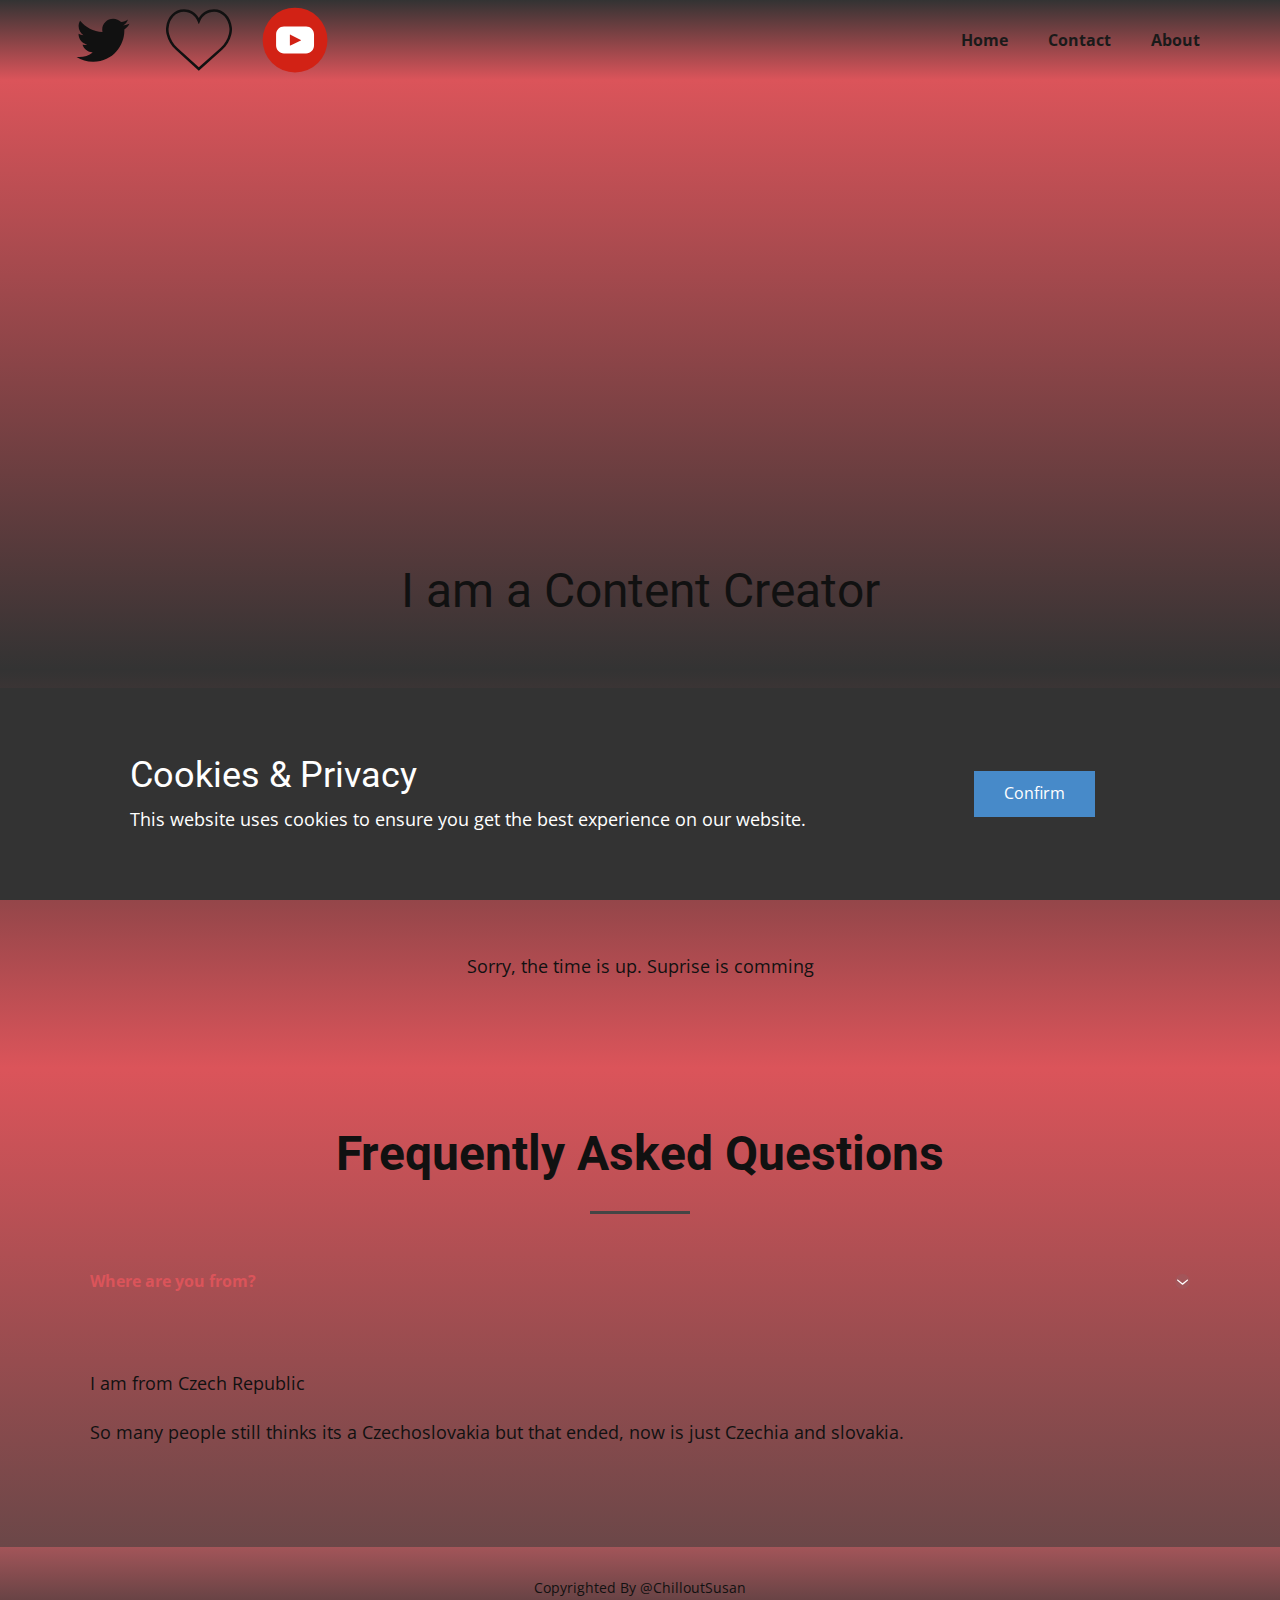
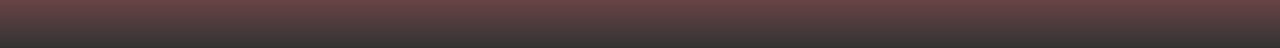
<file: index.html>
<!DOCTYPE html>
<html style="font-size: 16px;" lang="en"><head>
    <meta name="viewport" content="width=device-width, initial-scale=1.0">
    <meta charset="utf-8">
    <meta name="keywords" content="I am a&nbsp;Content Creator​, ​we are coming soon, Frequently Asked Questions">
    <meta name="description" content="">
    <title></title>
    <link rel="stylesheet" href="nicepage.css" media="screen">
<link rel="stylesheet" href="Home.css" media="screen">
    <script class="u-script" type="text/javascript" src="jquery.js" defer=""></script>
    <script class="u-script" type="text/javascript" src="nicepage.js" defer=""></script>
    <link id="u-theme-google-font" rel="stylesheet" href="fonts.css">
    
    
    
    
    
    <script type="application/ld+json">{
		"@context": "http://schema.org",
		"@type": "Organization",
		"name": "Site1",
		"sameAs": [
				"twitter.com/pantsuvr",
				"https://patreon.com/PantsuVR",
				"https://www.youtube.com/@PantsuVR"
		]
}</script>
  <meta data-intl-tel-input-cdn-path="intlTelInput/"></head>
  <body data-home-page="Home.html" data-home-page-title="Home" data-path-to-root="/" data-include-products="false" class="u-body u-xl-mode" data-lang="en"><header class="u-clearfix u-gradient u-header u-header" id="sec-60a2"><div class="u-clearfix u-sheet u-sheet-1">
        <nav class="u-menu u-menu-one-level u-offcanvas u-menu-1">
          <div class="menu-collapse" style="font-size: 1rem; letter-spacing: 0px; font-weight: 700;">
            <a class="u-button-style u-custom-border u-custom-border-color u-custom-borders u-custom-left-right-menu-spacing u-custom-padding-bottom u-custom-text-color u-custom-top-bottom-menu-spacing u-nav-link u-text-active-palette-1-base u-text-hover-palette-2-base" href="#">
              <svg class="u-svg-link" viewBox="0 0 24 24"><use xlink:href="#menu-hamburger"></use></svg>
              <svg class="u-svg-content" version="1.1" id="menu-hamburger" viewBox="0 0 16 16" x="0px" y="0px" xmlns:xlink="http://www.w3.org/1999/xlink" xmlns="http://www.w3.org/2000/svg"><g><rect y="1" width="16" height="2"></rect><rect y="7" width="16" height="2"></rect><rect y="13" width="16" height="2"></rect>
</g></svg>
            </a>
          </div>
          <div class="u-custom-menu u-nav-container">
            <ul class="u-nav u-spacing-20 u-unstyled u-nav-1"><li class="u-nav-item"><a class="u-button-style u-nav-link u-text-active-palette-1-base u-text-grey-90 u-text-hover-palette-2-base" href="/Home.html" style="padding: 10px;">Home</a>
</li><li class="u-nav-item"><a class="u-button-style u-nav-link u-text-active-palette-1-base u-text-grey-90 u-text-hover-palette-2-base" href="/Contact.html" style="padding: 10px;">Contact</a>
</li><li class="u-nav-item"><a class="u-button-style u-nav-link u-text-active-palette-1-base u-text-grey-90 u-text-hover-palette-2-base" href="/About.html" style="padding: 10px;">About</a>
</li></ul>
          </div>
          <div class="u-custom-menu u-nav-container-collapse">
            <div class="u-black u-container-style u-inner-container-layout u-opacity u-opacity-95 u-sidenav">
              <div class="u-inner-container-layout u-sidenav-overflow">
                <div class="u-menu-close"></div>
                <ul class="u-align-center u-nav u-popupmenu-items u-unstyled u-nav-2"><li class="u-nav-item"><a class="u-button-style u-nav-link" href="/Home.html">Home</a>
</li><li class="u-nav-item"><a class="u-button-style u-nav-link" href="/Contact.html">Contact</a>
</li><li class="u-nav-item"><a class="u-button-style u-nav-link" href="/About.html">About</a>
</li></ul>
              </div>
            </div>
            <div class="u-black u-menu-overlay u-opacity u-opacity-70"></div>
          </div>
        </nav>
        <div class="u-social-icons u-spacing-30 u-social-icons-1">
          <a class="u-social-url" target="_blank" href="twitter.com/pantsuvr" title="twitter"><span class="u-icon u-icon-circle u-social-icon u-social-twitter u-icon-1"><svg class="u-svg-link" preserveAspectRatio="xMidYMin slice" viewBox="0 0 112 112" style=""><use xlink:href="#svg-0987"></use></svg><svg class="u-svg-content" viewBox="0 0 112 112" x="0px" y="0px" id="svg-0987"><path d="M92.2,38.2c0,0.8,0,1.6,0,2.3c0,24.3-18.6,52.4-52.6,52.4c-10.6,0.1-20.2-2.9-28.5-8.2 c1.4,0.2,2.9,0.2,4.4,0.2c8.7,0,16.7-2.9,23-7.9c-8.1-0.2-14.9-5.5-17.3-12.8c1.1,0.2,2.4,0.2,3.4,0.2c1.6,0,3.3-0.2,4.8-0.7 c-8.4-1.6-14.9-9.2-14.9-18c0-0.2,0-0.2,0-0.2c2.5,1.4,5.4,2.2,8.4,2.3c-5-3.3-8.3-8.9-8.3-15.4c0-3.4,1-6.5,2.5-9.2 c9.1,11.1,22.7,18.5,38,19.2c-0.2-1.4-0.4-2.8-0.4-4.3c0.1-10,8.3-18.2,18.5-18.2c5.4,0,10.1,2.2,13.5,5.7c4.3-0.8,8.1-2.3,11.7-4.5 c-1.4,4.3-4.3,7.9-8.1,10.1c3.7-0.4,7.3-1.4,10.6-2.9C98.9,32.3,95.7,35.5,92.2,38.2z"></path></svg></span>
          </a>
          <a class="u-social-url" target="_blank" href="https://patreon.com/PantsuVR" title="patreon"><span class="u-icon u-social-icon u-social-instagram u-icon-2"><svg class="u-svg-link" preserveAspectRatio="xMidYMin slice" viewBox="0 0 51.997 51.997" style=""><use xlink:href="#svg-712f"></use></svg><svg class="u-svg-content" viewBox="0 0 51.997 51.997" x="0px" y="0px" id="svg-712f" style="enable-background:new 0 0 51.997 51.997;"><g><path d="M51.911,16.242C51.152,7.888,45.239,1.827,37.839,1.827c-4.93,0-9.444,2.653-11.984,6.905
		c-2.517-4.307-6.846-6.906-11.697-6.906c-7.399,0-13.313,6.061-14.071,14.415c-0.06,0.369-0.306,2.311,0.442,5.478
		c1.078,4.568,3.568,8.723,7.199,12.013l18.115,16.439l18.426-16.438c3.631-3.291,6.121-7.445,7.199-12.014
		C52.216,18.553,51.97,16.611,51.911,16.242z M49.521,21.261c-0.984,4.172-3.265,7.973-6.59,10.985L25.855,47.481L9.072,32.25
		c-3.331-3.018-5.611-6.818-6.596-10.99c-0.708-2.997-0.417-4.69-0.416-4.701l0.015-0.101C2.725,9.139,7.806,3.826,14.158,3.826
		c4.687,0,8.813,2.88,10.771,7.515l0.921,2.183l0.921-2.183c1.927-4.564,6.271-7.514,11.069-7.514
		c6.351,0,11.433,5.313,12.096,12.727C49.938,16.57,50.229,18.264,49.521,21.261z"></path>
</g></svg></span>
          </a>
          <a class="u-social-url" target="_blank" data-type="YouTube" title="YouTube" href="https://www.youtube.com/@PantsuVR"><span class="u-icon u-social-icon u-social-youtube u-icon-3"><svg class="u-svg-link" preserveAspectRatio="xMidYMin slice" viewBox="0 0 112 112" style=""><use xlink:href="#svg-3290"></use></svg><svg class="u-svg-content" viewBox="0 0 112 112" x="0" y="0" id="svg-3290"><circle fill="currentColor" cx="56.1" cy="56.1" r="55"></circle><path fill="#FFFFFF" d="M74.9,33.3H37.3c-7.4,0-13.4,6-13.4,13.4v18.8c0,7.4,6,13.4,13.4,13.4h37.6c7.4,0,13.4-6,13.4-13.4V46.7 C88.3,39.3,82.3,33.3,74.9,33.3L74.9,33.3z M65.9,57l-17.6,8.4c-0.5,0.2-1-0.1-1-0.6V47.5c0-0.5,0.6-0.9,1-0.6l17.6,8.9 C66.4,56,66.4,56.8,65.9,57L65.9,57z"></path></svg></span>
          </a>
        </div>
      </div></header>
    <section class="u-align-center u-clearfix u-container-align-center u-gradient u-section-1" id="sec-12c2">
      <div class="u-clearfix u-sheet u-sheet-1">
        <div class="custom-expanded u-align-left u-video u-video-1">
          <div class="embed-responsive embed-responsive-1">
            <iframe style="position: absolute;top: 0;left: 0;width: 100%;height: 100%;" class="embed-responsive-item lazyload" frameborder="0" allowfullscreen="" data-src="https://www.youtube.com/embed/p7x-2TEeC24?mute=0&amp;showinfo=0&amp;controls=0&amp;start=0"></iframe>
          </div>
        </div>
        <h2 class="u-align-center u-text u-text-default u-text-1">I am a&nbsp;Content Creator </h2>
      </div>
    </section>
    <section class="u-align-center u-clearfix u-gradient u-section-2" id="carousel_5b01">
      <div class="u-clearfix u-sheet u-sheet-1">
        <h2 class="u-text u-text-body-alt-color u-text-default u-text-1"> we are <span class="u-text-palette-2-base">coming </span>soon
        </h2>
        <p class="u-text u-text-body-alt-color u-text-default u-text-2">Sample text. Click to select the text box. Click again or double click to start editing the text.</p>
        <div class="u-countdown u-countdown-1" data-timer-id="30a5" data-type="to-date" data-target-date="Fri, 31 May 2024 05:49:58 GMT" data-for="everyone" data-direction="down" data-time-left="750m" data-target-number="100" data-start-time="Sat, 11 May 2024 17:19:55 GMT" data-frequency="1s" data-after-count="message" data-redirect-url="https://">
          <div class="u-countdown-wrapper u-spacing-20">
            <div class="u-countdown-item u-countdown-years u-hidden u-spacing-10">
              <div class="u-countdown-counter u-custom-font u-heading-font u-countdown-counter-1"><div class="u-countdown-number u-text-palette-2-base">0</div><div class="u-countdown-number u-hidden u-text-palette-2-base">0</div></div>
              <div class="u-countdown-label u-text-body-alt-color u-countdown-label-1">Years</div>
            </div>
            <div class="u-countdown-separator u-custom-font u-heading-font u-hidden u-text-palette-2-base u-countdown-separator-1">:</div>
            <div class="u-countdown-days u-countdown-item u-spacing-10">
              <div class="u-countdown-counter u-custom-font u-heading-font u-countdown-counter-2"><div class="u-countdown-number u-text-palette-2-base">1</div><div class="u-countdown-number u-text-palette-2-base">9</div><div class="u-countdown-number u-hidden u-text-palette-2-base">0</div></div>
              <div class="u-countdown-label u-text-body-alt-color u-countdown-label-2">Days</div>
            </div>
            <div class="u-countdown-separator u-custom-font u-heading-font u-text-palette-2-base u-countdown-separator-2">:</div>
            <div class="u-countdown-hours u-countdown-item u-spacing-10">
              <div class="u-countdown-counter u-custom-font u-heading-font u-countdown-counter-3"><div class="u-countdown-number u-text-palette-2-base">1</div><div class="u-countdown-number u-text-palette-2-base">2</div></div>
              <div class="u-countdown-label u-text-body-alt-color u-countdown-label-3">Hours</div>
            </div>
            <div class="u-countdown-separator u-custom-font u-heading-font u-text-palette-2-base u-countdown-separator-3">:</div>
            <div class="u-countdown-item u-countdown-minutes u-spacing-10">
              <div class="u-countdown-counter u-custom-font u-heading-font u-countdown-counter-4"><div class="u-countdown-number u-text-palette-2-base">2</div><div class="u-countdown-number u-text-palette-2-base">9</div></div>
              <div class="u-countdown-label u-text-body-alt-color u-countdown-label-4">Minutes</div>
            </div>
            <div class="u-countdown-separator u-custom-font u-heading-font u-text-palette-2-base u-countdown-separator-4">:</div>
            <div class="u-countdown-item u-countdown-seconds u-spacing-10">
              <div class="u-countdown-counter u-custom-font u-heading-font u-countdown-counter-5"><div class="u-countdown-number u-text-palette-2-base">4</div><div class="u-countdown-number u-text-palette-2-base">2</div></div>
              <div class="u-countdown-label u-text-body-alt-color u-countdown-label-5">Seconds</div>
            </div>
            <div class="u-countdown-separator u-custom-font u-heading-font u-hidden u-text-palette-2-base u-countdown-separator-5">:</div>
            <div class="u-countdown-item u-countdown-numbers u-hidden u-spacing-10">
              <div class="u-countdown-counter u-custom-font u-heading-font u-countdown-counter-6"><div class="u-countdown-number u-text-palette-2-base">0</div><div class="u-countdown-number u-text-palette-2-base">1</div><div class="u-countdown-number u-text-palette-2-base">0</div><div class="u-countdown-number u-text-palette-2-base">0</div></div>
              <div class="u-countdown-label u-text-body-alt-color u-countdown-label-6">Items</div>
            </div>
          </div>
          <div class="u-countdown-message u-hidden">
            <p>Sorry, the time is up. Suprise is comming</p>
          </div>
        </div>
      </div>
    </section>
    <section class="u-align-center u-clearfix u-gradient u-section-3" id="sec-735c">
      <div class="u-clearfix u-sheet u-valign-middle u-sheet-1">
        <h2 class="u-text u-text-default u-text-1">Frequently Asked Questions</h2>
        <div class="u-border-3 u-border-grey-dark-1 u-line u-line-horizontal u-line-1"></div>
        <div class="u-accordion u-faq u-spacing-10 u-accordion-1">
          <div class="u-accordion-item">
            <a class="active u-accordion-link u-button-style u-text-active-palette-2-base u-text-black u-text-hover-palette-2-base u-accordion-link-1" id="link-accordion-1c17" aria-controls="accordion-1c17" aria-selected="true">
              <span class="u-accordion-link-text">Where are you from?<br>
              </span><span class="u-accordion-link-icon u-icon u-icon-circle u-palette-2-dark-1 u-text-palette-1-base u-icon-1"><svg class="u-svg-link" preserveAspectRatio="xMidYMin slice" viewBox="0 0 16 16" style=""><use xmlns:xlink="http://www.w3.org/1999/xlink" xlink:href="#svg-5781"></use></svg><svg class="u-svg-content" viewBox="0 0 16 16" x="0px" y="0px" id="svg-5781" style=""><path d="M8,10.7L1.6,5.3c-0.4-0.4-1-0.4-1.3,0c-0.4,0.4-0.4,0.9,0,1.3l7.2,6.1c0.1,0.1,0.4,0.2,0.6,0.2s0.4-0.1,0.6-0.2l7.1-6
	c0.4-0.4,0.4-0.9,0-1.3c-0.4-0.4-1-0.4-1.3,0L8,10.7z"></path></svg></span>
            </a>
            <div class="u-accordion-active u-accordion-pane u-container-style u-accordion-pane-1" id="accordion-1c17" aria-labelledby="link-accordion-1c17">
              <div class="u-container-layout u-container-layout-1">
                <div class="fr-view u-clearfix u-rich-text u-text">
                  <p>I am from Czech Republic</p>
                  <p>So many people still thinks its a Czechoslovakia but that ended, now is just Czechia and slovakia.</p>
                </div>
              </div>
            </div>
          </div>
        </div>
      </div>
    </section>
    
    
    
    <footer class="u-align-center u-clearfix u-footer u-gradient u-footer" id="sec-61d0"><div class="u-clearfix u-sheet u-sheet-1">
        <p class="u-small-text u-text u-text-variant u-text-1">Copyrighted By @ChilloutSusan<br>
        </p>
      </div></footer><section class="u-align-center u-clearfix u-cookies-consent u-grey-80 u-cookies-consent" id="sec-db27">
      <div class="u-clearfix u-sheet u-valign-middle u-sheet-1">
        <div class="u-clearfix u-expanded-width u-layout-wrap u-layout-wrap-1">
          <div class="u-gutter-0 u-layout">
            <div class="u-layout-row">
              <div class="u-container-style u-layout-cell u-left-cell u-size-43-md u-size-43-sm u-size-43-xs u-size-46-lg u-size-46-xl u-layout-cell-1">
                <div class="u-container-layout u-valign-middle u-container-layout-1">
                  <h3 class="u-text u-text-default u-text-1">Cookies &amp; Privacy</h3>
                  <p class="u-text u-text-default u-text-2">This website uses cookies to ensure you get the best experience on our website.</p>
                </div>
              </div>
              <div class="u-align-left u-container-style u-layout-cell u-right-cell u-size-14-lg u-size-14-xl u-size-17-md u-size-17-sm u-size-17-xs u-layout-cell-2">
                <div class="u-container-layout u-valign-middle-lg u-valign-middle-md u-valign-middle-xl u-valign-top-sm u-valign-top-xs u-container-layout-2">
                  <a href="###" class="u-btn u-button-confirm u-button-style u-palette-1-base u-btn-1">Confirm</a>
                </div>
              </div>
            </div>
          </div>
        </div>
      </div>
    <style> .u-cookies-consent {
  background-image: none;
}

.u-cookies-consent .u-sheet-1 {
  min-height: 212px;
}

.u-cookies-consent .u-layout-wrap-1 {
  margin-top: 30px;
  margin-bottom: 30px;
}

.u-cookies-consent .u-layout-cell-1 {
  min-height: 152px;
}

.u-cookies-consent .u-container-layout-1 {
  padding: 30px 60px;
}

.u-cookies-consent .u-text-1 {
  margin-top: 0;
  margin-right: 20px;
  margin-bottom: 0;
}

.u-cookies-consent .u-text-2 {
  margin: 8px 20px 0 0;
}

.u-cookies-consent .u-layout-cell-2 {
  min-height: 152px;
}

.u-cookies-consent .u-container-layout-2 {
  padding: 30px;
}

.u-cookies-consent .u-btn-1 {
  margin: 0 auto 0 0;
}

@media (max-width: 1199px) {
  .u-cookies-consent .u-sheet-1 {
    min-height: 131px;
  }

  .u-cookies-consent .u-layout-cell-1 {
    min-height: 125px;
  }

  .u-cookies-consent .u-text-1 {
    margin-right: 0;
  }

  .u-cookies-consent .u-text-2 {
    margin-right: 0;
  }

  .u-cookies-consent .u-layout-cell-2 {
    min-height: 125px;
  }
}

@media (max-width: 991px) {
  .u-cookies-consent .u-sheet-1 {
    min-height: 106px;
  }

  .u-cookies-consent .u-layout-cell-1 {
    min-height: 100px;
  }

  .u-cookies-consent .u-container-layout-1 {
    padding-left: 30px;
    padding-right: 30px;
  }

  .u-cookies-consent .u-layout-cell-2 {
    min-height: 100px;
  }
}

@media (max-width: 767px) {
  .u-cookies-consent .u-sheet-1 {
    min-height: 225px;
  }

  .u-cookies-consent .u-layout-cell-1 {
    min-height: 154px;
  }

  .u-cookies-consent .u-container-layout-1 {
    padding-left: 10px;
    padding-right: 10px;
    padding-bottom: 20px;
  }

  .u-cookies-consent .u-layout-cell-2 {
    min-height: 65px;
  }

  .u-cookies-consent .u-container-layout-2 {
    padding: 10px;
  }
}

@media (max-width: 575px) {
  .u-cookies-consent .u-sheet-1 {
    min-height: 121px;
  }

  .u-cookies-consent .u-layout-cell-1 {
    min-height: 100px;
  }

  .u-cookies-consent .u-layout-cell-2 {
    min-height: 15px;
  }
}</style></section>
  
</body></html>
</file>
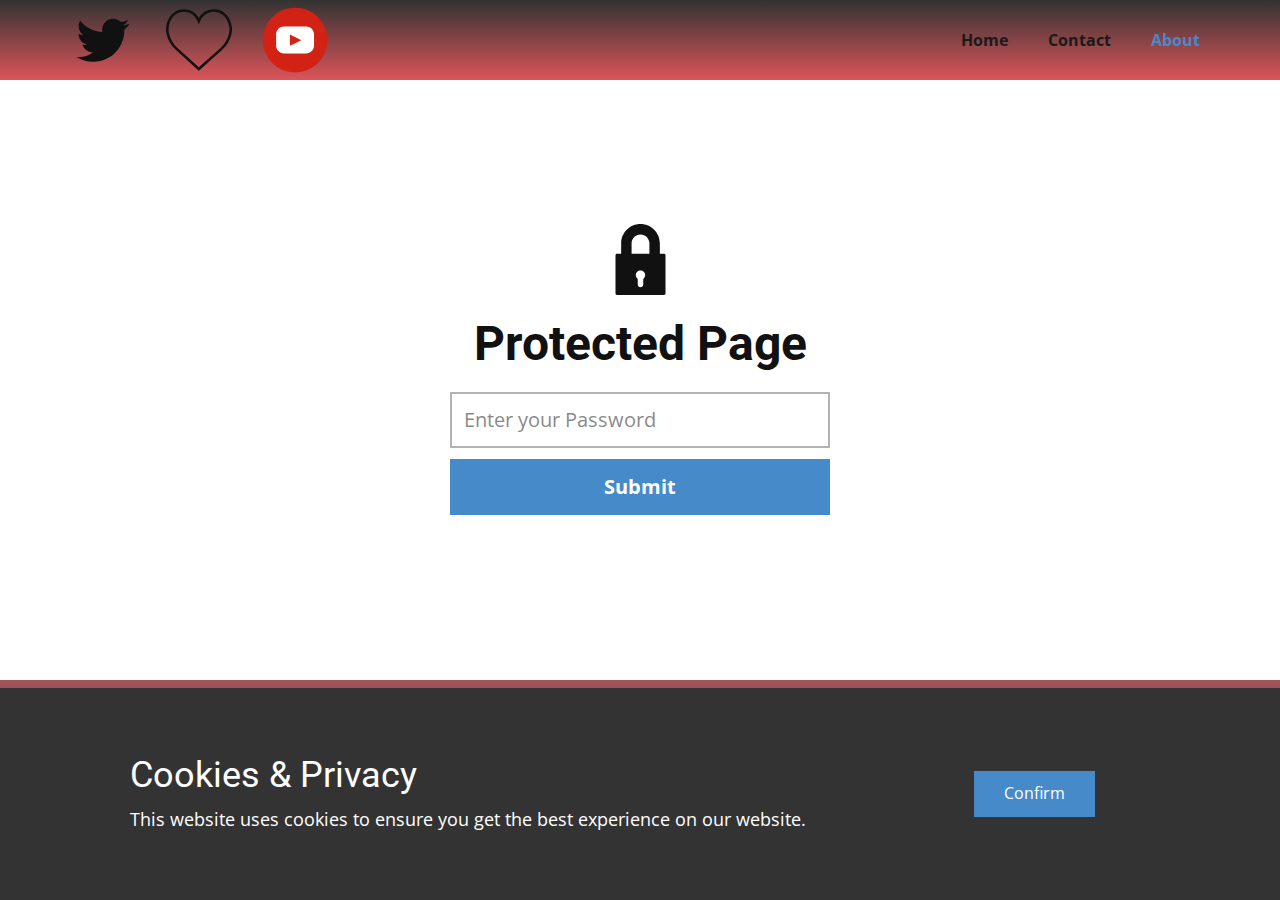
<file: About.html>
<!DOCTYPE html>
<html style="font-size: 16px;" lang="en"><head>
    <meta name="viewport" content="width=device-width, initial-scale=1.0">
    <meta charset="utf-8">
    <meta name="keywords" content="Protected Page">
    <meta name="description" content="">
    <title></title>
    <link rel="stylesheet" href="nicepage.css" media="screen">
<link rel="stylesheet" href="Page-Password-Template.css" media="screen">
    <script class="u-script" type="text/javascript" src="jquery.js" defer=""></script>
    <script class="u-script" type="text/javascript" src="nicepage.js" defer=""></script>
    <link id="u-theme-google-font" rel="stylesheet" href="fonts.css">
    
    
    
    <script type="application/ld+json">{
		"@context": "http://schema.org",
		"@type": "Organization",
		"name": "Site1",
		"sameAs": [
				"twitter.com/pantsuvr",
				"https://patreon.com/PantsuVR",
				"https://www.youtube.com/@PantsuVR"
		]
}</script>
  <meta data-intl-tel-input-cdn-path="intlTelInput/"><style id="password-redirect-style">body * { display: none; }</style></head>
  <body data-home-page="About.html" data-salt="8d4d" data-salted-password="92cd5db2755e34bcaeecd6d3111402cac23c84a4f88ae7c20e23ca1ee8d69fd3" data-path-to-root="/" data-include-products="false" class="u-body u-xl-mode" data-lang="en"><header class="u-clearfix u-gradient u-header u-header" id="sec-60a2"><div class="u-clearfix u-sheet u-sheet-1">
        <nav class="u-menu u-menu-one-level u-offcanvas u-menu-1">
          <div class="menu-collapse" style="font-size: 1rem; letter-spacing: 0px; font-weight: 700;">
            <a class="u-button-style u-custom-border u-custom-border-color u-custom-borders u-custom-left-right-menu-spacing u-custom-padding-bottom u-custom-text-color u-custom-top-bottom-menu-spacing u-nav-link u-text-active-palette-1-base u-text-hover-palette-2-base" href="#">
              <svg class="u-svg-link" viewBox="0 0 24 24"><use xlink:href="#menu-hamburger"></use></svg>
              <svg class="u-svg-content" version="1.1" id="menu-hamburger" viewBox="0 0 16 16" x="0px" y="0px" xmlns:xlink="http://www.w3.org/1999/xlink" xmlns="http://www.w3.org/2000/svg"><g><rect y="1" width="16" height="2"></rect><rect y="7" width="16" height="2"></rect><rect y="13" width="16" height="2"></rect>
</g></svg>
            </a>
          </div>
          <div class="u-custom-menu u-nav-container">
            <ul class="u-nav u-spacing-20 u-unstyled u-nav-1"><li class="u-nav-item"><a class="u-button-style u-nav-link u-text-active-palette-1-base u-text-grey-90 u-text-hover-palette-2-base" href="/Home.html" style="padding: 10px;">Home</a>
</li><li class="u-nav-item"><a class="u-button-style u-nav-link u-text-active-palette-1-base u-text-grey-90 u-text-hover-palette-2-base" href="/Contact.html" style="padding: 10px;">Contact</a>
</li><li class="u-nav-item"><a class="u-button-style u-nav-link u-text-active-palette-1-base u-text-grey-90 u-text-hover-palette-2-base" href="/About.html" style="padding: 10px;">About</a>
</li></ul>
          </div>
          <div class="u-custom-menu u-nav-container-collapse">
            <div class="u-black u-container-style u-inner-container-layout u-opacity u-opacity-95 u-sidenav">
              <div class="u-inner-container-layout u-sidenav-overflow">
                <div class="u-menu-close"></div>
                <ul class="u-align-center u-nav u-popupmenu-items u-unstyled u-nav-2"><li class="u-nav-item"><a class="u-button-style u-nav-link" href="/Home.html">Home</a>
</li><li class="u-nav-item"><a class="u-button-style u-nav-link" href="/Contact.html">Contact</a>
</li><li class="u-nav-item"><a class="u-button-style u-nav-link" href="/About.html">About</a>
</li></ul>
              </div>
            </div>
            <div class="u-black u-menu-overlay u-opacity u-opacity-70"></div>
          </div>
        </nav>
        <div class="u-social-icons u-spacing-30 u-social-icons-1">
          <a class="u-social-url" target="_blank" href="twitter.com/pantsuvr" title="twitter"><span class="u-icon u-icon-circle u-social-icon u-social-twitter u-icon-1"><svg class="u-svg-link" preserveAspectRatio="xMidYMin slice" viewBox="0 0 112 112" style=""><use xlink:href="#svg-0987"></use></svg><svg class="u-svg-content" viewBox="0 0 112 112" x="0px" y="0px" id="svg-0987"><path d="M92.2,38.2c0,0.8,0,1.6,0,2.3c0,24.3-18.6,52.4-52.6,52.4c-10.6,0.1-20.2-2.9-28.5-8.2 c1.4,0.2,2.9,0.2,4.4,0.2c8.7,0,16.7-2.9,23-7.9c-8.1-0.2-14.9-5.5-17.3-12.8c1.1,0.2,2.4,0.2,3.4,0.2c1.6,0,3.3-0.2,4.8-0.7 c-8.4-1.6-14.9-9.2-14.9-18c0-0.2,0-0.2,0-0.2c2.5,1.4,5.4,2.2,8.4,2.3c-5-3.3-8.3-8.9-8.3-15.4c0-3.4,1-6.5,2.5-9.2 c9.1,11.1,22.7,18.5,38,19.2c-0.2-1.4-0.4-2.8-0.4-4.3c0.1-10,8.3-18.2,18.5-18.2c5.4,0,10.1,2.2,13.5,5.7c4.3-0.8,8.1-2.3,11.7-4.5 c-1.4,4.3-4.3,7.9-8.1,10.1c3.7-0.4,7.3-1.4,10.6-2.9C98.9,32.3,95.7,35.5,92.2,38.2z"></path></svg></span>
          </a>
          <a class="u-social-url" target="_blank" href="https://patreon.com/PantsuVR" title="patreon"><span class="u-icon u-social-icon u-social-instagram u-icon-2"><svg class="u-svg-link" preserveAspectRatio="xMidYMin slice" viewBox="0 0 51.997 51.997" style=""><use xlink:href="#svg-712f"></use></svg><svg class="u-svg-content" viewBox="0 0 51.997 51.997" x="0px" y="0px" id="svg-712f" style="enable-background:new 0 0 51.997 51.997;"><g><path d="M51.911,16.242C51.152,7.888,45.239,1.827,37.839,1.827c-4.93,0-9.444,2.653-11.984,6.905
		c-2.517-4.307-6.846-6.906-11.697-6.906c-7.399,0-13.313,6.061-14.071,14.415c-0.06,0.369-0.306,2.311,0.442,5.478
		c1.078,4.568,3.568,8.723,7.199,12.013l18.115,16.439l18.426-16.438c3.631-3.291,6.121-7.445,7.199-12.014
		C52.216,18.553,51.97,16.611,51.911,16.242z M49.521,21.261c-0.984,4.172-3.265,7.973-6.59,10.985L25.855,47.481L9.072,32.25
		c-3.331-3.018-5.611-6.818-6.596-10.99c-0.708-2.997-0.417-4.69-0.416-4.701l0.015-0.101C2.725,9.139,7.806,3.826,14.158,3.826
		c4.687,0,8.813,2.88,10.771,7.515l0.921,2.183l0.921-2.183c1.927-4.564,6.271-7.514,11.069-7.514
		c6.351,0,11.433,5.313,12.096,12.727C49.938,16.57,50.229,18.264,49.521,21.261z"></path>
</g></svg></span>
          </a>
          <a class="u-social-url" target="_blank" data-type="YouTube" title="YouTube" href="https://www.youtube.com/@PantsuVR"><span class="u-icon u-social-icon u-social-youtube u-icon-3"><svg class="u-svg-link" preserveAspectRatio="xMidYMin slice" viewBox="0 0 112 112" style=""><use xlink:href="#svg-3290"></use></svg><svg class="u-svg-content" viewBox="0 0 112 112" x="0" y="0" id="svg-3290"><circle fill="currentColor" cx="56.1" cy="56.1" r="55"></circle><path fill="#FFFFFF" d="M74.9,33.3H37.3c-7.4,0-13.4,6-13.4,13.4v18.8c0,7.4,6,13.4,13.4,13.4h37.6c7.4,0,13.4-6,13.4-13.4V46.7 C88.3,39.3,82.3,33.3,74.9,33.3L74.9,33.3z M65.9,57l-17.6,8.4c-0.5,0.2-1-0.1-1-0.6V47.5c0-0.5,0.6-0.9,1-0.6l17.6,8.9 C66.4,56,66.4,56.8,65.9,57L65.9,57z"></path></svg></span>
          </a>
        </div>
      </div></header>
    <section class="u-align-center u-clearfix u-section-1" id="sec-5c46">
      <div class="u-align-left u-clearfix u-sheet u-valign-middle u-sheet-1"><span class="u-icon u-icon-1"><svg class="u-svg-link" preserveAspectRatio="xMidYMin slice" viewBox="0 0 96.668 96.668" style=""><use xmlns:xlink="http://www.w3.org/1999/xlink" xlink:href="#svg-b691"></use></svg><svg class="u-svg-content" viewBox="0 0 96.668 96.668" x="0px" y="0px" id="svg-b691" style="enable-background:new 0 0 96.668 96.668;"><g><path d="M80.372,40.605h-5.7V26.338C74.672,11.815,62.856,0,48.334,0C33.811,0,21.996,11.815,21.996,26.338v14.267h-5.7
		c-1.104,0-2,0.896-2,2v52.063c0,1.104,0.896,2,2,2h64.076c1.104,0,2-0.896,2-2V42.605C82.372,41.5,81.478,40.605,80.372,40.605z
		 M43.958,74.2c-1.302-1.218-2.02-2.871-2.02-4.656c0-3.526,2.869-6.396,6.396-6.396c3.526,0,6.396,2.869,6.396,6.396
		c0,1.785-0.717,3.438-2.02,4.656c-0.404,0.378-0.634,0.907-0.634,1.461v6.782c0,2.063-1.679,3.742-3.743,3.742
		c-2.064,0-3.743-1.679-3.743-3.742v-6.782C44.591,75.107,44.362,74.578,43.958,74.2z M48.334,14.197
		c6.694,0,12.14,5.446,12.14,12.141v14.267h-24.28V26.338C36.194,19.644,41.64,14.197,48.334,14.197z"></path>
</g></svg></span>
        <h2 class="u-text u-text-default u-text-1">Protected Page</h2>
        <div class="u-form u-password-control u-form-1">
          <form action="#" method="post" class="u-clearfix u-form-custom-backend u-form-spacing-10 u-form-vertical u-inner-form" source="custom" name="form" style="padding: 10px;">
            <div class="u-align-center u-form-group u-form-password">
              <label for="password-4c82" class="u-form-control-hidden u-label"></label>
              <input type="password" placeholder="Enter your Password" id="password-4c82" name="password" class="u-border-2 u-input u-input-rectangle u-none u-input-1" autofocus="autofocus" required="">
            </div>
            <div class="u-align-left u-form-group u-form-submit">
              <a href="#" class="u-active-palette-1-light-1 u-border-2 u-border-active-palette-1-light-1 u-border-hover-palette-1-light-1 u-border-palette-1-base u-btn u-btn-submit u-button-style u-hover-palette-1-light-1 u-palette-1-base u-btn-1">Submit</a>
              <input type="submit" value="submit" class="u-form-control-hidden">
              <div class="u-form-send-error u-form-send-message">Password is incorrect</div>
            </div>
            <input type="hidden" value="" name="recaptchaResponse">
          </form>
        </div>
      </div>
      <style data-mode="XXL">@media (max-width: 0px) {
   .u-section-1 {
    background-image: none;
  }
  .u-section-1 .u-sheet-1 {
    min-height: 600px;
  }
  .u-section-1 .u-icon-1 {
    width: 71px;
    height: 71px;
    margin-top: 60px;
    margin-left: auto;
    margin-right: auto;
    margin-bottom: 0;
    padding-top: 0;
    padding-bottom: 0;
    padding-left: 0;
    padding-right: 0;
  }
  .u-section-1 .u-text-1 {
    font-weight: 700;
    margin-top: 23px;
    margin-left: auto;
    margin-right: auto;
    margin-bottom: 0;
  }
  .u-section-1 .u-form-1 {
    height: 124px;
    width: 400px;
    margin-top: 11px;
    margin-left: auto;
    margin-right: auto;
    margin-bottom: 60px;
  }
  .u-section-1 .u-input-1 {
    background-image: none;
    font-size: 1.25rem;
  }
  .u-section-1 .u-btn-1 {
    width: 100%;
    font-size: 1.25rem;
    background-image: none;
    font-weight: 700;
    border-style: solid;
    padding-top: 10px;
    padding-bottom: 10px;
    padding-left: 30px;
    padding-right: 30px;
    text-transform: none;
  }
}</style>
    </section>
    
    
    
    <footer class="u-align-center u-clearfix u-footer u-gradient u-footer" id="sec-61d0"><div class="u-clearfix u-sheet u-sheet-1">
        <p class="u-small-text u-text u-text-variant u-text-1">Copyrighted By @ChilloutSusan<br>
        </p>
      </div></footer><section class="u-align-center u-clearfix u-cookies-consent u-grey-80 u-cookies-consent" id="sec-db27">
      <div class="u-clearfix u-sheet u-valign-middle u-sheet-1">
        <div class="u-clearfix u-expanded-width u-layout-wrap u-layout-wrap-1">
          <div class="u-gutter-0 u-layout">
            <div class="u-layout-row">
              <div class="u-container-style u-layout-cell u-left-cell u-size-43-md u-size-43-sm u-size-43-xs u-size-46-lg u-size-46-xl u-layout-cell-1">
                <div class="u-container-layout u-valign-middle u-container-layout-1">
                  <h3 class="u-text u-text-default u-text-1">Cookies &amp; Privacy</h3>
                  <p class="u-text u-text-default u-text-2">This website uses cookies to ensure you get the best experience on our website.</p>
                </div>
              </div>
              <div class="u-align-left u-container-style u-layout-cell u-right-cell u-size-14-lg u-size-14-xl u-size-17-md u-size-17-sm u-size-17-xs u-layout-cell-2">
                <div class="u-container-layout u-valign-middle-lg u-valign-middle-md u-valign-middle-xl u-valign-top-sm u-valign-top-xs u-container-layout-2">
                  <a href="###" class="u-btn u-button-confirm u-button-style u-palette-1-base u-btn-1">Confirm</a>
                </div>
              </div>
            </div>
          </div>
        </div>
      </div>
    <style> .u-cookies-consent {
  background-image: none;
}

.u-cookies-consent .u-sheet-1 {
  min-height: 212px;
}

.u-cookies-consent .u-layout-wrap-1 {
  margin-top: 30px;
  margin-bottom: 30px;
}

.u-cookies-consent .u-layout-cell-1 {
  min-height: 152px;
}

.u-cookies-consent .u-container-layout-1 {
  padding: 30px 60px;
}

.u-cookies-consent .u-text-1 {
  margin-top: 0;
  margin-right: 20px;
  margin-bottom: 0;
}

.u-cookies-consent .u-text-2 {
  margin: 8px 20px 0 0;
}

.u-cookies-consent .u-layout-cell-2 {
  min-height: 152px;
}

.u-cookies-consent .u-container-layout-2 {
  padding: 30px;
}

.u-cookies-consent .u-btn-1 {
  margin: 0 auto 0 0;
}

@media (max-width: 1199px) {
  .u-cookies-consent .u-sheet-1 {
    min-height: 131px;
  }

  .u-cookies-consent .u-layout-cell-1 {
    min-height: 125px;
  }

  .u-cookies-consent .u-text-1 {
    margin-right: 0;
  }

  .u-cookies-consent .u-text-2 {
    margin-right: 0;
  }

  .u-cookies-consent .u-layout-cell-2 {
    min-height: 125px;
  }
}

@media (max-width: 991px) {
  .u-cookies-consent .u-sheet-1 {
    min-height: 106px;
  }

  .u-cookies-consent .u-layout-cell-1 {
    min-height: 100px;
  }

  .u-cookies-consent .u-container-layout-1 {
    padding-left: 30px;
    padding-right: 30px;
  }

  .u-cookies-consent .u-layout-cell-2 {
    min-height: 100px;
  }
}

@media (max-width: 767px) {
  .u-cookies-consent .u-sheet-1 {
    min-height: 225px;
  }

  .u-cookies-consent .u-layout-cell-1 {
    min-height: 154px;
  }

  .u-cookies-consent .u-container-layout-1 {
    padding-left: 10px;
    padding-right: 10px;
    padding-bottom: 20px;
  }

  .u-cookies-consent .u-layout-cell-2 {
    min-height: 65px;
  }

  .u-cookies-consent .u-container-layout-2 {
    padding: 10px;
  }
}

@media (max-width: 575px) {
  .u-cookies-consent .u-sheet-1 {
    min-height: 121px;
  }

  .u-cookies-consent .u-layout-cell-1 {
    min-height: 100px;
  }

  .u-cookies-consent .u-layout-cell-2 {
    min-height: 15px;
  }
}</style></section>
  
</body></html>
</file>
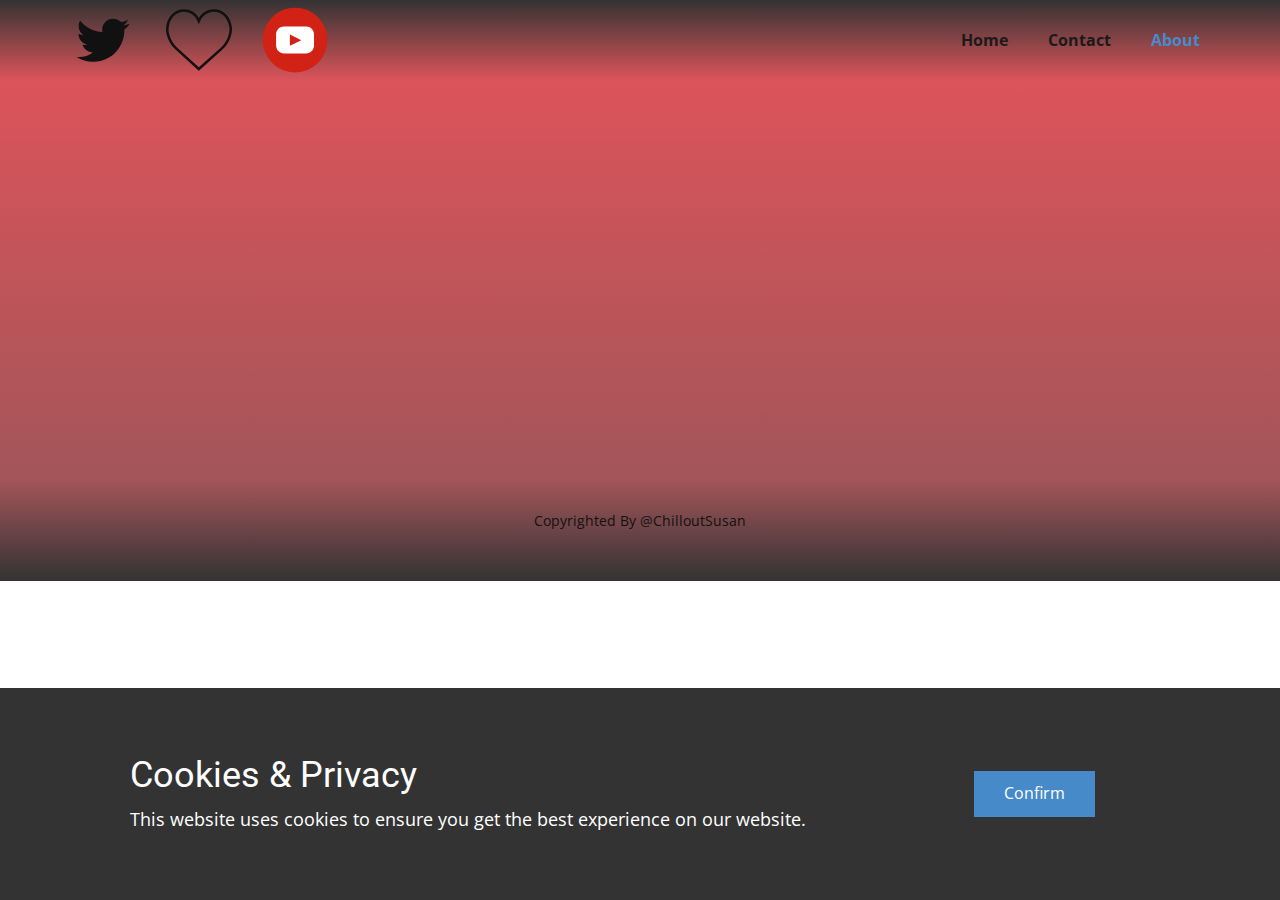
<file: About_41c991eb6a66242c0454191244278183ce58cf4a6bcd372f799e4b9cc01886af.html>
<!DOCTYPE html>
<html style="font-size: 16px;" lang="en"><head>
    <meta name="viewport" content="width=device-width, initial-scale=1.0">
    <meta charset="utf-8">
    <meta name="keywords" content="">
    <meta name="description" content="">
    <title></title>
    <link rel="stylesheet" href="nicepage.css" media="screen">
<link rel="stylesheet" href="About.css" media="screen">
    <script class="u-script" type="text/javascript" src="jquery.js" defer=""></script>
    <script class="u-script" type="text/javascript" src="nicepage.js" defer=""></script>
    <link id="u-theme-google-font" rel="stylesheet" href="fonts.css">
    
    
    
    <script type="application/ld+json">{
		"@context": "http://schema.org",
		"@type": "Organization",
		"name": "Site1",
		"sameAs": [
				"twitter.com/pantsuvr",
				"https://patreon.com/PantsuVR",
				"https://www.youtube.com/@PantsuVR"
		]
}</script>
  <meta data-intl-tel-input-cdn-path="intlTelInput/"></head>
  <body data-path-to-root="/" data-include-products="false" class="u-body u-xl-mode" data-lang="en"><header class="u-clearfix u-gradient u-header u-header" id="sec-60a2"><div class="u-clearfix u-sheet u-sheet-1">
        <nav class="u-menu u-menu-one-level u-offcanvas u-menu-1">
          <div class="menu-collapse" style="font-size: 1rem; letter-spacing: 0px; font-weight: 700;">
            <a class="u-button-style u-custom-border u-custom-border-color u-custom-borders u-custom-left-right-menu-spacing u-custom-padding-bottom u-custom-text-color u-custom-top-bottom-menu-spacing u-nav-link u-text-active-palette-1-base u-text-hover-palette-2-base" href="#">
              <svg class="u-svg-link" viewBox="0 0 24 24"><use xlink:href="#menu-hamburger"></use></svg>
              <svg class="u-svg-content" version="1.1" id="menu-hamburger" viewBox="0 0 16 16" x="0px" y="0px" xmlns:xlink="http://www.w3.org/1999/xlink" xmlns="http://www.w3.org/2000/svg"><g><rect y="1" width="16" height="2"></rect><rect y="7" width="16" height="2"></rect><rect y="13" width="16" height="2"></rect>
</g></svg>
            </a>
          </div>
          <div class="u-custom-menu u-nav-container">
            <ul class="u-nav u-spacing-20 u-unstyled u-nav-1"><li class="u-nav-item"><a class="u-button-style u-nav-link u-text-active-palette-1-base u-text-grey-90 u-text-hover-palette-2-base" href="/Home.html" style="padding: 10px;">Home</a>
</li><li class="u-nav-item"><a class="u-button-style u-nav-link u-text-active-palette-1-base u-text-grey-90 u-text-hover-palette-2-base" href="/Contact.html" style="padding: 10px;">Contact</a>
</li><li class="u-nav-item"><a class="u-button-style u-nav-link u-text-active-palette-1-base u-text-grey-90 u-text-hover-palette-2-base" href="/About.html" style="padding: 10px;">About</a>
</li></ul>
          </div>
          <div class="u-custom-menu u-nav-container-collapse">
            <div class="u-black u-container-style u-inner-container-layout u-opacity u-opacity-95 u-sidenav">
              <div class="u-inner-container-layout u-sidenav-overflow">
                <div class="u-menu-close"></div>
                <ul class="u-align-center u-nav u-popupmenu-items u-unstyled u-nav-2"><li class="u-nav-item"><a class="u-button-style u-nav-link" href="/Home.html">Home</a>
</li><li class="u-nav-item"><a class="u-button-style u-nav-link" href="/Contact.html">Contact</a>
</li><li class="u-nav-item"><a class="u-button-style u-nav-link" href="/About.html">About</a>
</li></ul>
              </div>
            </div>
            <div class="u-black u-menu-overlay u-opacity u-opacity-70"></div>
          </div>
        </nav>
        <div class="u-social-icons u-spacing-30 u-social-icons-1">
          <a class="u-social-url" target="_blank" href="twitter.com/pantsuvr" title="twitter"><span class="u-icon u-icon-circle u-social-icon u-social-twitter u-icon-1"><svg class="u-svg-link" preserveAspectRatio="xMidYMin slice" viewBox="0 0 112 112" style=""><use xlink:href="#svg-0987"></use></svg><svg class="u-svg-content" viewBox="0 0 112 112" x="0px" y="0px" id="svg-0987"><path d="M92.2,38.2c0,0.8,0,1.6,0,2.3c0,24.3-18.6,52.4-52.6,52.4c-10.6,0.1-20.2-2.9-28.5-8.2 c1.4,0.2,2.9,0.2,4.4,0.2c8.7,0,16.7-2.9,23-7.9c-8.1-0.2-14.9-5.5-17.3-12.8c1.1,0.2,2.4,0.2,3.4,0.2c1.6,0,3.3-0.2,4.8-0.7 c-8.4-1.6-14.9-9.2-14.9-18c0-0.2,0-0.2,0-0.2c2.5,1.4,5.4,2.2,8.4,2.3c-5-3.3-8.3-8.9-8.3-15.4c0-3.4,1-6.5,2.5-9.2 c9.1,11.1,22.7,18.5,38,19.2c-0.2-1.4-0.4-2.8-0.4-4.3c0.1-10,8.3-18.2,18.5-18.2c5.4,0,10.1,2.2,13.5,5.7c4.3-0.8,8.1-2.3,11.7-4.5 c-1.4,4.3-4.3,7.9-8.1,10.1c3.7-0.4,7.3-1.4,10.6-2.9C98.9,32.3,95.7,35.5,92.2,38.2z"></path></svg></span>
          </a>
          <a class="u-social-url" target="_blank" href="https://patreon.com/PantsuVR" title="patreon"><span class="u-icon u-social-icon u-social-instagram u-icon-2"><svg class="u-svg-link" preserveAspectRatio="xMidYMin slice" viewBox="0 0 51.997 51.997" style=""><use xlink:href="#svg-712f"></use></svg><svg class="u-svg-content" viewBox="0 0 51.997 51.997" x="0px" y="0px" id="svg-712f" style="enable-background:new 0 0 51.997 51.997;"><g><path d="M51.911,16.242C51.152,7.888,45.239,1.827,37.839,1.827c-4.93,0-9.444,2.653-11.984,6.905
		c-2.517-4.307-6.846-6.906-11.697-6.906c-7.399,0-13.313,6.061-14.071,14.415c-0.06,0.369-0.306,2.311,0.442,5.478
		c1.078,4.568,3.568,8.723,7.199,12.013l18.115,16.439l18.426-16.438c3.631-3.291,6.121-7.445,7.199-12.014
		C52.216,18.553,51.97,16.611,51.911,16.242z M49.521,21.261c-0.984,4.172-3.265,7.973-6.59,10.985L25.855,47.481L9.072,32.25
		c-3.331-3.018-5.611-6.818-6.596-10.99c-0.708-2.997-0.417-4.69-0.416-4.701l0.015-0.101C2.725,9.139,7.806,3.826,14.158,3.826
		c4.687,0,8.813,2.88,10.771,7.515l0.921,2.183l0.921-2.183c1.927-4.564,6.271-7.514,11.069-7.514
		c6.351,0,11.433,5.313,12.096,12.727C49.938,16.57,50.229,18.264,49.521,21.261z"></path>
</g></svg></span>
          </a>
          <a class="u-social-url" target="_blank" data-type="YouTube" title="YouTube" href="https://www.youtube.com/@PantsuVR"><span class="u-icon u-social-icon u-social-youtube u-icon-3"><svg class="u-svg-link" preserveAspectRatio="xMidYMin slice" viewBox="0 0 112 112" style=""><use xlink:href="#svg-3290"></use></svg><svg class="u-svg-content" viewBox="0 0 112 112" x="0" y="0" id="svg-3290"><circle fill="currentColor" cx="56.1" cy="56.1" r="55"></circle><path fill="#FFFFFF" d="M74.9,33.3H37.3c-7.4,0-13.4,6-13.4,13.4v18.8c0,7.4,6,13.4,13.4,13.4h37.6c7.4,0,13.4-6,13.4-13.4V46.7 C88.3,39.3,82.3,33.3,74.9,33.3L74.9,33.3z M65.9,57l-17.6,8.4c-0.5,0.2-1-0.1-1-0.6V47.5c0-0.5,0.6-0.9,1-0.6l17.6,8.9 C66.4,56,66.4,56.8,65.9,57L65.9,57z"></path></svg></span>
          </a>
        </div>
      </div></header>
    <section class="u-clearfix u-gradient u-section-1" id="sec-cc3f">
      <div class="u-clearfix u-sheet u-sheet-1"></div>
    </section>
    
    
    
    <footer class="u-align-center u-clearfix u-footer u-gradient u-footer" id="sec-61d0"><div class="u-clearfix u-sheet u-sheet-1">
        <p class="u-small-text u-text u-text-variant u-text-1">Copyrighted By @ChilloutSusan<br>
        </p>
      </div></footer><section class="u-align-center u-clearfix u-cookies-consent u-grey-80 u-cookies-consent" id="sec-db27">
      <div class="u-clearfix u-sheet u-valign-middle u-sheet-1">
        <div class="u-clearfix u-expanded-width u-layout-wrap u-layout-wrap-1">
          <div class="u-gutter-0 u-layout">
            <div class="u-layout-row">
              <div class="u-container-style u-layout-cell u-left-cell u-size-43-md u-size-43-sm u-size-43-xs u-size-46-lg u-size-46-xl u-layout-cell-1">
                <div class="u-container-layout u-valign-middle u-container-layout-1">
                  <h3 class="u-text u-text-default u-text-1">Cookies &amp; Privacy</h3>
                  <p class="u-text u-text-default u-text-2">This website uses cookies to ensure you get the best experience on our website.</p>
                </div>
              </div>
              <div class="u-align-left u-container-style u-layout-cell u-right-cell u-size-14-lg u-size-14-xl u-size-17-md u-size-17-sm u-size-17-xs u-layout-cell-2">
                <div class="u-container-layout u-valign-middle-lg u-valign-middle-md u-valign-middle-xl u-valign-top-sm u-valign-top-xs u-container-layout-2">
                  <a href="###" class="u-btn u-button-confirm u-button-style u-palette-1-base u-btn-1">Confirm</a>
                </div>
              </div>
            </div>
          </div>
        </div>
      </div>
    <style> .u-cookies-consent {
  background-image: none;
}

.u-cookies-consent .u-sheet-1 {
  min-height: 212px;
}

.u-cookies-consent .u-layout-wrap-1 {
  margin-top: 30px;
  margin-bottom: 30px;
}

.u-cookies-consent .u-layout-cell-1 {
  min-height: 152px;
}

.u-cookies-consent .u-container-layout-1 {
  padding: 30px 60px;
}

.u-cookies-consent .u-text-1 {
  margin-top: 0;
  margin-right: 20px;
  margin-bottom: 0;
}

.u-cookies-consent .u-text-2 {
  margin: 8px 20px 0 0;
}

.u-cookies-consent .u-layout-cell-2 {
  min-height: 152px;
}

.u-cookies-consent .u-container-layout-2 {
  padding: 30px;
}

.u-cookies-consent .u-btn-1 {
  margin: 0 auto 0 0;
}

@media (max-width: 1199px) {
  .u-cookies-consent .u-sheet-1 {
    min-height: 131px;
  }

  .u-cookies-consent .u-layout-cell-1 {
    min-height: 125px;
  }

  .u-cookies-consent .u-text-1 {
    margin-right: 0;
  }

  .u-cookies-consent .u-text-2 {
    margin-right: 0;
  }

  .u-cookies-consent .u-layout-cell-2 {
    min-height: 125px;
  }
}

@media (max-width: 991px) {
  .u-cookies-consent .u-sheet-1 {
    min-height: 106px;
  }

  .u-cookies-consent .u-layout-cell-1 {
    min-height: 100px;
  }

  .u-cookies-consent .u-container-layout-1 {
    padding-left: 30px;
    padding-right: 30px;
  }

  .u-cookies-consent .u-layout-cell-2 {
    min-height: 100px;
  }
}

@media (max-width: 767px) {
  .u-cookies-consent .u-sheet-1 {
    min-height: 225px;
  }

  .u-cookies-consent .u-layout-cell-1 {
    min-height: 154px;
  }

  .u-cookies-consent .u-container-layout-1 {
    padding-left: 10px;
    padding-right: 10px;
    padding-bottom: 20px;
  }

  .u-cookies-consent .u-layout-cell-2 {
    min-height: 65px;
  }

  .u-cookies-consent .u-container-layout-2 {
    padding: 10px;
  }
}

@media (max-width: 575px) {
  .u-cookies-consent .u-sheet-1 {
    min-height: 121px;
  }

  .u-cookies-consent .u-layout-cell-1 {
    min-height: 100px;
  }

  .u-cookies-consent .u-layout-cell-2 {
    min-height: 15px;
  }
}</style></section>
  
</body></html>
</file>
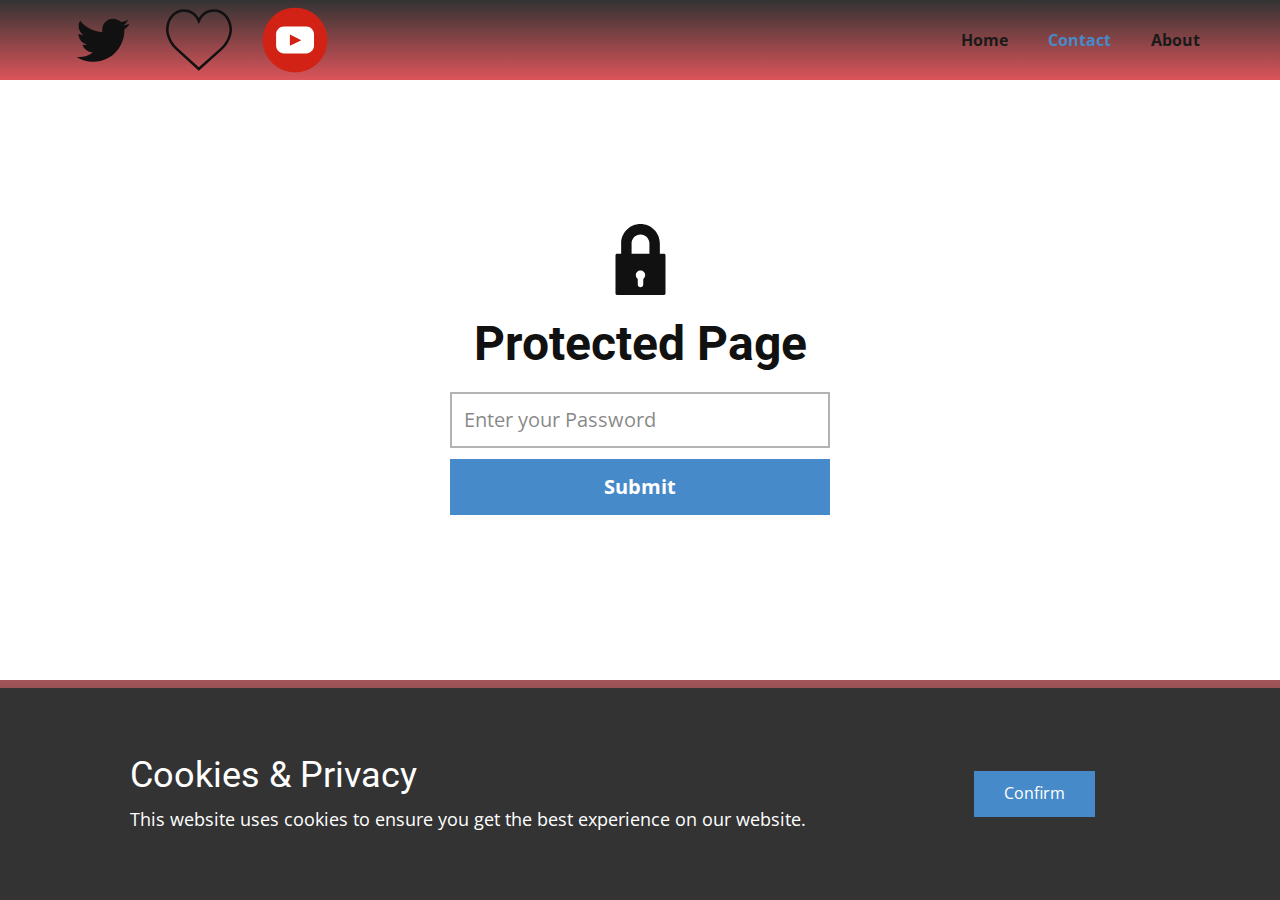
<file: Contact.html>
<!DOCTYPE html>
<html style="font-size: 16px;" lang="en"><head>
    <meta name="viewport" content="width=device-width, initial-scale=1.0">
    <meta charset="utf-8">
    <meta name="keywords" content="Protected Page">
    <meta name="description" content="">
    <title></title>
    <link rel="stylesheet" href="nicepage.css" media="screen">
<link rel="stylesheet" href="Page-Password-Template.css" media="screen">
    <script class="u-script" type="text/javascript" src="jquery.js" defer=""></script>
    <script class="u-script" type="text/javascript" src="nicepage.js" defer=""></script>
    <link id="u-theme-google-font" rel="stylesheet" href="fonts.css">
    
    
    
    <script type="application/ld+json">{
		"@context": "http://schema.org",
		"@type": "Organization",
		"name": "Site1",
		"sameAs": [
				"twitter.com/pantsuvr",
				"https://patreon.com/PantsuVR",
				"https://www.youtube.com/@PantsuVR"
		]
}</script>
  <meta data-intl-tel-input-cdn-path="intlTelInput/"><style id="password-redirect-style">body * { display: none; }</style></head>
  <body data-home-page="Contact.html" data-salt="ae5d" data-salted-password="afefa26e3b0f45fa5ffbc642dc3f9ccb45422f344ebc9f50cb15fc0b5f5a7676" data-path-to-root="/" data-include-products="false" class="u-body u-xl-mode" data-lang="en"><header class="u-clearfix u-gradient u-header u-header" id="sec-60a2"><div class="u-clearfix u-sheet u-sheet-1">
        <nav class="u-menu u-menu-one-level u-offcanvas u-menu-1">
          <div class="menu-collapse" style="font-size: 1rem; letter-spacing: 0px; font-weight: 700;">
            <a class="u-button-style u-custom-border u-custom-border-color u-custom-borders u-custom-left-right-menu-spacing u-custom-padding-bottom u-custom-text-color u-custom-top-bottom-menu-spacing u-nav-link u-text-active-palette-1-base u-text-hover-palette-2-base" href="#">
              <svg class="u-svg-link" viewBox="0 0 24 24"><use xlink:href="#menu-hamburger"></use></svg>
              <svg class="u-svg-content" version="1.1" id="menu-hamburger" viewBox="0 0 16 16" x="0px" y="0px" xmlns:xlink="http://www.w3.org/1999/xlink" xmlns="http://www.w3.org/2000/svg"><g><rect y="1" width="16" height="2"></rect><rect y="7" width="16" height="2"></rect><rect y="13" width="16" height="2"></rect>
</g></svg>
            </a>
          </div>
          <div class="u-custom-menu u-nav-container">
            <ul class="u-nav u-spacing-20 u-unstyled u-nav-1"><li class="u-nav-item"><a class="u-button-style u-nav-link u-text-active-palette-1-base u-text-grey-90 u-text-hover-palette-2-base" href="/Home.html" style="padding: 10px;">Home</a>
</li><li class="u-nav-item"><a class="u-button-style u-nav-link u-text-active-palette-1-base u-text-grey-90 u-text-hover-palette-2-base" href="/Contact.html" style="padding: 10px;">Contact</a>
</li><li class="u-nav-item"><a class="u-button-style u-nav-link u-text-active-palette-1-base u-text-grey-90 u-text-hover-palette-2-base" href="/About.html" style="padding: 10px;">About</a>
</li></ul>
          </div>
          <div class="u-custom-menu u-nav-container-collapse">
            <div class="u-black u-container-style u-inner-container-layout u-opacity u-opacity-95 u-sidenav">
              <div class="u-inner-container-layout u-sidenav-overflow">
                <div class="u-menu-close"></div>
                <ul class="u-align-center u-nav u-popupmenu-items u-unstyled u-nav-2"><li class="u-nav-item"><a class="u-button-style u-nav-link" href="/Home.html">Home</a>
</li><li class="u-nav-item"><a class="u-button-style u-nav-link" href="/Contact.html">Contact</a>
</li><li class="u-nav-item"><a class="u-button-style u-nav-link" href="/About.html">About</a>
</li></ul>
              </div>
            </div>
            <div class="u-black u-menu-overlay u-opacity u-opacity-70"></div>
          </div>
        </nav>
        <div class="u-social-icons u-spacing-30 u-social-icons-1">
          <a class="u-social-url" target="_blank" href="twitter.com/pantsuvr" title="twitter"><span class="u-icon u-icon-circle u-social-icon u-social-twitter u-icon-1"><svg class="u-svg-link" preserveAspectRatio="xMidYMin slice" viewBox="0 0 112 112" style=""><use xlink:href="#svg-0987"></use></svg><svg class="u-svg-content" viewBox="0 0 112 112" x="0px" y="0px" id="svg-0987"><path d="M92.2,38.2c0,0.8,0,1.6,0,2.3c0,24.3-18.6,52.4-52.6,52.4c-10.6,0.1-20.2-2.9-28.5-8.2 c1.4,0.2,2.9,0.2,4.4,0.2c8.7,0,16.7-2.9,23-7.9c-8.1-0.2-14.9-5.5-17.3-12.8c1.1,0.2,2.4,0.2,3.4,0.2c1.6,0,3.3-0.2,4.8-0.7 c-8.4-1.6-14.9-9.2-14.9-18c0-0.2,0-0.2,0-0.2c2.5,1.4,5.4,2.2,8.4,2.3c-5-3.3-8.3-8.9-8.3-15.4c0-3.4,1-6.5,2.5-9.2 c9.1,11.1,22.7,18.5,38,19.2c-0.2-1.4-0.4-2.8-0.4-4.3c0.1-10,8.3-18.2,18.5-18.2c5.4,0,10.1,2.2,13.5,5.7c4.3-0.8,8.1-2.3,11.7-4.5 c-1.4,4.3-4.3,7.9-8.1,10.1c3.7-0.4,7.3-1.4,10.6-2.9C98.9,32.3,95.7,35.5,92.2,38.2z"></path></svg></span>
          </a>
          <a class="u-social-url" target="_blank" href="https://patreon.com/PantsuVR" title="patreon"><span class="u-icon u-social-icon u-social-instagram u-icon-2"><svg class="u-svg-link" preserveAspectRatio="xMidYMin slice" viewBox="0 0 51.997 51.997" style=""><use xlink:href="#svg-712f"></use></svg><svg class="u-svg-content" viewBox="0 0 51.997 51.997" x="0px" y="0px" id="svg-712f" style="enable-background:new 0 0 51.997 51.997;"><g><path d="M51.911,16.242C51.152,7.888,45.239,1.827,37.839,1.827c-4.93,0-9.444,2.653-11.984,6.905
		c-2.517-4.307-6.846-6.906-11.697-6.906c-7.399,0-13.313,6.061-14.071,14.415c-0.06,0.369-0.306,2.311,0.442,5.478
		c1.078,4.568,3.568,8.723,7.199,12.013l18.115,16.439l18.426-16.438c3.631-3.291,6.121-7.445,7.199-12.014
		C52.216,18.553,51.97,16.611,51.911,16.242z M49.521,21.261c-0.984,4.172-3.265,7.973-6.59,10.985L25.855,47.481L9.072,32.25
		c-3.331-3.018-5.611-6.818-6.596-10.99c-0.708-2.997-0.417-4.69-0.416-4.701l0.015-0.101C2.725,9.139,7.806,3.826,14.158,3.826
		c4.687,0,8.813,2.88,10.771,7.515l0.921,2.183l0.921-2.183c1.927-4.564,6.271-7.514,11.069-7.514
		c6.351,0,11.433,5.313,12.096,12.727C49.938,16.57,50.229,18.264,49.521,21.261z"></path>
</g></svg></span>
          </a>
          <a class="u-social-url" target="_blank" data-type="YouTube" title="YouTube" href="https://www.youtube.com/@PantsuVR"><span class="u-icon u-social-icon u-social-youtube u-icon-3"><svg class="u-svg-link" preserveAspectRatio="xMidYMin slice" viewBox="0 0 112 112" style=""><use xlink:href="#svg-3290"></use></svg><svg class="u-svg-content" viewBox="0 0 112 112" x="0" y="0" id="svg-3290"><circle fill="currentColor" cx="56.1" cy="56.1" r="55"></circle><path fill="#FFFFFF" d="M74.9,33.3H37.3c-7.4,0-13.4,6-13.4,13.4v18.8c0,7.4,6,13.4,13.4,13.4h37.6c7.4,0,13.4-6,13.4-13.4V46.7 C88.3,39.3,82.3,33.3,74.9,33.3L74.9,33.3z M65.9,57l-17.6,8.4c-0.5,0.2-1-0.1-1-0.6V47.5c0-0.5,0.6-0.9,1-0.6l17.6,8.9 C66.4,56,66.4,56.8,65.9,57L65.9,57z"></path></svg></span>
          </a>
        </div>
      </div></header>
    <section class="u-align-center u-clearfix u-section-1" id="sec-5c46">
      <div class="u-align-left u-clearfix u-sheet u-valign-middle u-sheet-1"><span class="u-icon u-icon-1"><svg class="u-svg-link" preserveAspectRatio="xMidYMin slice" viewBox="0 0 96.668 96.668" style=""><use xmlns:xlink="http://www.w3.org/1999/xlink" xlink:href="#svg-b691"></use></svg><svg class="u-svg-content" viewBox="0 0 96.668 96.668" x="0px" y="0px" id="svg-b691" style="enable-background:new 0 0 96.668 96.668;"><g><path d="M80.372,40.605h-5.7V26.338C74.672,11.815,62.856,0,48.334,0C33.811,0,21.996,11.815,21.996,26.338v14.267h-5.7
		c-1.104,0-2,0.896-2,2v52.063c0,1.104,0.896,2,2,2h64.076c1.104,0,2-0.896,2-2V42.605C82.372,41.5,81.478,40.605,80.372,40.605z
		 M43.958,74.2c-1.302-1.218-2.02-2.871-2.02-4.656c0-3.526,2.869-6.396,6.396-6.396c3.526,0,6.396,2.869,6.396,6.396
		c0,1.785-0.717,3.438-2.02,4.656c-0.404,0.378-0.634,0.907-0.634,1.461v6.782c0,2.063-1.679,3.742-3.743,3.742
		c-2.064,0-3.743-1.679-3.743-3.742v-6.782C44.591,75.107,44.362,74.578,43.958,74.2z M48.334,14.197
		c6.694,0,12.14,5.446,12.14,12.141v14.267h-24.28V26.338C36.194,19.644,41.64,14.197,48.334,14.197z"></path>
</g></svg></span>
        <h2 class="u-text u-text-default u-text-1">Protected Page</h2>
        <div class="u-form u-password-control u-form-1">
          <form action="#" method="post" class="u-clearfix u-form-custom-backend u-form-spacing-10 u-form-vertical u-inner-form" source="custom" name="form" style="padding: 10px;">
            <div class="u-align-center u-form-group u-form-password">
              <label for="password-4c82" class="u-form-control-hidden u-label"></label>
              <input type="password" placeholder="Enter your Password" id="password-4c82" name="password" class="u-border-2 u-input u-input-rectangle u-none u-input-1" autofocus="autofocus" required="">
            </div>
            <div class="u-align-left u-form-group u-form-submit">
              <a href="#" class="u-active-palette-1-light-1 u-border-2 u-border-active-palette-1-light-1 u-border-hover-palette-1-light-1 u-border-palette-1-base u-btn u-btn-submit u-button-style u-hover-palette-1-light-1 u-palette-1-base u-btn-1">Submit</a>
              <input type="submit" value="submit" class="u-form-control-hidden">
              <div class="u-form-send-error u-form-send-message">Password is incorrect</div>
            </div>
            <input type="hidden" value="" name="recaptchaResponse">
          </form>
        </div>
      </div>
      <style data-mode="XXL">@media (max-width: 0px) {
   .u-section-1 {
    background-image: none;
  }
  .u-section-1 .u-sheet-1 {
    min-height: 600px;
  }
  .u-section-1 .u-icon-1 {
    width: 71px;
    height: 71px;
    margin-top: 60px;
    margin-left: auto;
    margin-right: auto;
    margin-bottom: 0;
    padding-top: 0;
    padding-bottom: 0;
    padding-left: 0;
    padding-right: 0;
  }
  .u-section-1 .u-text-1 {
    font-weight: 700;
    margin-top: 23px;
    margin-left: auto;
    margin-right: auto;
    margin-bottom: 0;
  }
  .u-section-1 .u-form-1 {
    height: 124px;
    width: 400px;
    margin-top: 11px;
    margin-left: auto;
    margin-right: auto;
    margin-bottom: 60px;
  }
  .u-section-1 .u-input-1 {
    background-image: none;
    font-size: 1.25rem;
  }
  .u-section-1 .u-btn-1 {
    width: 100%;
    font-size: 1.25rem;
    background-image: none;
    font-weight: 700;
    border-style: solid;
    padding-top: 10px;
    padding-bottom: 10px;
    padding-left: 30px;
    padding-right: 30px;
    text-transform: none;
  }
}</style>
    </section>
    
    
    
    <footer class="u-align-center u-clearfix u-footer u-gradient u-footer" id="sec-61d0"><div class="u-clearfix u-sheet u-sheet-1">
        <p class="u-small-text u-text u-text-variant u-text-1">Copyrighted By @ChilloutSusan<br>
        </p>
      </div></footer><section class="u-align-center u-clearfix u-cookies-consent u-grey-80 u-cookies-consent" id="sec-db27">
      <div class="u-clearfix u-sheet u-valign-middle u-sheet-1">
        <div class="u-clearfix u-expanded-width u-layout-wrap u-layout-wrap-1">
          <div class="u-gutter-0 u-layout">
            <div class="u-layout-row">
              <div class="u-container-style u-layout-cell u-left-cell u-size-43-md u-size-43-sm u-size-43-xs u-size-46-lg u-size-46-xl u-layout-cell-1">
                <div class="u-container-layout u-valign-middle u-container-layout-1">
                  <h3 class="u-text u-text-default u-text-1">Cookies &amp; Privacy</h3>
                  <p class="u-text u-text-default u-text-2">This website uses cookies to ensure you get the best experience on our website.</p>
                </div>
              </div>
              <div class="u-align-left u-container-style u-layout-cell u-right-cell u-size-14-lg u-size-14-xl u-size-17-md u-size-17-sm u-size-17-xs u-layout-cell-2">
                <div class="u-container-layout u-valign-middle-lg u-valign-middle-md u-valign-middle-xl u-valign-top-sm u-valign-top-xs u-container-layout-2">
                  <a href="###" class="u-btn u-button-confirm u-button-style u-palette-1-base u-btn-1">Confirm</a>
                </div>
              </div>
            </div>
          </div>
        </div>
      </div>
    <style> .u-cookies-consent {
  background-image: none;
}

.u-cookies-consent .u-sheet-1 {
  min-height: 212px;
}

.u-cookies-consent .u-layout-wrap-1 {
  margin-top: 30px;
  margin-bottom: 30px;
}

.u-cookies-consent .u-layout-cell-1 {
  min-height: 152px;
}

.u-cookies-consent .u-container-layout-1 {
  padding: 30px 60px;
}

.u-cookies-consent .u-text-1 {
  margin-top: 0;
  margin-right: 20px;
  margin-bottom: 0;
}

.u-cookies-consent .u-text-2 {
  margin: 8px 20px 0 0;
}

.u-cookies-consent .u-layout-cell-2 {
  min-height: 152px;
}

.u-cookies-consent .u-container-layout-2 {
  padding: 30px;
}

.u-cookies-consent .u-btn-1 {
  margin: 0 auto 0 0;
}

@media (max-width: 1199px) {
  .u-cookies-consent .u-sheet-1 {
    min-height: 131px;
  }

  .u-cookies-consent .u-layout-cell-1 {
    min-height: 125px;
  }

  .u-cookies-consent .u-text-1 {
    margin-right: 0;
  }

  .u-cookies-consent .u-text-2 {
    margin-right: 0;
  }

  .u-cookies-consent .u-layout-cell-2 {
    min-height: 125px;
  }
}

@media (max-width: 991px) {
  .u-cookies-consent .u-sheet-1 {
    min-height: 106px;
  }

  .u-cookies-consent .u-layout-cell-1 {
    min-height: 100px;
  }

  .u-cookies-consent .u-container-layout-1 {
    padding-left: 30px;
    padding-right: 30px;
  }

  .u-cookies-consent .u-layout-cell-2 {
    min-height: 100px;
  }
}

@media (max-width: 767px) {
  .u-cookies-consent .u-sheet-1 {
    min-height: 225px;
  }

  .u-cookies-consent .u-layout-cell-1 {
    min-height: 154px;
  }

  .u-cookies-consent .u-container-layout-1 {
    padding-left: 10px;
    padding-right: 10px;
    padding-bottom: 20px;
  }

  .u-cookies-consent .u-layout-cell-2 {
    min-height: 65px;
  }

  .u-cookies-consent .u-container-layout-2 {
    padding: 10px;
  }
}

@media (max-width: 575px) {
  .u-cookies-consent .u-sheet-1 {
    min-height: 121px;
  }

  .u-cookies-consent .u-layout-cell-1 {
    min-height: 100px;
  }

  .u-cookies-consent .u-layout-cell-2 {
    min-height: 15px;
  }
}</style></section>
  
</body></html>
</file>
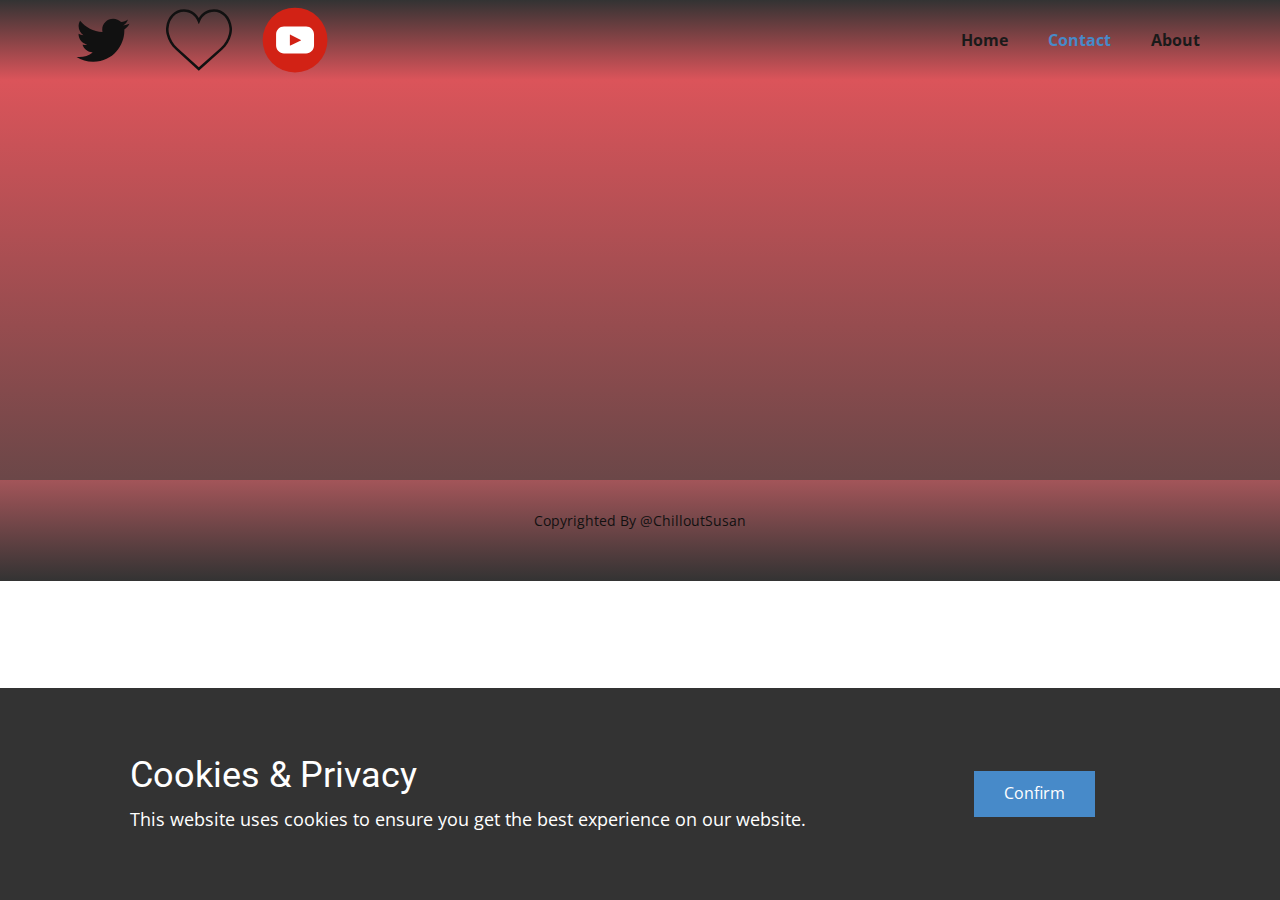
<file: Contact_41c991eb6a66242c0454191244278183ce58cf4a6bcd372f799e4b9cc01886af.html>
<!DOCTYPE html>
<html style="font-size: 16px;" lang="en"><head>
    <meta name="viewport" content="width=device-width, initial-scale=1.0">
    <meta charset="utf-8">
    <meta name="keywords" content="">
    <meta name="description" content="">
    <title></title>
    <link rel="stylesheet" href="nicepage.css" media="screen">
<link rel="stylesheet" href="Contact.css" media="screen">
    <script class="u-script" type="text/javascript" src="jquery.js" defer=""></script>
    <script class="u-script" type="text/javascript" src="nicepage.js" defer=""></script>
    <link id="u-theme-google-font" rel="stylesheet" href="fonts.css">
    
    
    
    <script type="application/ld+json">{
		"@context": "http://schema.org",
		"@type": "Organization",
		"name": "Site1",
		"sameAs": [
				"twitter.com/pantsuvr",
				"https://patreon.com/PantsuVR",
				"https://www.youtube.com/@PantsuVR"
		]
}</script>
  <meta data-intl-tel-input-cdn-path="intlTelInput/"></head>
  <body data-path-to-root="/" data-include-products="false" class="u-body u-xl-mode" data-lang="en"><header class="u-clearfix u-gradient u-header u-header" id="sec-60a2"><div class="u-clearfix u-sheet u-sheet-1">
        <nav class="u-menu u-menu-one-level u-offcanvas u-menu-1">
          <div class="menu-collapse" style="font-size: 1rem; letter-spacing: 0px; font-weight: 700;">
            <a class="u-button-style u-custom-border u-custom-border-color u-custom-borders u-custom-left-right-menu-spacing u-custom-padding-bottom u-custom-text-color u-custom-top-bottom-menu-spacing u-nav-link u-text-active-palette-1-base u-text-hover-palette-2-base" href="#">
              <svg class="u-svg-link" viewBox="0 0 24 24"><use xlink:href="#menu-hamburger"></use></svg>
              <svg class="u-svg-content" version="1.1" id="menu-hamburger" viewBox="0 0 16 16" x="0px" y="0px" xmlns:xlink="http://www.w3.org/1999/xlink" xmlns="http://www.w3.org/2000/svg"><g><rect y="1" width="16" height="2"></rect><rect y="7" width="16" height="2"></rect><rect y="13" width="16" height="2"></rect>
</g></svg>
            </a>
          </div>
          <div class="u-custom-menu u-nav-container">
            <ul class="u-nav u-spacing-20 u-unstyled u-nav-1"><li class="u-nav-item"><a class="u-button-style u-nav-link u-text-active-palette-1-base u-text-grey-90 u-text-hover-palette-2-base" href="/Home.html" style="padding: 10px;">Home</a>
</li><li class="u-nav-item"><a class="u-button-style u-nav-link u-text-active-palette-1-base u-text-grey-90 u-text-hover-palette-2-base" href="/Contact.html" style="padding: 10px;">Contact</a>
</li><li class="u-nav-item"><a class="u-button-style u-nav-link u-text-active-palette-1-base u-text-grey-90 u-text-hover-palette-2-base" href="/About.html" style="padding: 10px;">About</a>
</li></ul>
          </div>
          <div class="u-custom-menu u-nav-container-collapse">
            <div class="u-black u-container-style u-inner-container-layout u-opacity u-opacity-95 u-sidenav">
              <div class="u-inner-container-layout u-sidenav-overflow">
                <div class="u-menu-close"></div>
                <ul class="u-align-center u-nav u-popupmenu-items u-unstyled u-nav-2"><li class="u-nav-item"><a class="u-button-style u-nav-link" href="/Home.html">Home</a>
</li><li class="u-nav-item"><a class="u-button-style u-nav-link" href="/Contact.html">Contact</a>
</li><li class="u-nav-item"><a class="u-button-style u-nav-link" href="/About.html">About</a>
</li></ul>
              </div>
            </div>
            <div class="u-black u-menu-overlay u-opacity u-opacity-70"></div>
          </div>
        </nav>
        <div class="u-social-icons u-spacing-30 u-social-icons-1">
          <a class="u-social-url" target="_blank" href="twitter.com/pantsuvr" title="twitter"><span class="u-icon u-icon-circle u-social-icon u-social-twitter u-icon-1"><svg class="u-svg-link" preserveAspectRatio="xMidYMin slice" viewBox="0 0 112 112" style=""><use xlink:href="#svg-0987"></use></svg><svg class="u-svg-content" viewBox="0 0 112 112" x="0px" y="0px" id="svg-0987"><path d="M92.2,38.2c0,0.8,0,1.6,0,2.3c0,24.3-18.6,52.4-52.6,52.4c-10.6,0.1-20.2-2.9-28.5-8.2 c1.4,0.2,2.9,0.2,4.4,0.2c8.7,0,16.7-2.9,23-7.9c-8.1-0.2-14.9-5.5-17.3-12.8c1.1,0.2,2.4,0.2,3.4,0.2c1.6,0,3.3-0.2,4.8-0.7 c-8.4-1.6-14.9-9.2-14.9-18c0-0.2,0-0.2,0-0.2c2.5,1.4,5.4,2.2,8.4,2.3c-5-3.3-8.3-8.9-8.3-15.4c0-3.4,1-6.5,2.5-9.2 c9.1,11.1,22.7,18.5,38,19.2c-0.2-1.4-0.4-2.8-0.4-4.3c0.1-10,8.3-18.2,18.5-18.2c5.4,0,10.1,2.2,13.5,5.7c4.3-0.8,8.1-2.3,11.7-4.5 c-1.4,4.3-4.3,7.9-8.1,10.1c3.7-0.4,7.3-1.4,10.6-2.9C98.9,32.3,95.7,35.5,92.2,38.2z"></path></svg></span>
          </a>
          <a class="u-social-url" target="_blank" href="https://patreon.com/PantsuVR" title="patreon"><span class="u-icon u-social-icon u-social-instagram u-icon-2"><svg class="u-svg-link" preserveAspectRatio="xMidYMin slice" viewBox="0 0 51.997 51.997" style=""><use xlink:href="#svg-712f"></use></svg><svg class="u-svg-content" viewBox="0 0 51.997 51.997" x="0px" y="0px" id="svg-712f" style="enable-background:new 0 0 51.997 51.997;"><g><path d="M51.911,16.242C51.152,7.888,45.239,1.827,37.839,1.827c-4.93,0-9.444,2.653-11.984,6.905
		c-2.517-4.307-6.846-6.906-11.697-6.906c-7.399,0-13.313,6.061-14.071,14.415c-0.06,0.369-0.306,2.311,0.442,5.478
		c1.078,4.568,3.568,8.723,7.199,12.013l18.115,16.439l18.426-16.438c3.631-3.291,6.121-7.445,7.199-12.014
		C52.216,18.553,51.97,16.611,51.911,16.242z M49.521,21.261c-0.984,4.172-3.265,7.973-6.59,10.985L25.855,47.481L9.072,32.25
		c-3.331-3.018-5.611-6.818-6.596-10.99c-0.708-2.997-0.417-4.69-0.416-4.701l0.015-0.101C2.725,9.139,7.806,3.826,14.158,3.826
		c4.687,0,8.813,2.88,10.771,7.515l0.921,2.183l0.921-2.183c1.927-4.564,6.271-7.514,11.069-7.514
		c6.351,0,11.433,5.313,12.096,12.727C49.938,16.57,50.229,18.264,49.521,21.261z"></path>
</g></svg></span>
          </a>
          <a class="u-social-url" target="_blank" data-type="YouTube" title="YouTube" href="https://www.youtube.com/@PantsuVR"><span class="u-icon u-social-icon u-social-youtube u-icon-3"><svg class="u-svg-link" preserveAspectRatio="xMidYMin slice" viewBox="0 0 112 112" style=""><use xlink:href="#svg-3290"></use></svg><svg class="u-svg-content" viewBox="0 0 112 112" x="0" y="0" id="svg-3290"><circle fill="currentColor" cx="56.1" cy="56.1" r="55"></circle><path fill="#FFFFFF" d="M74.9,33.3H37.3c-7.4,0-13.4,6-13.4,13.4v18.8c0,7.4,6,13.4,13.4,13.4h37.6c7.4,0,13.4-6,13.4-13.4V46.7 C88.3,39.3,82.3,33.3,74.9,33.3L74.9,33.3z M65.9,57l-17.6,8.4c-0.5,0.2-1-0.1-1-0.6V47.5c0-0.5,0.6-0.9,1-0.6l17.6,8.9 C66.4,56,66.4,56.8,65.9,57L65.9,57z"></path></svg></span>
          </a>
        </div>
      </div></header>
    <section class="u-clearfix u-gradient u-section-1" id="sec-03c7">
      <div class="u-clearfix u-sheet u-sheet-1"></div>
    </section>
    
    
    
    <footer class="u-align-center u-clearfix u-footer u-gradient u-footer" id="sec-61d0"><div class="u-clearfix u-sheet u-sheet-1">
        <p class="u-small-text u-text u-text-variant u-text-1">Copyrighted By @ChilloutSusan<br>
        </p>
      </div></footer><section class="u-align-center u-clearfix u-cookies-consent u-grey-80 u-cookies-consent" id="sec-db27">
      <div class="u-clearfix u-sheet u-valign-middle u-sheet-1">
        <div class="u-clearfix u-expanded-width u-layout-wrap u-layout-wrap-1">
          <div class="u-gutter-0 u-layout">
            <div class="u-layout-row">
              <div class="u-container-style u-layout-cell u-left-cell u-size-43-md u-size-43-sm u-size-43-xs u-size-46-lg u-size-46-xl u-layout-cell-1">
                <div class="u-container-layout u-valign-middle u-container-layout-1">
                  <h3 class="u-text u-text-default u-text-1">Cookies &amp; Privacy</h3>
                  <p class="u-text u-text-default u-text-2">This website uses cookies to ensure you get the best experience on our website.</p>
                </div>
              </div>
              <div class="u-align-left u-container-style u-layout-cell u-right-cell u-size-14-lg u-size-14-xl u-size-17-md u-size-17-sm u-size-17-xs u-layout-cell-2">
                <div class="u-container-layout u-valign-middle-lg u-valign-middle-md u-valign-middle-xl u-valign-top-sm u-valign-top-xs u-container-layout-2">
                  <a href="###" class="u-btn u-button-confirm u-button-style u-palette-1-base u-btn-1">Confirm</a>
                </div>
              </div>
            </div>
          </div>
        </div>
      </div>
    <style> .u-cookies-consent {
  background-image: none;
}

.u-cookies-consent .u-sheet-1 {
  min-height: 212px;
}

.u-cookies-consent .u-layout-wrap-1 {
  margin-top: 30px;
  margin-bottom: 30px;
}

.u-cookies-consent .u-layout-cell-1 {
  min-height: 152px;
}

.u-cookies-consent .u-container-layout-1 {
  padding: 30px 60px;
}

.u-cookies-consent .u-text-1 {
  margin-top: 0;
  margin-right: 20px;
  margin-bottom: 0;
}

.u-cookies-consent .u-text-2 {
  margin: 8px 20px 0 0;
}

.u-cookies-consent .u-layout-cell-2 {
  min-height: 152px;
}

.u-cookies-consent .u-container-layout-2 {
  padding: 30px;
}

.u-cookies-consent .u-btn-1 {
  margin: 0 auto 0 0;
}

@media (max-width: 1199px) {
  .u-cookies-consent .u-sheet-1 {
    min-height: 131px;
  }

  .u-cookies-consent .u-layout-cell-1 {
    min-height: 125px;
  }

  .u-cookies-consent .u-text-1 {
    margin-right: 0;
  }

  .u-cookies-consent .u-text-2 {
    margin-right: 0;
  }

  .u-cookies-consent .u-layout-cell-2 {
    min-height: 125px;
  }
}

@media (max-width: 991px) {
  .u-cookies-consent .u-sheet-1 {
    min-height: 106px;
  }

  .u-cookies-consent .u-layout-cell-1 {
    min-height: 100px;
  }

  .u-cookies-consent .u-container-layout-1 {
    padding-left: 30px;
    padding-right: 30px;
  }

  .u-cookies-consent .u-layout-cell-2 {
    min-height: 100px;
  }
}

@media (max-width: 767px) {
  .u-cookies-consent .u-sheet-1 {
    min-height: 225px;
  }

  .u-cookies-consent .u-layout-cell-1 {
    min-height: 154px;
  }

  .u-cookies-consent .u-container-layout-1 {
    padding-left: 10px;
    padding-right: 10px;
    padding-bottom: 20px;
  }

  .u-cookies-consent .u-layout-cell-2 {
    min-height: 65px;
  }

  .u-cookies-consent .u-container-layout-2 {
    padding: 10px;
  }
}

@media (max-width: 575px) {
  .u-cookies-consent .u-sheet-1 {
    min-height: 121px;
  }

  .u-cookies-consent .u-layout-cell-1 {
    min-height: 100px;
  }

  .u-cookies-consent .u-layout-cell-2 {
    min-height: 15px;
  }
}</style></section>
  
</body></html>
</file>
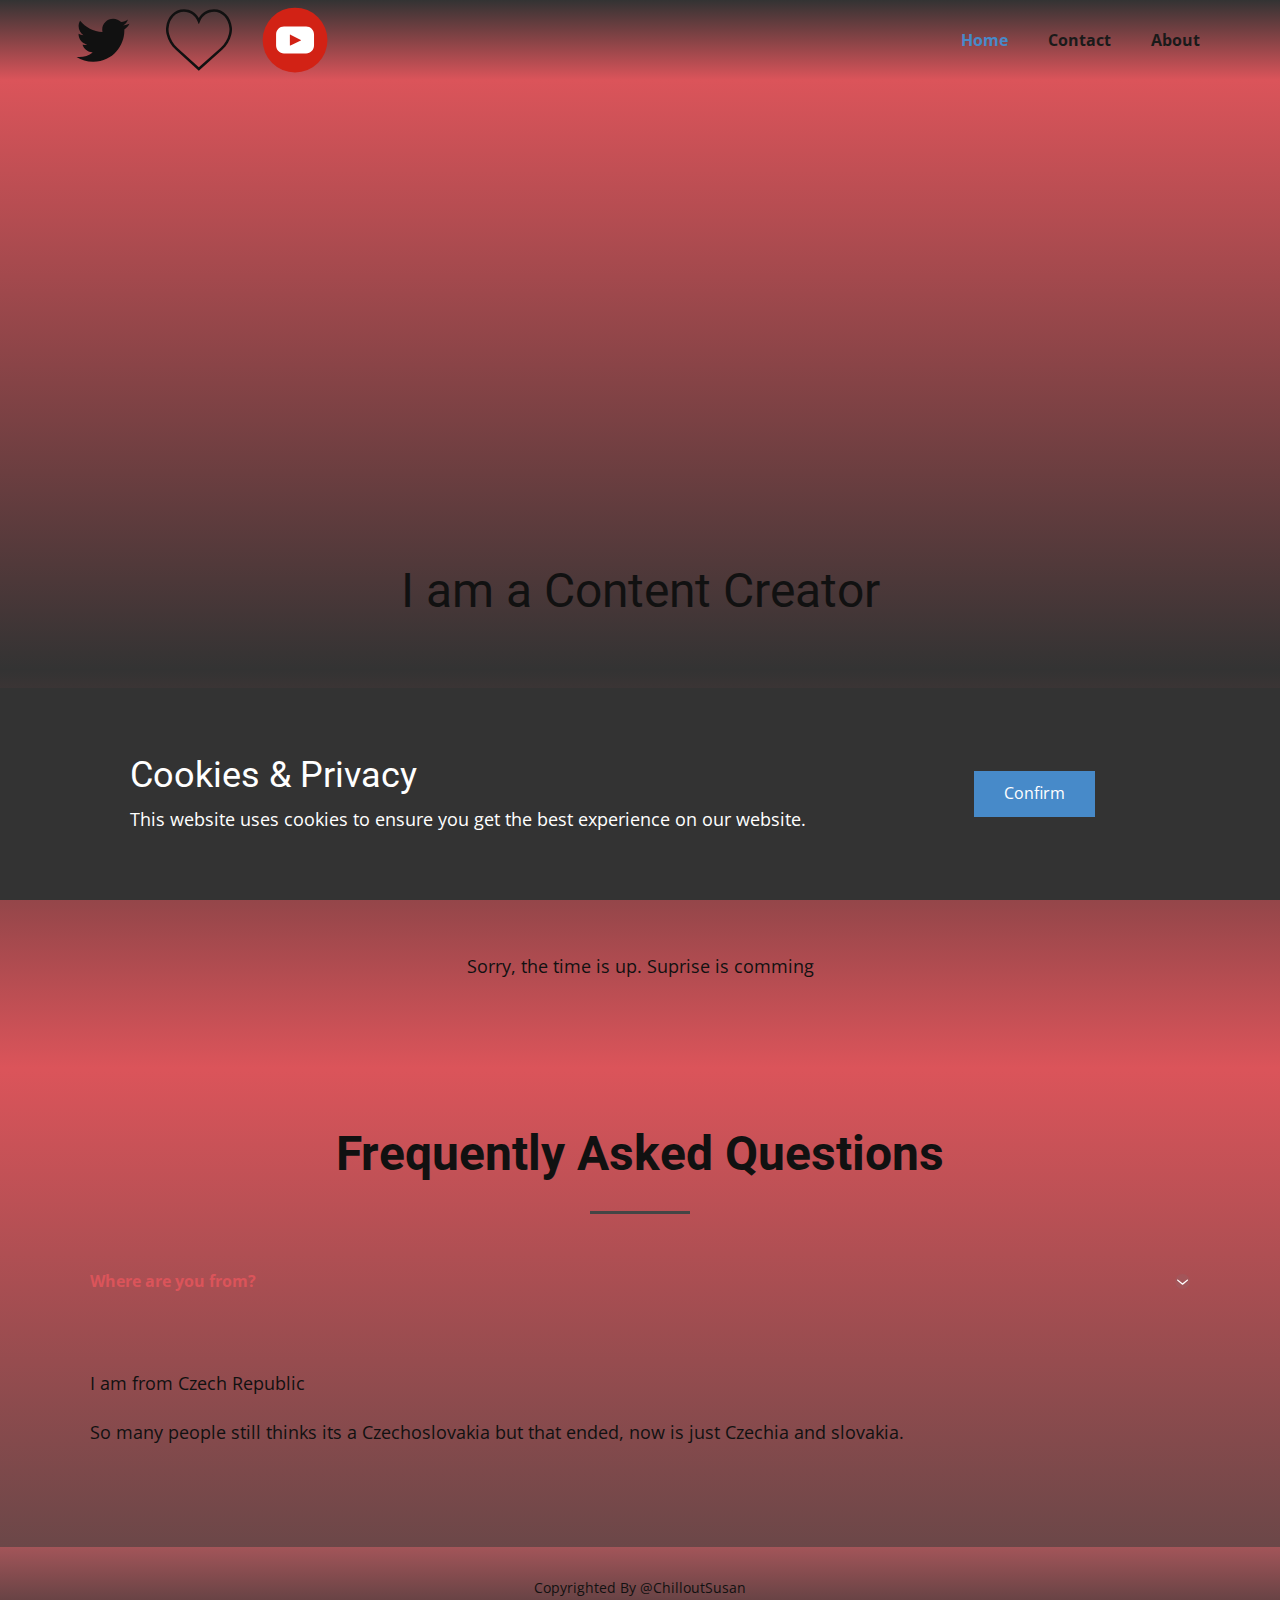
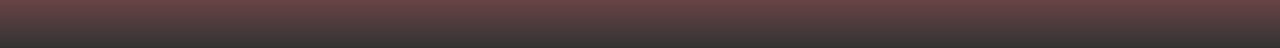
<file: Home.html>
<!DOCTYPE html>
<html style="font-size: 16px;" lang="en"><head>
    <meta name="viewport" content="width=device-width, initial-scale=1.0">
    <meta charset="utf-8">
    <meta name="keywords" content="I am a&nbsp;Content Creator​, ​we are coming soon, Frequently Asked Questions">
    <meta name="description" content="">
    <title></title>
    <link rel="stylesheet" href="nicepage.css" media="screen">
<link rel="stylesheet" href="Home.css" media="screen">
    <script class="u-script" type="text/javascript" src="jquery.js" defer=""></script>
    <script class="u-script" type="text/javascript" src="nicepage.js" defer=""></script>
    <link id="u-theme-google-font" rel="stylesheet" href="fonts.css">
    
    
    
    
    
    <script type="application/ld+json">{
		"@context": "http://schema.org",
		"@type": "Organization",
		"name": "Site1",
		"sameAs": [
				"twitter.com/pantsuvr",
				"https://patreon.com/PantsuVR",
				"https://www.youtube.com/@PantsuVR"
		]
}</script>
  <meta data-intl-tel-input-cdn-path="intlTelInput/"></head>
  <body data-path-to-root="/" data-include-products="false" class="u-body u-xl-mode" data-lang="en"><header class="u-clearfix u-gradient u-header u-header" id="sec-60a2"><div class="u-clearfix u-sheet u-sheet-1">
        <nav class="u-menu u-menu-one-level u-offcanvas u-menu-1">
          <div class="menu-collapse" style="font-size: 1rem; letter-spacing: 0px; font-weight: 700;">
            <a class="u-button-style u-custom-border u-custom-border-color u-custom-borders u-custom-left-right-menu-spacing u-custom-padding-bottom u-custom-text-color u-custom-top-bottom-menu-spacing u-nav-link u-text-active-palette-1-base u-text-hover-palette-2-base" href="#">
              <svg class="u-svg-link" viewBox="0 0 24 24"><use xlink:href="#menu-hamburger"></use></svg>
              <svg class="u-svg-content" version="1.1" id="menu-hamburger" viewBox="0 0 16 16" x="0px" y="0px" xmlns:xlink="http://www.w3.org/1999/xlink" xmlns="http://www.w3.org/2000/svg"><g><rect y="1" width="16" height="2"></rect><rect y="7" width="16" height="2"></rect><rect y="13" width="16" height="2"></rect>
</g></svg>
            </a>
          </div>
          <div class="u-custom-menu u-nav-container">
            <ul class="u-nav u-spacing-20 u-unstyled u-nav-1"><li class="u-nav-item"><a class="u-button-style u-nav-link u-text-active-palette-1-base u-text-grey-90 u-text-hover-palette-2-base" href="/Home.html" style="padding: 10px;">Home</a>
</li><li class="u-nav-item"><a class="u-button-style u-nav-link u-text-active-palette-1-base u-text-grey-90 u-text-hover-palette-2-base" href="/Contact.html" style="padding: 10px;">Contact</a>
</li><li class="u-nav-item"><a class="u-button-style u-nav-link u-text-active-palette-1-base u-text-grey-90 u-text-hover-palette-2-base" href="/About.html" style="padding: 10px;">About</a>
</li></ul>
          </div>
          <div class="u-custom-menu u-nav-container-collapse">
            <div class="u-black u-container-style u-inner-container-layout u-opacity u-opacity-95 u-sidenav">
              <div class="u-inner-container-layout u-sidenav-overflow">
                <div class="u-menu-close"></div>
                <ul class="u-align-center u-nav u-popupmenu-items u-unstyled u-nav-2"><li class="u-nav-item"><a class="u-button-style u-nav-link" href="/Home.html">Home</a>
</li><li class="u-nav-item"><a class="u-button-style u-nav-link" href="/Contact.html">Contact</a>
</li><li class="u-nav-item"><a class="u-button-style u-nav-link" href="/About.html">About</a>
</li></ul>
              </div>
            </div>
            <div class="u-black u-menu-overlay u-opacity u-opacity-70"></div>
          </div>
        </nav>
        <div class="u-social-icons u-spacing-30 u-social-icons-1">
          <a class="u-social-url" target="_blank" href="twitter.com/pantsuvr" title="twitter"><span class="u-icon u-icon-circle u-social-icon u-social-twitter u-icon-1"><svg class="u-svg-link" preserveAspectRatio="xMidYMin slice" viewBox="0 0 112 112" style=""><use xlink:href="#svg-0987"></use></svg><svg class="u-svg-content" viewBox="0 0 112 112" x="0px" y="0px" id="svg-0987"><path d="M92.2,38.2c0,0.8,0,1.6,0,2.3c0,24.3-18.6,52.4-52.6,52.4c-10.6,0.1-20.2-2.9-28.5-8.2 c1.4,0.2,2.9,0.2,4.4,0.2c8.7,0,16.7-2.9,23-7.9c-8.1-0.2-14.9-5.5-17.3-12.8c1.1,0.2,2.4,0.2,3.4,0.2c1.6,0,3.3-0.2,4.8-0.7 c-8.4-1.6-14.9-9.2-14.9-18c0-0.2,0-0.2,0-0.2c2.5,1.4,5.4,2.2,8.4,2.3c-5-3.3-8.3-8.9-8.3-15.4c0-3.4,1-6.5,2.5-9.2 c9.1,11.1,22.7,18.5,38,19.2c-0.2-1.4-0.4-2.8-0.4-4.3c0.1-10,8.3-18.2,18.5-18.2c5.4,0,10.1,2.2,13.5,5.7c4.3-0.8,8.1-2.3,11.7-4.5 c-1.4,4.3-4.3,7.9-8.1,10.1c3.7-0.4,7.3-1.4,10.6-2.9C98.9,32.3,95.7,35.5,92.2,38.2z"></path></svg></span>
          </a>
          <a class="u-social-url" target="_blank" href="https://patreon.com/PantsuVR" title="patreon"><span class="u-icon u-social-icon u-social-instagram u-icon-2"><svg class="u-svg-link" preserveAspectRatio="xMidYMin slice" viewBox="0 0 51.997 51.997" style=""><use xlink:href="#svg-712f"></use></svg><svg class="u-svg-content" viewBox="0 0 51.997 51.997" x="0px" y="0px" id="svg-712f" style="enable-background:new 0 0 51.997 51.997;"><g><path d="M51.911,16.242C51.152,7.888,45.239,1.827,37.839,1.827c-4.93,0-9.444,2.653-11.984,6.905
		c-2.517-4.307-6.846-6.906-11.697-6.906c-7.399,0-13.313,6.061-14.071,14.415c-0.06,0.369-0.306,2.311,0.442,5.478
		c1.078,4.568,3.568,8.723,7.199,12.013l18.115,16.439l18.426-16.438c3.631-3.291,6.121-7.445,7.199-12.014
		C52.216,18.553,51.97,16.611,51.911,16.242z M49.521,21.261c-0.984,4.172-3.265,7.973-6.59,10.985L25.855,47.481L9.072,32.25
		c-3.331-3.018-5.611-6.818-6.596-10.99c-0.708-2.997-0.417-4.69-0.416-4.701l0.015-0.101C2.725,9.139,7.806,3.826,14.158,3.826
		c4.687,0,8.813,2.88,10.771,7.515l0.921,2.183l0.921-2.183c1.927-4.564,6.271-7.514,11.069-7.514
		c6.351,0,11.433,5.313,12.096,12.727C49.938,16.57,50.229,18.264,49.521,21.261z"></path>
</g></svg></span>
          </a>
          <a class="u-social-url" target="_blank" data-type="YouTube" title="YouTube" href="https://www.youtube.com/@PantsuVR"><span class="u-icon u-social-icon u-social-youtube u-icon-3"><svg class="u-svg-link" preserveAspectRatio="xMidYMin slice" viewBox="0 0 112 112" style=""><use xlink:href="#svg-3290"></use></svg><svg class="u-svg-content" viewBox="0 0 112 112" x="0" y="0" id="svg-3290"><circle fill="currentColor" cx="56.1" cy="56.1" r="55"></circle><path fill="#FFFFFF" d="M74.9,33.3H37.3c-7.4,0-13.4,6-13.4,13.4v18.8c0,7.4,6,13.4,13.4,13.4h37.6c7.4,0,13.4-6,13.4-13.4V46.7 C88.3,39.3,82.3,33.3,74.9,33.3L74.9,33.3z M65.9,57l-17.6,8.4c-0.5,0.2-1-0.1-1-0.6V47.5c0-0.5,0.6-0.9,1-0.6l17.6,8.9 C66.4,56,66.4,56.8,65.9,57L65.9,57z"></path></svg></span>
          </a>
        </div>
      </div></header>
    <section class="u-align-center u-clearfix u-container-align-center u-gradient u-section-1" id="sec-12c2">
      <div class="u-clearfix u-sheet u-sheet-1">
        <div class="custom-expanded u-align-left u-video u-video-1">
          <div class="embed-responsive embed-responsive-1">
            <iframe style="position: absolute;top: 0;left: 0;width: 100%;height: 100%;" class="embed-responsive-item lazyload" frameborder="0" allowfullscreen="" data-src="https://www.youtube.com/embed/p7x-2TEeC24?mute=0&amp;showinfo=0&amp;controls=0&amp;start=0"></iframe>
          </div>
        </div>
        <h2 class="u-align-center u-text u-text-default u-text-1">I am a&nbsp;Content Creator </h2>
      </div>
    </section>
    <section class="u-align-center u-clearfix u-gradient u-section-2" id="carousel_5b01">
      <div class="u-clearfix u-sheet u-sheet-1">
        <h2 class="u-text u-text-body-alt-color u-text-default u-text-1"> we are <span class="u-text-palette-2-base">coming </span>soon
        </h2>
        <p class="u-text u-text-body-alt-color u-text-default u-text-2">Sample text. Click to select the text box. Click again or double click to start editing the text.</p>
        <div class="u-countdown u-countdown-1" data-timer-id="30a5" data-type="to-date" data-target-date="Fri, 31 May 2024 05:49:58 GMT" data-for="everyone" data-direction="down" data-time-left="750m" data-target-number="100" data-start-time="Sat, 11 May 2024 17:19:55 GMT" data-frequency="1s" data-after-count="message" data-redirect-url="https://">
          <div class="u-countdown-wrapper u-spacing-20">
            <div class="u-countdown-item u-countdown-years u-hidden u-spacing-10">
              <div class="u-countdown-counter u-custom-font u-heading-font u-countdown-counter-1"><div class="u-countdown-number u-text-palette-2-base">0</div><div class="u-countdown-number u-hidden u-text-palette-2-base">0</div></div>
              <div class="u-countdown-label u-text-body-alt-color u-countdown-label-1">Years</div>
            </div>
            <div class="u-countdown-separator u-custom-font u-heading-font u-hidden u-text-palette-2-base u-countdown-separator-1">:</div>
            <div class="u-countdown-days u-countdown-item u-spacing-10">
              <div class="u-countdown-counter u-custom-font u-heading-font u-countdown-counter-2"><div class="u-countdown-number u-text-palette-2-base">1</div><div class="u-countdown-number u-text-palette-2-base">9</div><div class="u-countdown-number u-hidden u-text-palette-2-base">0</div></div>
              <div class="u-countdown-label u-text-body-alt-color u-countdown-label-2">Days</div>
            </div>
            <div class="u-countdown-separator u-custom-font u-heading-font u-text-palette-2-base u-countdown-separator-2">:</div>
            <div class="u-countdown-hours u-countdown-item u-spacing-10">
              <div class="u-countdown-counter u-custom-font u-heading-font u-countdown-counter-3"><div class="u-countdown-number u-text-palette-2-base">1</div><div class="u-countdown-number u-text-palette-2-base">2</div></div>
              <div class="u-countdown-label u-text-body-alt-color u-countdown-label-3">Hours</div>
            </div>
            <div class="u-countdown-separator u-custom-font u-heading-font u-text-palette-2-base u-countdown-separator-3">:</div>
            <div class="u-countdown-item u-countdown-minutes u-spacing-10">
              <div class="u-countdown-counter u-custom-font u-heading-font u-countdown-counter-4"><div class="u-countdown-number u-text-palette-2-base">2</div><div class="u-countdown-number u-text-palette-2-base">9</div></div>
              <div class="u-countdown-label u-text-body-alt-color u-countdown-label-4">Minutes</div>
            </div>
            <div class="u-countdown-separator u-custom-font u-heading-font u-text-palette-2-base u-countdown-separator-4">:</div>
            <div class="u-countdown-item u-countdown-seconds u-spacing-10">
              <div class="u-countdown-counter u-custom-font u-heading-font u-countdown-counter-5"><div class="u-countdown-number u-text-palette-2-base">4</div><div class="u-countdown-number u-text-palette-2-base">2</div></div>
              <div class="u-countdown-label u-text-body-alt-color u-countdown-label-5">Seconds</div>
            </div>
            <div class="u-countdown-separator u-custom-font u-heading-font u-hidden u-text-palette-2-base u-countdown-separator-5">:</div>
            <div class="u-countdown-item u-countdown-numbers u-hidden u-spacing-10">
              <div class="u-countdown-counter u-custom-font u-heading-font u-countdown-counter-6"><div class="u-countdown-number u-text-palette-2-base">0</div><div class="u-countdown-number u-text-palette-2-base">1</div><div class="u-countdown-number u-text-palette-2-base">0</div><div class="u-countdown-number u-text-palette-2-base">0</div></div>
              <div class="u-countdown-label u-text-body-alt-color u-countdown-label-6">Items</div>
            </div>
          </div>
          <div class="u-countdown-message u-hidden">
            <p>Sorry, the time is up. Suprise is comming</p>
          </div>
        </div>
      </div>
    </section>
    <section class="u-align-center u-clearfix u-gradient u-section-3" id="sec-735c">
      <div class="u-clearfix u-sheet u-valign-middle u-sheet-1">
        <h2 class="u-text u-text-default u-text-1">Frequently Asked Questions</h2>
        <div class="u-border-3 u-border-grey-dark-1 u-line u-line-horizontal u-line-1"></div>
        <div class="u-accordion u-faq u-spacing-10 u-accordion-1">
          <div class="u-accordion-item">
            <a class="active u-accordion-link u-button-style u-text-active-palette-2-base u-text-black u-text-hover-palette-2-base u-accordion-link-1" id="link-accordion-1c17" aria-controls="accordion-1c17" aria-selected="true">
              <span class="u-accordion-link-text">Where are you from?<br>
              </span><span class="u-accordion-link-icon u-icon u-icon-circle u-palette-2-dark-1 u-text-palette-1-base u-icon-1"><svg class="u-svg-link" preserveAspectRatio="xMidYMin slice" viewBox="0 0 16 16" style=""><use xmlns:xlink="http://www.w3.org/1999/xlink" xlink:href="#svg-5781"></use></svg><svg class="u-svg-content" viewBox="0 0 16 16" x="0px" y="0px" id="svg-5781" style=""><path d="M8,10.7L1.6,5.3c-0.4-0.4-1-0.4-1.3,0c-0.4,0.4-0.4,0.9,0,1.3l7.2,6.1c0.1,0.1,0.4,0.2,0.6,0.2s0.4-0.1,0.6-0.2l7.1-6
	c0.4-0.4,0.4-0.9,0-1.3c-0.4-0.4-1-0.4-1.3,0L8,10.7z"></path></svg></span>
            </a>
            <div class="u-accordion-active u-accordion-pane u-container-style u-accordion-pane-1" id="accordion-1c17" aria-labelledby="link-accordion-1c17">
              <div class="u-container-layout u-container-layout-1">
                <div class="fr-view u-clearfix u-rich-text u-text">
                  <p>I am from Czech Republic</p>
                  <p>So many people still thinks its a Czechoslovakia but that ended, now is just Czechia and slovakia.</p>
                </div>
              </div>
            </div>
          </div>
        </div>
      </div>
    </section>
    
    
    
    <footer class="u-align-center u-clearfix u-footer u-gradient u-footer" id="sec-61d0"><div class="u-clearfix u-sheet u-sheet-1">
        <p class="u-small-text u-text u-text-variant u-text-1">Copyrighted By @ChilloutSusan<br>
        </p>
      </div></footer><section class="u-align-center u-clearfix u-cookies-consent u-grey-80 u-cookies-consent" id="sec-db27">
      <div class="u-clearfix u-sheet u-valign-middle u-sheet-1">
        <div class="u-clearfix u-expanded-width u-layout-wrap u-layout-wrap-1">
          <div class="u-gutter-0 u-layout">
            <div class="u-layout-row">
              <div class="u-container-style u-layout-cell u-left-cell u-size-43-md u-size-43-sm u-size-43-xs u-size-46-lg u-size-46-xl u-layout-cell-1">
                <div class="u-container-layout u-valign-middle u-container-layout-1">
                  <h3 class="u-text u-text-default u-text-1">Cookies &amp; Privacy</h3>
                  <p class="u-text u-text-default u-text-2">This website uses cookies to ensure you get the best experience on our website.</p>
                </div>
              </div>
              <div class="u-align-left u-container-style u-layout-cell u-right-cell u-size-14-lg u-size-14-xl u-size-17-md u-size-17-sm u-size-17-xs u-layout-cell-2">
                <div class="u-container-layout u-valign-middle-lg u-valign-middle-md u-valign-middle-xl u-valign-top-sm u-valign-top-xs u-container-layout-2">
                  <a href="###" class="u-btn u-button-confirm u-button-style u-palette-1-base u-btn-1">Confirm</a>
                </div>
              </div>
            </div>
          </div>
        </div>
      </div>
    <style> .u-cookies-consent {
  background-image: none;
}

.u-cookies-consent .u-sheet-1 {
  min-height: 212px;
}

.u-cookies-consent .u-layout-wrap-1 {
  margin-top: 30px;
  margin-bottom: 30px;
}

.u-cookies-consent .u-layout-cell-1 {
  min-height: 152px;
}

.u-cookies-consent .u-container-layout-1 {
  padding: 30px 60px;
}

.u-cookies-consent .u-text-1 {
  margin-top: 0;
  margin-right: 20px;
  margin-bottom: 0;
}

.u-cookies-consent .u-text-2 {
  margin: 8px 20px 0 0;
}

.u-cookies-consent .u-layout-cell-2 {
  min-height: 152px;
}

.u-cookies-consent .u-container-layout-2 {
  padding: 30px;
}

.u-cookies-consent .u-btn-1 {
  margin: 0 auto 0 0;
}

@media (max-width: 1199px) {
  .u-cookies-consent .u-sheet-1 {
    min-height: 131px;
  }

  .u-cookies-consent .u-layout-cell-1 {
    min-height: 125px;
  }

  .u-cookies-consent .u-text-1 {
    margin-right: 0;
  }

  .u-cookies-consent .u-text-2 {
    margin-right: 0;
  }

  .u-cookies-consent .u-layout-cell-2 {
    min-height: 125px;
  }
}

@media (max-width: 991px) {
  .u-cookies-consent .u-sheet-1 {
    min-height: 106px;
  }

  .u-cookies-consent .u-layout-cell-1 {
    min-height: 100px;
  }

  .u-cookies-consent .u-container-layout-1 {
    padding-left: 30px;
    padding-right: 30px;
  }

  .u-cookies-consent .u-layout-cell-2 {
    min-height: 100px;
  }
}

@media (max-width: 767px) {
  .u-cookies-consent .u-sheet-1 {
    min-height: 225px;
  }

  .u-cookies-consent .u-layout-cell-1 {
    min-height: 154px;
  }

  .u-cookies-consent .u-container-layout-1 {
    padding-left: 10px;
    padding-right: 10px;
    padding-bottom: 20px;
  }

  .u-cookies-consent .u-layout-cell-2 {
    min-height: 65px;
  }

  .u-cookies-consent .u-container-layout-2 {
    padding: 10px;
  }
}

@media (max-width: 575px) {
  .u-cookies-consent .u-sheet-1 {
    min-height: 121px;
  }

  .u-cookies-consent .u-layout-cell-1 {
    min-height: 100px;
  }

  .u-cookies-consent .u-layout-cell-2 {
    min-height: 15px;
  }
}</style></section>
  
</body></html>
</file>
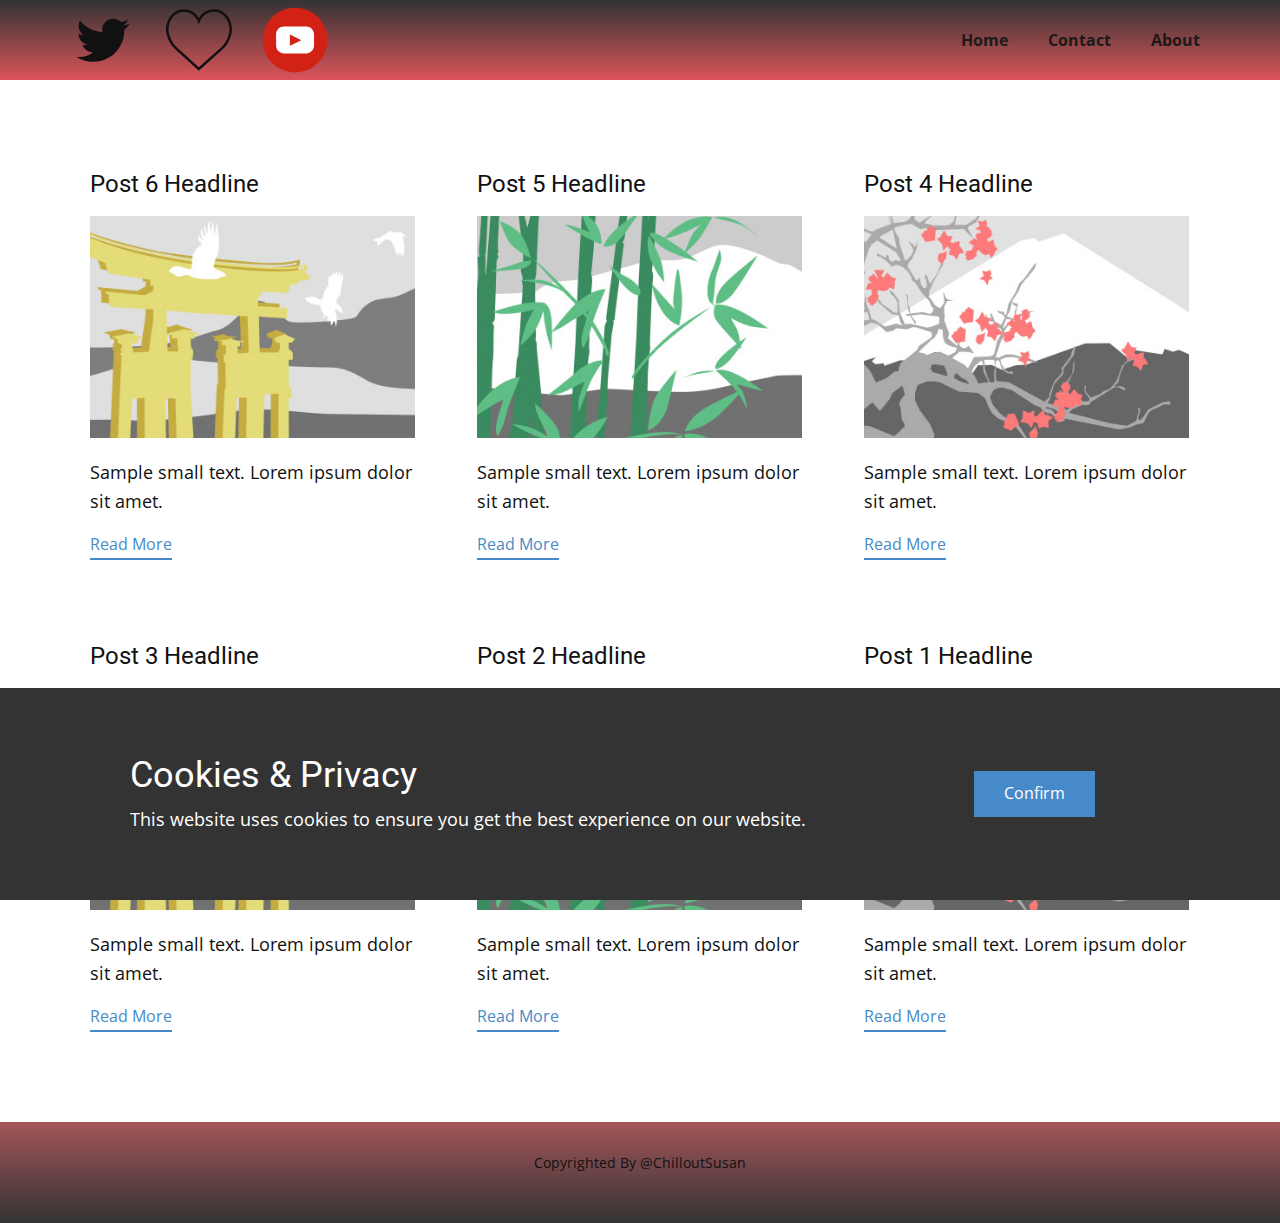
<file: blog/blog.html>
<!DOCTYPE html>
<html style="font-size: 16px;" lang="en"><head>
    <meta name="viewport" content="width=device-width, initial-scale=1.0">
    <meta charset="utf-8">
    <meta name="keywords" content="">
    <meta name="description" content="">
    <title></title>
    <link rel="stylesheet" href="../nicepage.css" media="screen">
<link rel="stylesheet" href="../Blog-Template.css" media="screen">
    <script class="u-script" type="text/javascript" src="../jquery.js" defer=""></script>
    <script class="u-script" type="text/javascript" src="../nicepage.js" defer=""></script>
    <link id="u-theme-google-font" rel="stylesheet" href="../fonts.css">
    
    
    
    <script type="application/ld+json">{
		"@context": "http://schema.org",
		"@type": "Organization",
		"name": "Site1",
		"sameAs": [
				"twitter.com/pantsuvr",
				"https://patreon.com/PantsuVR",
				"https://www.youtube.com/@PantsuVR"
		]
}</script>
  <meta data-intl-tel-input-cdn-path="intlTelInput/"></head>
  <body data-path-to-root="/" data-include-products="false" class="u-body u-xl-mode" data-lang="en"><header class="u-clearfix u-gradient u-header u-header" id="sec-60a2"><div class="u-clearfix u-sheet u-sheet-1">
        <nav class="u-menu u-menu-one-level u-offcanvas u-menu-1">
          <div class="menu-collapse" style="font-size: 1rem; letter-spacing: 0px; font-weight: 700;">
            <a class="u-button-style u-custom-border u-custom-border-color u-custom-borders u-custom-left-right-menu-spacing u-custom-padding-bottom u-custom-text-color u-custom-top-bottom-menu-spacing u-nav-link u-text-active-palette-1-base u-text-hover-palette-2-base" href="#">
              <svg class="u-svg-link" viewBox="0 0 24 24"><use xlink:href="#menu-hamburger"></use></svg>
              <svg class="u-svg-content" version="1.1" id="menu-hamburger" viewBox="0 0 16 16" x="0px" y="0px" xmlns:xlink="http://www.w3.org/1999/xlink" xmlns="http://www.w3.org/2000/svg"><g><rect y="1" width="16" height="2"></rect><rect y="7" width="16" height="2"></rect><rect y="13" width="16" height="2"></rect>
</g></svg>
            </a>
          </div>
          <div class="u-custom-menu u-nav-container">
            <ul class="u-nav u-spacing-20 u-unstyled u-nav-1"><li class="u-nav-item"><a class="u-button-style u-nav-link u-text-active-palette-1-base u-text-grey-90 u-text-hover-palette-2-base" href="/Home.html" style="padding: 10px;">Home</a>
</li><li class="u-nav-item"><a class="u-button-style u-nav-link u-text-active-palette-1-base u-text-grey-90 u-text-hover-palette-2-base" href="/Contact.html" style="padding: 10px;">Contact</a>
</li><li class="u-nav-item"><a class="u-button-style u-nav-link u-text-active-palette-1-base u-text-grey-90 u-text-hover-palette-2-base" href="/About.html" style="padding: 10px;">About</a>
</li></ul>
          </div>
          <div class="u-custom-menu u-nav-container-collapse">
            <div class="u-black u-container-style u-inner-container-layout u-opacity u-opacity-95 u-sidenav">
              <div class="u-inner-container-layout u-sidenav-overflow">
                <div class="u-menu-close"></div>
                <ul class="u-align-center u-nav u-popupmenu-items u-unstyled u-nav-2"><li class="u-nav-item"><a class="u-button-style u-nav-link" href="/Home.html">Home</a>
</li><li class="u-nav-item"><a class="u-button-style u-nav-link" href="/Contact.html">Contact</a>
</li><li class="u-nav-item"><a class="u-button-style u-nav-link" href="/About.html">About</a>
</li></ul>
              </div>
            </div>
            <div class="u-black u-menu-overlay u-opacity u-opacity-70"></div>
          </div>
        </nav>
        <div class="u-social-icons u-spacing-30 u-social-icons-1">
          <a class="u-social-url" target="_blank" href="../twitter.com/pantsuvr" title="twitter"><span class="u-icon u-icon-circle u-social-icon u-social-twitter u-icon-1"><svg class="u-svg-link" preserveAspectRatio="xMidYMin slice" viewBox="0 0 112 112" style=""><use xlink:href="#svg-0987"></use></svg><svg class="u-svg-content" viewBox="0 0 112 112" x="0px" y="0px" id="svg-0987"><path d="M92.2,38.2c0,0.8,0,1.6,0,2.3c0,24.3-18.6,52.4-52.6,52.4c-10.6,0.1-20.2-2.9-28.5-8.2 c1.4,0.2,2.9,0.2,4.4,0.2c8.7,0,16.7-2.9,23-7.9c-8.1-0.2-14.9-5.5-17.3-12.8c1.1,0.2,2.4,0.2,3.4,0.2c1.6,0,3.3-0.2,4.8-0.7 c-8.4-1.6-14.9-9.2-14.9-18c0-0.2,0-0.2,0-0.2c2.5,1.4,5.4,2.2,8.4,2.3c-5-3.3-8.3-8.9-8.3-15.4c0-3.4,1-6.5,2.5-9.2 c9.1,11.1,22.7,18.5,38,19.2c-0.2-1.4-0.4-2.8-0.4-4.3c0.1-10,8.3-18.2,18.5-18.2c5.4,0,10.1,2.2,13.5,5.7c4.3-0.8,8.1-2.3,11.7-4.5 c-1.4,4.3-4.3,7.9-8.1,10.1c3.7-0.4,7.3-1.4,10.6-2.9C98.9,32.3,95.7,35.5,92.2,38.2z"></path></svg></span>
          </a>
          <a class="u-social-url" target="_blank" href="https://patreon.com/PantsuVR" title="patreon"><span class="u-icon u-social-icon u-social-instagram u-icon-2"><svg class="u-svg-link" preserveAspectRatio="xMidYMin slice" viewBox="0 0 51.997 51.997" style=""><use xlink:href="#svg-712f"></use></svg><svg class="u-svg-content" viewBox="0 0 51.997 51.997" x="0px" y="0px" id="svg-712f" style="enable-background:new 0 0 51.997 51.997;"><g><path d="M51.911,16.242C51.152,7.888,45.239,1.827,37.839,1.827c-4.93,0-9.444,2.653-11.984,6.905
		c-2.517-4.307-6.846-6.906-11.697-6.906c-7.399,0-13.313,6.061-14.071,14.415c-0.06,0.369-0.306,2.311,0.442,5.478
		c1.078,4.568,3.568,8.723,7.199,12.013l18.115,16.439l18.426-16.438c3.631-3.291,6.121-7.445,7.199-12.014
		C52.216,18.553,51.97,16.611,51.911,16.242z M49.521,21.261c-0.984,4.172-3.265,7.973-6.59,10.985L25.855,47.481L9.072,32.25
		c-3.331-3.018-5.611-6.818-6.596-10.99c-0.708-2.997-0.417-4.69-0.416-4.701l0.015-0.101C2.725,9.139,7.806,3.826,14.158,3.826
		c4.687,0,8.813,2.88,10.771,7.515l0.921,2.183l0.921-2.183c1.927-4.564,6.271-7.514,11.069-7.514
		c6.351,0,11.433,5.313,12.096,12.727C49.938,16.57,50.229,18.264,49.521,21.261z"></path>
</g></svg></span>
          </a>
          <a class="u-social-url" target="_blank" data-type="YouTube" title="YouTube" href="https://www.youtube.com/@PantsuVR"><span class="u-icon u-social-icon u-social-youtube u-icon-3"><svg class="u-svg-link" preserveAspectRatio="xMidYMin slice" viewBox="0 0 112 112" style=""><use xlink:href="#svg-3290"></use></svg><svg class="u-svg-content" viewBox="0 0 112 112" x="0" y="0" id="svg-3290"><circle fill="currentColor" cx="56.1" cy="56.1" r="55"></circle><path fill="#FFFFFF" d="M74.9,33.3H37.3c-7.4,0-13.4,6-13.4,13.4v18.8c0,7.4,6,13.4,13.4,13.4h37.6c7.4,0,13.4-6,13.4-13.4V46.7 C88.3,39.3,82.3,33.3,74.9,33.3L74.9,33.3z M65.9,57l-17.6,8.4c-0.5,0.2-1-0.1-1-0.6V47.5c0-0.5,0.6-0.9,1-0.6l17.6,8.9 C66.4,56,66.4,56.8,65.9,57L65.9,57z"></path></svg></span>
          </a>
        </div>
      </div></header>
    <section class="u-clearfix u-section-1" id="sec-db29">
      <div class="u-clearfix u-sheet u-valign-middle u-sheet-1"><!--blog--><!--blog_options_json--><!--{"type":"Recent","source":"","tags":"","count":""}--><!--/blog_options_json-->
        <div class="u-blog u-expanded-width u-repeater u-repeater-1"><!--blog_post-->
          <div class="u-blog-post u-container-style u-repeater-item u-white u-repeater-item-1">
            <div class="u-container-layout u-similar-container u-valign-top u-container-layout-1"><!--blog_post_header-->
              <h4 class="u-blog-control u-text u-text-1">
                <a class="u-post-header-link" href="/blog/post-5.html">Post 6 Headline</a>
              </h4><!--/blog_post_header--><!--blog_post_image-->
              <a class="u-post-header-link" href="/blog/post-5.html"><img alt="" class="u-blog-control u-expanded-width u-image u-image-default lazyload u-image-1" data-src="/images/8ad73f3c.jpeg" src="/images/8ad73f3c.jpeg"></a><!--/blog_post_image--><!--blog_post_content-->
              <div class="u-blog-control u-post-content u-text u-text-2 fr-view">Sample small text. Lorem ipsum dolor sit amet.</div><!--/blog_post_content--><!--blog_post_readmore-->
              <a href="/blog/post-5.html" class="u-blog-control u-border-2 u-border-palette-1-base u-btn u-btn-rectangle u-button-style u-none u-btn-1"><!--blog_post_readmore_content--><!--options_json--><!--{"content":"","defaultValue":"Read More"}--><!--/options_json-->Read More<!--/blog_post_readmore_content--></a><!--/blog_post_readmore-->
            </div>
          </div><div class="u-blog-post u-container-style u-repeater-item u-video-cover u-white">
            <div class="u-container-layout u-similar-container u-valign-top u-container-layout-2"><!--blog_post_header-->
              <h4 class="u-blog-control u-text u-text-3">
                <a class="u-post-header-link" href="/blog/post-4.html">Post 5 Headline</a>
              </h4><!--/blog_post_header--><!--blog_post_image-->
              <a class="u-post-header-link" href="/blog/post-4.html"><img alt="" class="u-blog-control u-expanded-width u-image u-image-default lazyload u-image-2" data-src="/images/68f64b9d.jpeg" src="/images/68f64b9d.jpeg"></a><!--/blog_post_image--><!--blog_post_content-->
              <div class="u-blog-control u-post-content u-text u-text-4 fr-view">Sample small text. Lorem ipsum dolor sit amet.</div><!--/blog_post_content--><!--blog_post_readmore-->
              <a href="/blog/post-4.html" class="u-blog-control u-border-2 u-border-palette-1-base u-btn u-btn-rectangle u-button-style u-none u-btn-2"><!--blog_post_readmore_content--><!--options_json--><!--{"content":"","defaultValue":"Read More"}--><!--/options_json-->Read More<!--/blog_post_readmore_content--></a><!--/blog_post_readmore-->
            </div>
          </div><div class="u-blog-post u-container-style u-repeater-item u-video-cover u-white">
            <div class="u-container-layout u-similar-container u-valign-top u-container-layout-3"><!--blog_post_header-->
              <h4 class="u-blog-control u-text u-text-5">
                <a class="u-post-header-link" href="/blog/post-3.html">Post 4 Headline</a>
              </h4><!--/blog_post_header--><!--blog_post_image-->
              <a class="u-post-header-link" href="/blog/post-3.html"><img alt="" class="u-blog-control u-expanded-width u-image u-image-default lazyload u-image-3" data-src="/images/0fd3416c.jpeg" src="/images/0fd3416c.jpeg"></a><!--/blog_post_image--><!--blog_post_content-->
              <div class="u-blog-control u-post-content u-text u-text-6 fr-view">Sample small text. Lorem ipsum dolor sit amet.</div><!--/blog_post_content--><!--blog_post_readmore-->
              <a href="/blog/post-3.html" class="u-blog-control u-border-2 u-border-palette-1-base u-btn u-btn-rectangle u-button-style u-none u-btn-3"><!--blog_post_readmore_content--><!--options_json--><!--{"content":"","defaultValue":"Read More"}--><!--/options_json-->Read More<!--/blog_post_readmore_content--></a><!--/blog_post_readmore-->
            </div>
          </div><div class="u-blog-post u-container-style u-repeater-item u-white u-repeater-item-1">
            <div class="u-container-layout u-similar-container u-valign-top u-container-layout-1"><!--blog_post_header-->
              <h4 class="u-blog-control u-text u-text-1">
                <a class="u-post-header-link" href="/blog/post-2.html">Post 3 Headline</a>
              </h4><!--/blog_post_header--><!--blog_post_image-->
              <a class="u-post-header-link" href="/blog/post-2.html"><img alt="" class="u-blog-control u-expanded-width u-image u-image-default lazyload u-image-1" data-src="/images/8ad73f3c.jpeg" src="/images/8ad73f3c.jpeg"></a><!--/blog_post_image--><!--blog_post_content-->
              <div class="u-blog-control u-post-content u-text u-text-2 fr-view">Sample small text. Lorem ipsum dolor sit amet.</div><!--/blog_post_content--><!--blog_post_readmore-->
              <a href="/blog/post-2.html" class="u-blog-control u-border-2 u-border-palette-1-base u-btn u-btn-rectangle u-button-style u-none u-btn-1"><!--blog_post_readmore_content--><!--options_json--><!--{"content":"","defaultValue":"Read More"}--><!--/options_json-->Read More<!--/blog_post_readmore_content--></a><!--/blog_post_readmore-->
            </div>
          </div><div class="u-blog-post u-container-style u-repeater-item u-video-cover u-white">
            <div class="u-container-layout u-similar-container u-valign-top u-container-layout-2"><!--blog_post_header-->
              <h4 class="u-blog-control u-text u-text-3">
                <a class="u-post-header-link" href="/blog/post-1.html">Post 2 Headline</a>
              </h4><!--/blog_post_header--><!--blog_post_image-->
              <a class="u-post-header-link" href="/blog/post-1.html"><img alt="" class="u-blog-control u-expanded-width u-image u-image-default lazyload u-image-2" data-src="/images/68f64b9d.jpeg" src="/images/68f64b9d.jpeg"></a><!--/blog_post_image--><!--blog_post_content-->
              <div class="u-blog-control u-post-content u-text u-text-4 fr-view">Sample small text. Lorem ipsum dolor sit amet.</div><!--/blog_post_content--><!--blog_post_readmore-->
              <a href="/blog/post-1.html" class="u-blog-control u-border-2 u-border-palette-1-base u-btn u-btn-rectangle u-button-style u-none u-btn-2"><!--blog_post_readmore_content--><!--options_json--><!--{"content":"","defaultValue":"Read More"}--><!--/options_json-->Read More<!--/blog_post_readmore_content--></a><!--/blog_post_readmore-->
            </div>
          </div><div class="u-blog-post u-container-style u-repeater-item u-video-cover u-white">
            <div class="u-container-layout u-similar-container u-valign-top u-container-layout-3"><!--blog_post_header-->
              <h4 class="u-blog-control u-text u-text-5">
                <a class="u-post-header-link" href="/blog/post.html">Post 1 Headline</a>
              </h4><!--/blog_post_header--><!--blog_post_image-->
              <a class="u-post-header-link" href="/blog/post.html"><img alt="" class="u-blog-control u-expanded-width u-image u-image-default lazyload u-image-3" data-src="/images/0fd3416c.jpeg" src="/images/0fd3416c.jpeg"></a><!--/blog_post_image--><!--blog_post_content-->
              <div class="u-blog-control u-post-content u-text u-text-6 fr-view">Sample small text. Lorem ipsum dolor sit amet.</div><!--/blog_post_content--><!--blog_post_readmore-->
              <a href="/blog/post.html" class="u-blog-control u-border-2 u-border-palette-1-base u-btn u-btn-rectangle u-button-style u-none u-btn-3"><!--blog_post_readmore_content--><!--options_json--><!--{"content":"","defaultValue":"Read More"}--><!--/options_json-->Read More<!--/blog_post_readmore_content--></a><!--/blog_post_readmore-->
            </div>
          </div><!--/blog_post--><!--blog_post-->
          <!--/blog_post--><!--blog_post-->
          <!--/blog_post-->
        </div><!--/blog-->
      </div>
    </section>
    
    
    
    <footer class="u-align-center u-clearfix u-footer u-gradient u-footer" id="sec-61d0"><div class="u-clearfix u-sheet u-sheet-1">
        <p class="u-small-text u-text u-text-variant u-text-1">Copyrighted By @ChilloutSusan<br>
        </p>
      </div></footer><section class="u-align-center u-clearfix u-cookies-consent u-grey-80 u-cookies-consent" id="sec-db27">
      <div class="u-clearfix u-sheet u-valign-middle u-sheet-1">
        <div class="u-clearfix u-expanded-width u-layout-wrap u-layout-wrap-1">
          <div class="u-gutter-0 u-layout">
            <div class="u-layout-row">
              <div class="u-container-style u-layout-cell u-left-cell u-size-43-md u-size-43-sm u-size-43-xs u-size-46-lg u-size-46-xl u-layout-cell-1">
                <div class="u-container-layout u-valign-middle u-container-layout-1">
                  <h3 class="u-text u-text-default u-text-1">Cookies &amp; Privacy</h3>
                  <p class="u-text u-text-default u-text-2">This website uses cookies to ensure you get the best experience on our website.</p>
                </div>
              </div>
              <div class="u-align-left u-container-style u-layout-cell u-right-cell u-size-14-lg u-size-14-xl u-size-17-md u-size-17-sm u-size-17-xs u-layout-cell-2">
                <div class="u-container-layout u-valign-middle-lg u-valign-middle-md u-valign-middle-xl u-valign-top-sm u-valign-top-xs u-container-layout-2">
                  <a href="###" class="u-btn u-button-confirm u-button-style u-palette-1-base u-btn-1">Confirm</a>
                </div>
              </div>
            </div>
          </div>
        </div>
      </div>
    <style> .u-cookies-consent {
  background-image: none;
}

.u-cookies-consent .u-sheet-1 {
  min-height: 212px;
}

.u-cookies-consent .u-layout-wrap-1 {
  margin-top: 30px;
  margin-bottom: 30px;
}

.u-cookies-consent .u-layout-cell-1 {
  min-height: 152px;
}

.u-cookies-consent .u-container-layout-1 {
  padding: 30px 60px;
}

.u-cookies-consent .u-text-1 {
  margin-top: 0;
  margin-right: 20px;
  margin-bottom: 0;
}

.u-cookies-consent .u-text-2 {
  margin: 8px 20px 0 0;
}

.u-cookies-consent .u-layout-cell-2 {
  min-height: 152px;
}

.u-cookies-consent .u-container-layout-2 {
  padding: 30px;
}

.u-cookies-consent .u-btn-1 {
  margin: 0 auto 0 0;
}

@media (max-width: 1199px) {
  .u-cookies-consent .u-sheet-1 {
    min-height: 131px;
  }

  .u-cookies-consent .u-layout-cell-1 {
    min-height: 125px;
  }

  .u-cookies-consent .u-text-1 {
    margin-right: 0;
  }

  .u-cookies-consent .u-text-2 {
    margin-right: 0;
  }

  .u-cookies-consent .u-layout-cell-2 {
    min-height: 125px;
  }
}

@media (max-width: 991px) {
  .u-cookies-consent .u-sheet-1 {
    min-height: 106px;
  }

  .u-cookies-consent .u-layout-cell-1 {
    min-height: 100px;
  }

  .u-cookies-consent .u-container-layout-1 {
    padding-left: 30px;
    padding-right: 30px;
  }

  .u-cookies-consent .u-layout-cell-2 {
    min-height: 100px;
  }
}

@media (max-width: 767px) {
  .u-cookies-consent .u-sheet-1 {
    min-height: 225px;
  }

  .u-cookies-consent .u-layout-cell-1 {
    min-height: 154px;
  }

  .u-cookies-consent .u-container-layout-1 {
    padding-left: 10px;
    padding-right: 10px;
    padding-bottom: 20px;
  }

  .u-cookies-consent .u-layout-cell-2 {
    min-height: 65px;
  }

  .u-cookies-consent .u-container-layout-2 {
    padding: 10px;
  }
}

@media (max-width: 575px) {
  .u-cookies-consent .u-sheet-1 {
    min-height: 121px;
  }

  .u-cookies-consent .u-layout-cell-1 {
    min-height: 100px;
  }

  .u-cookies-consent .u-layout-cell-2 {
    min-height: 15px;
  }
}</style></section>
  
</body></html>
</file>
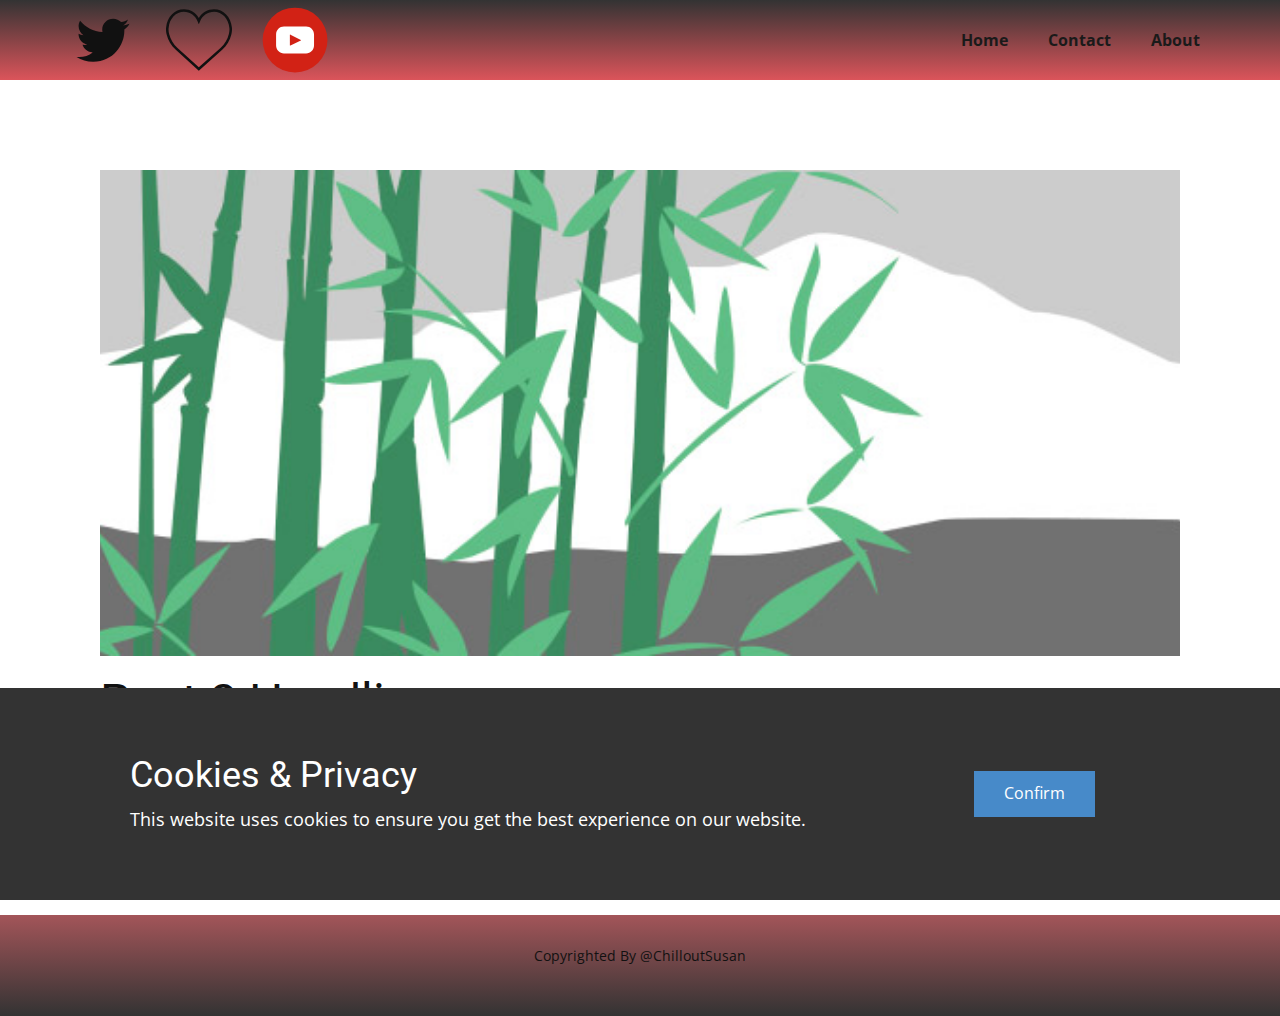
<file: blog/post-1.html>
<!DOCTYPE html>
<html style="font-size: 16px;" lang="en"><head>
    <meta name="viewport" content="width=device-width, initial-scale=1.0">
    <meta charset="utf-8">
    <meta name="keywords" content="Post 1 Headline">
    <meta name="description" content="">
    <title>Post 2 Headline</title>
    <link rel="stylesheet" href="/nicepage.css" media="screen">
<link rel="stylesheet" href="/Post-Template.css" media="screen">
    <script class="u-script" type="text/javascript" src="/jquery.js" defer=""></script>
    <script class="u-script" type="text/javascript" src="/nicepage.js" defer=""></script>
    <link id="u-theme-google-font" rel="stylesheet" href="/fonts.css">
    
    
    
    <script type="application/ld+json">{
		"@context": "http://schema.org",
		"@type": "Organization",
		"name": "Site1",
		"sameAs": [
				"twitter.com/pantsuvr",
				"https://patreon.com/PantsuVR",
				"https://www.youtube.com/@PantsuVR"
		]
}</script>
  <meta data-intl-tel-input-cdn-path="intlTelInput/"></head>
  <body data-path-to-root="/" data-include-products="false" class="u-body u-xl-mode" data-lang="en"><header class="u-clearfix u-gradient u-header u-header" id="sec-60a2"><div class="u-clearfix u-sheet u-sheet-1">
        <nav class="u-menu u-menu-one-level u-offcanvas u-menu-1">
          <div class="menu-collapse" style="font-size: 1rem; letter-spacing: 0px; font-weight: 700;">
            <a class="u-button-style u-custom-border u-custom-border-color u-custom-borders u-custom-left-right-menu-spacing u-custom-padding-bottom u-custom-text-color u-custom-top-bottom-menu-spacing u-nav-link u-text-active-palette-1-base u-text-hover-palette-2-base" href="#">
              <svg class="u-svg-link" viewBox="0 0 24 24"><use xlink:href="#menu-hamburger"></use></svg>
              <svg class="u-svg-content" version="1.1" id="menu-hamburger" viewBox="0 0 16 16" x="0px" y="0px" xmlns:xlink="http://www.w3.org/1999/xlink" xmlns="http://www.w3.org/2000/svg"><g><rect y="1" width="16" height="2"></rect><rect y="7" width="16" height="2"></rect><rect y="13" width="16" height="2"></rect>
</g></svg>
            </a>
          </div>
          <div class="u-custom-menu u-nav-container">
            <ul class="u-nav u-spacing-20 u-unstyled u-nav-1"><li class="u-nav-item"><a class="u-button-style u-nav-link u-text-active-palette-1-base u-text-grey-90 u-text-hover-palette-2-base" href="/Home.html" style="padding: 10px;">Home</a>
</li><li class="u-nav-item"><a class="u-button-style u-nav-link u-text-active-palette-1-base u-text-grey-90 u-text-hover-palette-2-base" href="/Contact.html" style="padding: 10px;">Contact</a>
</li><li class="u-nav-item"><a class="u-button-style u-nav-link u-text-active-palette-1-base u-text-grey-90 u-text-hover-palette-2-base" href="/About.html" style="padding: 10px;">About</a>
</li></ul>
          </div>
          <div class="u-custom-menu u-nav-container-collapse">
            <div class="u-black u-container-style u-inner-container-layout u-opacity u-opacity-95 u-sidenav">
              <div class="u-inner-container-layout u-sidenav-overflow">
                <div class="u-menu-close"></div>
                <ul class="u-align-center u-nav u-popupmenu-items u-unstyled u-nav-2"><li class="u-nav-item"><a class="u-button-style u-nav-link" href="/Home.html">Home</a>
</li><li class="u-nav-item"><a class="u-button-style u-nav-link" href="/Contact.html">Contact</a>
</li><li class="u-nav-item"><a class="u-button-style u-nav-link" href="/About.html">About</a>
</li></ul>
              </div>
            </div>
            <div class="u-black u-menu-overlay u-opacity u-opacity-70"></div>
          </div>
        </nav>
        <div class="u-social-icons u-spacing-30 u-social-icons-1">
          <a class="u-social-url" target="_blank" href="/twitter.com/pantsuvr" title="twitter"><span class="u-icon u-icon-circle u-social-icon u-social-twitter u-icon-1"><svg class="u-svg-link" preserveAspectRatio="xMidYMin slice" viewBox="0 0 112 112" style=""><use xlink:href="#svg-0987"></use></svg><svg class="u-svg-content" viewBox="0 0 112 112" x="0px" y="0px" id="svg-0987"><path d="M92.2,38.2c0,0.8,0,1.6,0,2.3c0,24.3-18.6,52.4-52.6,52.4c-10.6,0.1-20.2-2.9-28.5-8.2 c1.4,0.2,2.9,0.2,4.4,0.2c8.7,0,16.7-2.9,23-7.9c-8.1-0.2-14.9-5.5-17.3-12.8c1.1,0.2,2.4,0.2,3.4,0.2c1.6,0,3.3-0.2,4.8-0.7 c-8.4-1.6-14.9-9.2-14.9-18c0-0.2,0-0.2,0-0.2c2.5,1.4,5.4,2.2,8.4,2.3c-5-3.3-8.3-8.9-8.3-15.4c0-3.4,1-6.5,2.5-9.2 c9.1,11.1,22.7,18.5,38,19.2c-0.2-1.4-0.4-2.8-0.4-4.3c0.1-10,8.3-18.2,18.5-18.2c5.4,0,10.1,2.2,13.5,5.7c4.3-0.8,8.1-2.3,11.7-4.5 c-1.4,4.3-4.3,7.9-8.1,10.1c3.7-0.4,7.3-1.4,10.6-2.9C98.9,32.3,95.7,35.5,92.2,38.2z"></path></svg></span>
          </a>
          <a class="u-social-url" target="_blank" href="https://patreon.com/PantsuVR" title="patreon"><span class="u-icon u-social-icon u-social-instagram u-icon-2"><svg class="u-svg-link" preserveAspectRatio="xMidYMin slice" viewBox="0 0 51.997 51.997" style=""><use xlink:href="#svg-712f"></use></svg><svg class="u-svg-content" viewBox="0 0 51.997 51.997" x="0px" y="0px" id="svg-712f" style="enable-background:new 0 0 51.997 51.997;"><g><path d="M51.911,16.242C51.152,7.888,45.239,1.827,37.839,1.827c-4.93,0-9.444,2.653-11.984,6.905
		c-2.517-4.307-6.846-6.906-11.697-6.906c-7.399,0-13.313,6.061-14.071,14.415c-0.06,0.369-0.306,2.311,0.442,5.478
		c1.078,4.568,3.568,8.723,7.199,12.013l18.115,16.439l18.426-16.438c3.631-3.291,6.121-7.445,7.199-12.014
		C52.216,18.553,51.97,16.611,51.911,16.242z M49.521,21.261c-0.984,4.172-3.265,7.973-6.59,10.985L25.855,47.481L9.072,32.25
		c-3.331-3.018-5.611-6.818-6.596-10.99c-0.708-2.997-0.417-4.69-0.416-4.701l0.015-0.101C2.725,9.139,7.806,3.826,14.158,3.826
		c4.687,0,8.813,2.88,10.771,7.515l0.921,2.183l0.921-2.183c1.927-4.564,6.271-7.514,11.069-7.514
		c6.351,0,11.433,5.313,12.096,12.727C49.938,16.57,50.229,18.264,49.521,21.261z"></path>
</g></svg></span>
          </a>
          <a class="u-social-url" target="_blank" data-type="YouTube" title="YouTube" href="https://www.youtube.com/@PantsuVR"><span class="u-icon u-social-icon u-social-youtube u-icon-3"><svg class="u-svg-link" preserveAspectRatio="xMidYMin slice" viewBox="0 0 112 112" style=""><use xlink:href="#svg-3290"></use></svg><svg class="u-svg-content" viewBox="0 0 112 112" x="0" y="0" id="svg-3290"><circle fill="currentColor" cx="56.1" cy="56.1" r="55"></circle><path fill="#FFFFFF" d="M74.9,33.3H37.3c-7.4,0-13.4,6-13.4,13.4v18.8c0,7.4,6,13.4,13.4,13.4h37.6c7.4,0,13.4-6,13.4-13.4V46.7 C88.3,39.3,82.3,33.3,74.9,33.3L74.9,33.3z M65.9,57l-17.6,8.4c-0.5,0.2-1-0.1-1-0.6V47.5c0-0.5,0.6-0.9,1-0.6l17.6,8.9 C66.4,56,66.4,56.8,65.9,57L65.9,57z"></path></svg></span>
          </a>
        </div>
      </div></header>
    <section class="u-align-center u-clearfix u-section-1" id="sec-d421">
      <div class="u-clearfix u-sheet u-valign-middle-md u-valign-middle-sm u-valign-middle-xs u-sheet-1"><!--post_details--><!--post_details_options_json--><!--{"source":""}--><!--/post_details_options_json--><!--blog_post-->
        <div class="u-container-style u-expanded-width u-post-details u-post-details-1">
          <div class="u-container-layout u-valign-middle u-container-layout-1"><!--blog_post_image-->
            <img alt="" class="u-blog-control u-expanded-width u-image u-image-default lazyload u-image-1" data-src="/images/68f64b9d.jpeg" src="/images/68f64b9d.jpeg"><!--/blog_post_image--><!--blog_post_header-->
            <h2 class="u-blog-control u-text u-text-1">Post 2 Headline</h2><!--/blog_post_header--><!--blog_post_metadata-->
            <div class="u-blog-control u-metadata u-metadata-1"><!--blog_post_metadata_date-->
              <span class="u-meta-date u-meta-icon">May 11, 2024</span><!--/blog_post_metadata_date--><!--blog_post_metadata_category-->
              <!--/blog_post_metadata_category--><!--blog_post_metadata_comments-->
              <!--/blog_post_metadata_comments-->
            </div><!--/blog_post_metadata--><!--blog_post_content-->
            <div class="u-align-justify u-blog-control u-post-content u-text u-text-2 fr-view">
  Sample small text. Lorem ipsum dolor sit amet.
  </div><!--/blog_post_content-->
          </div>
        </div><!--/blog_post--><!--/post_details-->
      </div>
    </section>
    
    
    
    <footer class="u-align-center u-clearfix u-footer u-gradient u-footer" id="sec-61d0"><div class="u-clearfix u-sheet u-sheet-1">
        <p class="u-small-text u-text u-text-variant u-text-1">Copyrighted By @ChilloutSusan<br>
        </p>
      </div></footer><section class="u-align-center u-clearfix u-cookies-consent u-grey-80 u-cookies-consent" id="sec-db27">
      <div class="u-clearfix u-sheet u-valign-middle u-sheet-1">
        <div class="u-clearfix u-expanded-width u-layout-wrap u-layout-wrap-1">
          <div class="u-gutter-0 u-layout">
            <div class="u-layout-row">
              <div class="u-container-style u-layout-cell u-left-cell u-size-43-md u-size-43-sm u-size-43-xs u-size-46-lg u-size-46-xl u-layout-cell-1">
                <div class="u-container-layout u-valign-middle u-container-layout-1">
                  <h3 class="u-text u-text-default u-text-1">Cookies &amp; Privacy</h3>
                  <p class="u-text u-text-default u-text-2">This website uses cookies to ensure you get the best experience on our website.</p>
                </div>
              </div>
              <div class="u-align-left u-container-style u-layout-cell u-right-cell u-size-14-lg u-size-14-xl u-size-17-md u-size-17-sm u-size-17-xs u-layout-cell-2">
                <div class="u-container-layout u-valign-middle-lg u-valign-middle-md u-valign-middle-xl u-valign-top-sm u-valign-top-xs u-container-layout-2">
                  <a href="###" class="u-btn u-button-confirm u-button-style u-palette-1-base u-btn-1">Confirm</a>
                </div>
              </div>
            </div>
          </div>
        </div>
      </div>
    <style> .u-cookies-consent {
  background-image: none;
}

.u-cookies-consent .u-sheet-1 {
  min-height: 212px;
}

.u-cookies-consent .u-layout-wrap-1 {
  margin-top: 30px;
  margin-bottom: 30px;
}

.u-cookies-consent .u-layout-cell-1 {
  min-height: 152px;
}

.u-cookies-consent .u-container-layout-1 {
  padding: 30px 60px;
}

.u-cookies-consent .u-text-1 {
  margin-top: 0;
  margin-right: 20px;
  margin-bottom: 0;
}

.u-cookies-consent .u-text-2 {
  margin: 8px 20px 0 0;
}

.u-cookies-consent .u-layout-cell-2 {
  min-height: 152px;
}

.u-cookies-consent .u-container-layout-2 {
  padding: 30px;
}

.u-cookies-consent .u-btn-1 {
  margin: 0 auto 0 0;
}

@media (max-width: 1199px) {
  .u-cookies-consent .u-sheet-1 {
    min-height: 131px;
  }

  .u-cookies-consent .u-layout-cell-1 {
    min-height: 125px;
  }

  .u-cookies-consent .u-text-1 {
    margin-right: 0;
  }

  .u-cookies-consent .u-text-2 {
    margin-right: 0;
  }

  .u-cookies-consent .u-layout-cell-2 {
    min-height: 125px;
  }
}

@media (max-width: 991px) {
  .u-cookies-consent .u-sheet-1 {
    min-height: 106px;
  }

  .u-cookies-consent .u-layout-cell-1 {
    min-height: 100px;
  }

  .u-cookies-consent .u-container-layout-1 {
    padding-left: 30px;
    padding-right: 30px;
  }

  .u-cookies-consent .u-layout-cell-2 {
    min-height: 100px;
  }
}

@media (max-width: 767px) {
  .u-cookies-consent .u-sheet-1 {
    min-height: 225px;
  }

  .u-cookies-consent .u-layout-cell-1 {
    min-height: 154px;
  }

  .u-cookies-consent .u-container-layout-1 {
    padding-left: 10px;
    padding-right: 10px;
    padding-bottom: 20px;
  }

  .u-cookies-consent .u-layout-cell-2 {
    min-height: 65px;
  }

  .u-cookies-consent .u-container-layout-2 {
    padding: 10px;
  }
}

@media (max-width: 575px) {
  .u-cookies-consent .u-sheet-1 {
    min-height: 121px;
  }

  .u-cookies-consent .u-layout-cell-1 {
    min-height: 100px;
  }

  .u-cookies-consent .u-layout-cell-2 {
    min-height: 15px;
  }
}</style></section>
  
</body></html>
</file>
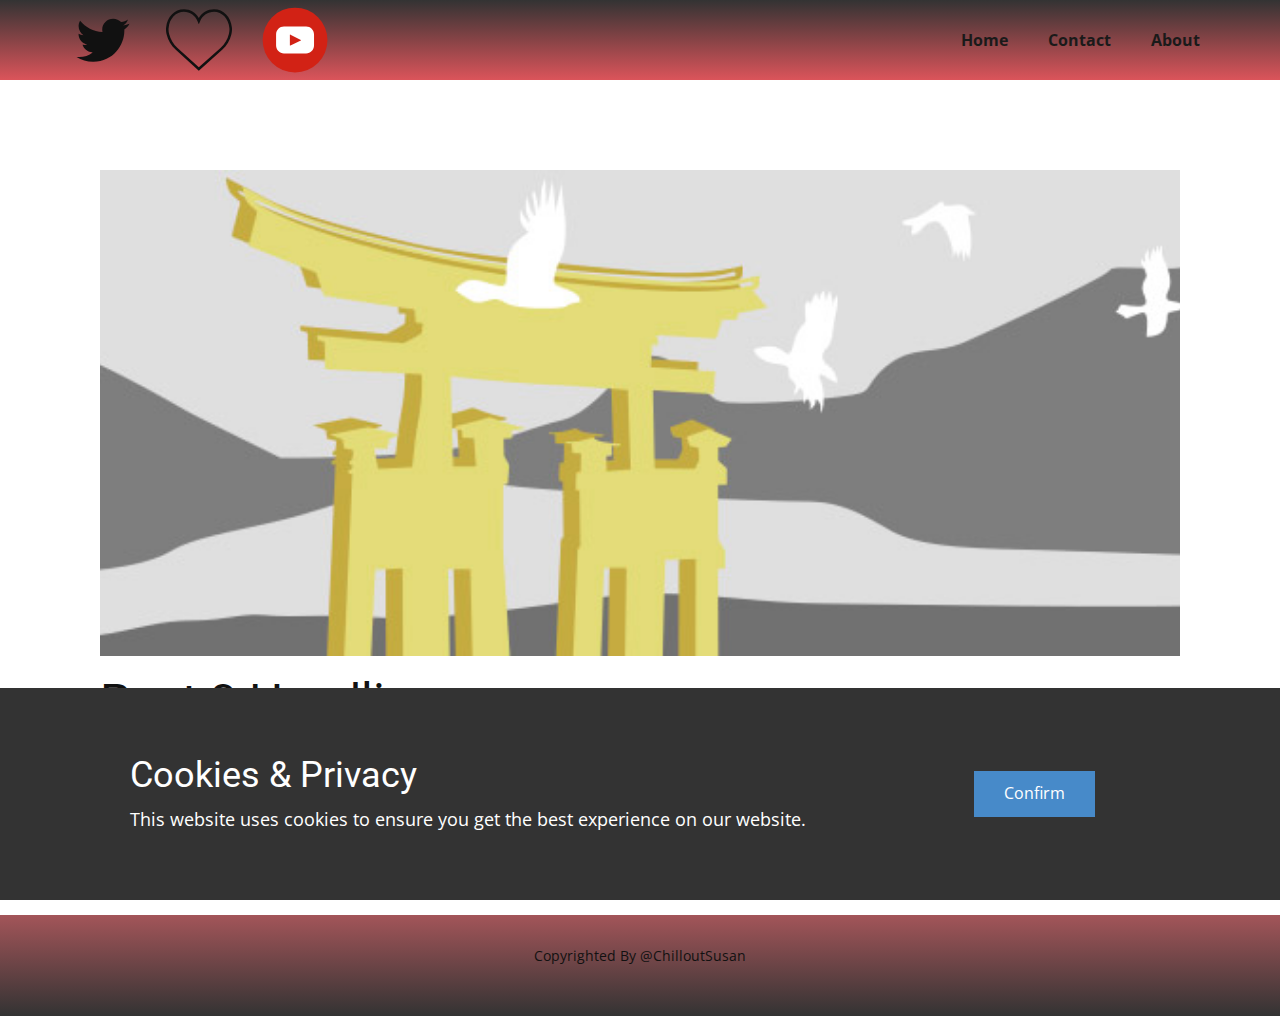
<file: blog/post-2.html>
<!DOCTYPE html>
<html style="font-size: 16px;" lang="en"><head>
    <meta name="viewport" content="width=device-width, initial-scale=1.0">
    <meta charset="utf-8">
    <meta name="keywords" content="Post 1 Headline">
    <meta name="description" content="">
    <title>Post 3 Headline</title>
    <link rel="stylesheet" href="/nicepage.css" media="screen">
<link rel="stylesheet" href="/Post-Template.css" media="screen">
    <script class="u-script" type="text/javascript" src="/jquery.js" defer=""></script>
    <script class="u-script" type="text/javascript" src="/nicepage.js" defer=""></script>
    <link id="u-theme-google-font" rel="stylesheet" href="/fonts.css">
    
    
    
    <script type="application/ld+json">{
		"@context": "http://schema.org",
		"@type": "Organization",
		"name": "Site1",
		"sameAs": [
				"twitter.com/pantsuvr",
				"https://patreon.com/PantsuVR",
				"https://www.youtube.com/@PantsuVR"
		]
}</script>
  <meta data-intl-tel-input-cdn-path="intlTelInput/"></head>
  <body data-path-to-root="/" data-include-products="false" class="u-body u-xl-mode" data-lang="en"><header class="u-clearfix u-gradient u-header u-header" id="sec-60a2"><div class="u-clearfix u-sheet u-sheet-1">
        <nav class="u-menu u-menu-one-level u-offcanvas u-menu-1">
          <div class="menu-collapse" style="font-size: 1rem; letter-spacing: 0px; font-weight: 700;">
            <a class="u-button-style u-custom-border u-custom-border-color u-custom-borders u-custom-left-right-menu-spacing u-custom-padding-bottom u-custom-text-color u-custom-top-bottom-menu-spacing u-nav-link u-text-active-palette-1-base u-text-hover-palette-2-base" href="#">
              <svg class="u-svg-link" viewBox="0 0 24 24"><use xlink:href="#menu-hamburger"></use></svg>
              <svg class="u-svg-content" version="1.1" id="menu-hamburger" viewBox="0 0 16 16" x="0px" y="0px" xmlns:xlink="http://www.w3.org/1999/xlink" xmlns="http://www.w3.org/2000/svg"><g><rect y="1" width="16" height="2"></rect><rect y="7" width="16" height="2"></rect><rect y="13" width="16" height="2"></rect>
</g></svg>
            </a>
          </div>
          <div class="u-custom-menu u-nav-container">
            <ul class="u-nav u-spacing-20 u-unstyled u-nav-1"><li class="u-nav-item"><a class="u-button-style u-nav-link u-text-active-palette-1-base u-text-grey-90 u-text-hover-palette-2-base" href="/Home.html" style="padding: 10px;">Home</a>
</li><li class="u-nav-item"><a class="u-button-style u-nav-link u-text-active-palette-1-base u-text-grey-90 u-text-hover-palette-2-base" href="/Contact.html" style="padding: 10px;">Contact</a>
</li><li class="u-nav-item"><a class="u-button-style u-nav-link u-text-active-palette-1-base u-text-grey-90 u-text-hover-palette-2-base" href="/About.html" style="padding: 10px;">About</a>
</li></ul>
          </div>
          <div class="u-custom-menu u-nav-container-collapse">
            <div class="u-black u-container-style u-inner-container-layout u-opacity u-opacity-95 u-sidenav">
              <div class="u-inner-container-layout u-sidenav-overflow">
                <div class="u-menu-close"></div>
                <ul class="u-align-center u-nav u-popupmenu-items u-unstyled u-nav-2"><li class="u-nav-item"><a class="u-button-style u-nav-link" href="/Home.html">Home</a>
</li><li class="u-nav-item"><a class="u-button-style u-nav-link" href="/Contact.html">Contact</a>
</li><li class="u-nav-item"><a class="u-button-style u-nav-link" href="/About.html">About</a>
</li></ul>
              </div>
            </div>
            <div class="u-black u-menu-overlay u-opacity u-opacity-70"></div>
          </div>
        </nav>
        <div class="u-social-icons u-spacing-30 u-social-icons-1">
          <a class="u-social-url" target="_blank" href="/twitter.com/pantsuvr" title="twitter"><span class="u-icon u-icon-circle u-social-icon u-social-twitter u-icon-1"><svg class="u-svg-link" preserveAspectRatio="xMidYMin slice" viewBox="0 0 112 112" style=""><use xlink:href="#svg-0987"></use></svg><svg class="u-svg-content" viewBox="0 0 112 112" x="0px" y="0px" id="svg-0987"><path d="M92.2,38.2c0,0.8,0,1.6,0,2.3c0,24.3-18.6,52.4-52.6,52.4c-10.6,0.1-20.2-2.9-28.5-8.2 c1.4,0.2,2.9,0.2,4.4,0.2c8.7,0,16.7-2.9,23-7.9c-8.1-0.2-14.9-5.5-17.3-12.8c1.1,0.2,2.4,0.2,3.4,0.2c1.6,0,3.3-0.2,4.8-0.7 c-8.4-1.6-14.9-9.2-14.9-18c0-0.2,0-0.2,0-0.2c2.5,1.4,5.4,2.2,8.4,2.3c-5-3.3-8.3-8.9-8.3-15.4c0-3.4,1-6.5,2.5-9.2 c9.1,11.1,22.7,18.5,38,19.2c-0.2-1.4-0.4-2.8-0.4-4.3c0.1-10,8.3-18.2,18.5-18.2c5.4,0,10.1,2.2,13.5,5.7c4.3-0.8,8.1-2.3,11.7-4.5 c-1.4,4.3-4.3,7.9-8.1,10.1c3.7-0.4,7.3-1.4,10.6-2.9C98.9,32.3,95.7,35.5,92.2,38.2z"></path></svg></span>
          </a>
          <a class="u-social-url" target="_blank" href="https://patreon.com/PantsuVR" title="patreon"><span class="u-icon u-social-icon u-social-instagram u-icon-2"><svg class="u-svg-link" preserveAspectRatio="xMidYMin slice" viewBox="0 0 51.997 51.997" style=""><use xlink:href="#svg-712f"></use></svg><svg class="u-svg-content" viewBox="0 0 51.997 51.997" x="0px" y="0px" id="svg-712f" style="enable-background:new 0 0 51.997 51.997;"><g><path d="M51.911,16.242C51.152,7.888,45.239,1.827,37.839,1.827c-4.93,0-9.444,2.653-11.984,6.905
		c-2.517-4.307-6.846-6.906-11.697-6.906c-7.399,0-13.313,6.061-14.071,14.415c-0.06,0.369-0.306,2.311,0.442,5.478
		c1.078,4.568,3.568,8.723,7.199,12.013l18.115,16.439l18.426-16.438c3.631-3.291,6.121-7.445,7.199-12.014
		C52.216,18.553,51.97,16.611,51.911,16.242z M49.521,21.261c-0.984,4.172-3.265,7.973-6.59,10.985L25.855,47.481L9.072,32.25
		c-3.331-3.018-5.611-6.818-6.596-10.99c-0.708-2.997-0.417-4.69-0.416-4.701l0.015-0.101C2.725,9.139,7.806,3.826,14.158,3.826
		c4.687,0,8.813,2.88,10.771,7.515l0.921,2.183l0.921-2.183c1.927-4.564,6.271-7.514,11.069-7.514
		c6.351,0,11.433,5.313,12.096,12.727C49.938,16.57,50.229,18.264,49.521,21.261z"></path>
</g></svg></span>
          </a>
          <a class="u-social-url" target="_blank" data-type="YouTube" title="YouTube" href="https://www.youtube.com/@PantsuVR"><span class="u-icon u-social-icon u-social-youtube u-icon-3"><svg class="u-svg-link" preserveAspectRatio="xMidYMin slice" viewBox="0 0 112 112" style=""><use xlink:href="#svg-3290"></use></svg><svg class="u-svg-content" viewBox="0 0 112 112" x="0" y="0" id="svg-3290"><circle fill="currentColor" cx="56.1" cy="56.1" r="55"></circle><path fill="#FFFFFF" d="M74.9,33.3H37.3c-7.4,0-13.4,6-13.4,13.4v18.8c0,7.4,6,13.4,13.4,13.4h37.6c7.4,0,13.4-6,13.4-13.4V46.7 C88.3,39.3,82.3,33.3,74.9,33.3L74.9,33.3z M65.9,57l-17.6,8.4c-0.5,0.2-1-0.1-1-0.6V47.5c0-0.5,0.6-0.9,1-0.6l17.6,8.9 C66.4,56,66.4,56.8,65.9,57L65.9,57z"></path></svg></span>
          </a>
        </div>
      </div></header>
    <section class="u-align-center u-clearfix u-section-1" id="sec-d421">
      <div class="u-clearfix u-sheet u-valign-middle-md u-valign-middle-sm u-valign-middle-xs u-sheet-1"><!--post_details--><!--post_details_options_json--><!--{"source":""}--><!--/post_details_options_json--><!--blog_post-->
        <div class="u-container-style u-expanded-width u-post-details u-post-details-1">
          <div class="u-container-layout u-valign-middle u-container-layout-1"><!--blog_post_image-->
            <img alt="" class="u-blog-control u-expanded-width u-image u-image-default lazyload u-image-1" data-src="/images/8ad73f3c.jpeg" src="/images/8ad73f3c.jpeg"><!--/blog_post_image--><!--blog_post_header-->
            <h2 class="u-blog-control u-text u-text-1">Post 3 Headline</h2><!--/blog_post_header--><!--blog_post_metadata-->
            <div class="u-blog-control u-metadata u-metadata-1"><!--blog_post_metadata_date-->
              <span class="u-meta-date u-meta-icon">May 11, 2024</span><!--/blog_post_metadata_date--><!--blog_post_metadata_category-->
              <!--/blog_post_metadata_category--><!--blog_post_metadata_comments-->
              <!--/blog_post_metadata_comments-->
            </div><!--/blog_post_metadata--><!--blog_post_content-->
            <div class="u-align-justify u-blog-control u-post-content u-text u-text-2 fr-view">
  Sample small text. Lorem ipsum dolor sit amet.
  </div><!--/blog_post_content-->
          </div>
        </div><!--/blog_post--><!--/post_details-->
      </div>
    </section>
    
    
    
    <footer class="u-align-center u-clearfix u-footer u-gradient u-footer" id="sec-61d0"><div class="u-clearfix u-sheet u-sheet-1">
        <p class="u-small-text u-text u-text-variant u-text-1">Copyrighted By @ChilloutSusan<br>
        </p>
      </div></footer><section class="u-align-center u-clearfix u-cookies-consent u-grey-80 u-cookies-consent" id="sec-db27">
      <div class="u-clearfix u-sheet u-valign-middle u-sheet-1">
        <div class="u-clearfix u-expanded-width u-layout-wrap u-layout-wrap-1">
          <div class="u-gutter-0 u-layout">
            <div class="u-layout-row">
              <div class="u-container-style u-layout-cell u-left-cell u-size-43-md u-size-43-sm u-size-43-xs u-size-46-lg u-size-46-xl u-layout-cell-1">
                <div class="u-container-layout u-valign-middle u-container-layout-1">
                  <h3 class="u-text u-text-default u-text-1">Cookies &amp; Privacy</h3>
                  <p class="u-text u-text-default u-text-2">This website uses cookies to ensure you get the best experience on our website.</p>
                </div>
              </div>
              <div class="u-align-left u-container-style u-layout-cell u-right-cell u-size-14-lg u-size-14-xl u-size-17-md u-size-17-sm u-size-17-xs u-layout-cell-2">
                <div class="u-container-layout u-valign-middle-lg u-valign-middle-md u-valign-middle-xl u-valign-top-sm u-valign-top-xs u-container-layout-2">
                  <a href="###" class="u-btn u-button-confirm u-button-style u-palette-1-base u-btn-1">Confirm</a>
                </div>
              </div>
            </div>
          </div>
        </div>
      </div>
    <style> .u-cookies-consent {
  background-image: none;
}

.u-cookies-consent .u-sheet-1 {
  min-height: 212px;
}

.u-cookies-consent .u-layout-wrap-1 {
  margin-top: 30px;
  margin-bottom: 30px;
}

.u-cookies-consent .u-layout-cell-1 {
  min-height: 152px;
}

.u-cookies-consent .u-container-layout-1 {
  padding: 30px 60px;
}

.u-cookies-consent .u-text-1 {
  margin-top: 0;
  margin-right: 20px;
  margin-bottom: 0;
}

.u-cookies-consent .u-text-2 {
  margin: 8px 20px 0 0;
}

.u-cookies-consent .u-layout-cell-2 {
  min-height: 152px;
}

.u-cookies-consent .u-container-layout-2 {
  padding: 30px;
}

.u-cookies-consent .u-btn-1 {
  margin: 0 auto 0 0;
}

@media (max-width: 1199px) {
  .u-cookies-consent .u-sheet-1 {
    min-height: 131px;
  }

  .u-cookies-consent .u-layout-cell-1 {
    min-height: 125px;
  }

  .u-cookies-consent .u-text-1 {
    margin-right: 0;
  }

  .u-cookies-consent .u-text-2 {
    margin-right: 0;
  }

  .u-cookies-consent .u-layout-cell-2 {
    min-height: 125px;
  }
}

@media (max-width: 991px) {
  .u-cookies-consent .u-sheet-1 {
    min-height: 106px;
  }

  .u-cookies-consent .u-layout-cell-1 {
    min-height: 100px;
  }

  .u-cookies-consent .u-container-layout-1 {
    padding-left: 30px;
    padding-right: 30px;
  }

  .u-cookies-consent .u-layout-cell-2 {
    min-height: 100px;
  }
}

@media (max-width: 767px) {
  .u-cookies-consent .u-sheet-1 {
    min-height: 225px;
  }

  .u-cookies-consent .u-layout-cell-1 {
    min-height: 154px;
  }

  .u-cookies-consent .u-container-layout-1 {
    padding-left: 10px;
    padding-right: 10px;
    padding-bottom: 20px;
  }

  .u-cookies-consent .u-layout-cell-2 {
    min-height: 65px;
  }

  .u-cookies-consent .u-container-layout-2 {
    padding: 10px;
  }
}

@media (max-width: 575px) {
  .u-cookies-consent .u-sheet-1 {
    min-height: 121px;
  }

  .u-cookies-consent .u-layout-cell-1 {
    min-height: 100px;
  }

  .u-cookies-consent .u-layout-cell-2 {
    min-height: 15px;
  }
}</style></section>
  
</body></html>
</file>
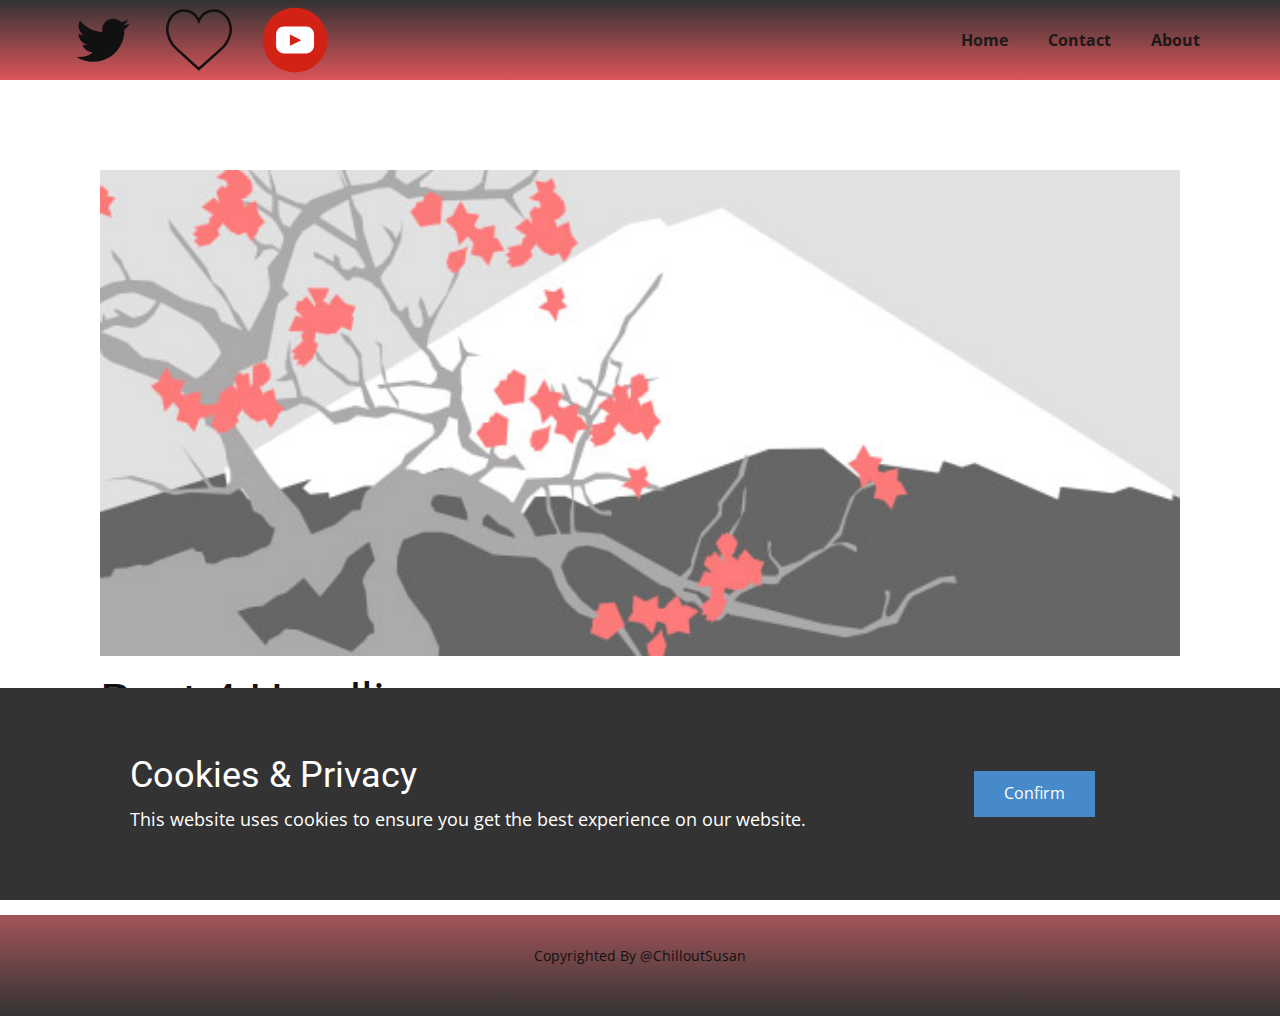
<file: blog/post-3.html>
<!DOCTYPE html>
<html style="font-size: 16px;" lang="en"><head>
    <meta name="viewport" content="width=device-width, initial-scale=1.0">
    <meta charset="utf-8">
    <meta name="keywords" content="Post 1 Headline">
    <meta name="description" content="">
    <title>Post 4 Headline</title>
    <link rel="stylesheet" href="/nicepage.css" media="screen">
<link rel="stylesheet" href="/Post-Template.css" media="screen">
    <script class="u-script" type="text/javascript" src="/jquery.js" defer=""></script>
    <script class="u-script" type="text/javascript" src="/nicepage.js" defer=""></script>
    <link id="u-theme-google-font" rel="stylesheet" href="/fonts.css">
    
    
    
    <script type="application/ld+json">{
		"@context": "http://schema.org",
		"@type": "Organization",
		"name": "Site1",
		"sameAs": [
				"twitter.com/pantsuvr",
				"https://patreon.com/PantsuVR",
				"https://www.youtube.com/@PantsuVR"
		]
}</script>
  <meta data-intl-tel-input-cdn-path="intlTelInput/"></head>
  <body data-path-to-root="/" data-include-products="false" class="u-body u-xl-mode" data-lang="en"><header class="u-clearfix u-gradient u-header u-header" id="sec-60a2"><div class="u-clearfix u-sheet u-sheet-1">
        <nav class="u-menu u-menu-one-level u-offcanvas u-menu-1">
          <div class="menu-collapse" style="font-size: 1rem; letter-spacing: 0px; font-weight: 700;">
            <a class="u-button-style u-custom-border u-custom-border-color u-custom-borders u-custom-left-right-menu-spacing u-custom-padding-bottom u-custom-text-color u-custom-top-bottom-menu-spacing u-nav-link u-text-active-palette-1-base u-text-hover-palette-2-base" href="#">
              <svg class="u-svg-link" viewBox="0 0 24 24"><use xlink:href="#menu-hamburger"></use></svg>
              <svg class="u-svg-content" version="1.1" id="menu-hamburger" viewBox="0 0 16 16" x="0px" y="0px" xmlns:xlink="http://www.w3.org/1999/xlink" xmlns="http://www.w3.org/2000/svg"><g><rect y="1" width="16" height="2"></rect><rect y="7" width="16" height="2"></rect><rect y="13" width="16" height="2"></rect>
</g></svg>
            </a>
          </div>
          <div class="u-custom-menu u-nav-container">
            <ul class="u-nav u-spacing-20 u-unstyled u-nav-1"><li class="u-nav-item"><a class="u-button-style u-nav-link u-text-active-palette-1-base u-text-grey-90 u-text-hover-palette-2-base" href="/Home.html" style="padding: 10px;">Home</a>
</li><li class="u-nav-item"><a class="u-button-style u-nav-link u-text-active-palette-1-base u-text-grey-90 u-text-hover-palette-2-base" href="/Contact.html" style="padding: 10px;">Contact</a>
</li><li class="u-nav-item"><a class="u-button-style u-nav-link u-text-active-palette-1-base u-text-grey-90 u-text-hover-palette-2-base" href="/About.html" style="padding: 10px;">About</a>
</li></ul>
          </div>
          <div class="u-custom-menu u-nav-container-collapse">
            <div class="u-black u-container-style u-inner-container-layout u-opacity u-opacity-95 u-sidenav">
              <div class="u-inner-container-layout u-sidenav-overflow">
                <div class="u-menu-close"></div>
                <ul class="u-align-center u-nav u-popupmenu-items u-unstyled u-nav-2"><li class="u-nav-item"><a class="u-button-style u-nav-link" href="/Home.html">Home</a>
</li><li class="u-nav-item"><a class="u-button-style u-nav-link" href="/Contact.html">Contact</a>
</li><li class="u-nav-item"><a class="u-button-style u-nav-link" href="/About.html">About</a>
</li></ul>
              </div>
            </div>
            <div class="u-black u-menu-overlay u-opacity u-opacity-70"></div>
          </div>
        </nav>
        <div class="u-social-icons u-spacing-30 u-social-icons-1">
          <a class="u-social-url" target="_blank" href="/twitter.com/pantsuvr" title="twitter"><span class="u-icon u-icon-circle u-social-icon u-social-twitter u-icon-1"><svg class="u-svg-link" preserveAspectRatio="xMidYMin slice" viewBox="0 0 112 112" style=""><use xlink:href="#svg-0987"></use></svg><svg class="u-svg-content" viewBox="0 0 112 112" x="0px" y="0px" id="svg-0987"><path d="M92.2,38.2c0,0.8,0,1.6,0,2.3c0,24.3-18.6,52.4-52.6,52.4c-10.6,0.1-20.2-2.9-28.5-8.2 c1.4,0.2,2.9,0.2,4.4,0.2c8.7,0,16.7-2.9,23-7.9c-8.1-0.2-14.9-5.5-17.3-12.8c1.1,0.2,2.4,0.2,3.4,0.2c1.6,0,3.3-0.2,4.8-0.7 c-8.4-1.6-14.9-9.2-14.9-18c0-0.2,0-0.2,0-0.2c2.5,1.4,5.4,2.2,8.4,2.3c-5-3.3-8.3-8.9-8.3-15.4c0-3.4,1-6.5,2.5-9.2 c9.1,11.1,22.7,18.5,38,19.2c-0.2-1.4-0.4-2.8-0.4-4.3c0.1-10,8.3-18.2,18.5-18.2c5.4,0,10.1,2.2,13.5,5.7c4.3-0.8,8.1-2.3,11.7-4.5 c-1.4,4.3-4.3,7.9-8.1,10.1c3.7-0.4,7.3-1.4,10.6-2.9C98.9,32.3,95.7,35.5,92.2,38.2z"></path></svg></span>
          </a>
          <a class="u-social-url" target="_blank" href="https://patreon.com/PantsuVR" title="patreon"><span class="u-icon u-social-icon u-social-instagram u-icon-2"><svg class="u-svg-link" preserveAspectRatio="xMidYMin slice" viewBox="0 0 51.997 51.997" style=""><use xlink:href="#svg-712f"></use></svg><svg class="u-svg-content" viewBox="0 0 51.997 51.997" x="0px" y="0px" id="svg-712f" style="enable-background:new 0 0 51.997 51.997;"><g><path d="M51.911,16.242C51.152,7.888,45.239,1.827,37.839,1.827c-4.93,0-9.444,2.653-11.984,6.905
		c-2.517-4.307-6.846-6.906-11.697-6.906c-7.399,0-13.313,6.061-14.071,14.415c-0.06,0.369-0.306,2.311,0.442,5.478
		c1.078,4.568,3.568,8.723,7.199,12.013l18.115,16.439l18.426-16.438c3.631-3.291,6.121-7.445,7.199-12.014
		C52.216,18.553,51.97,16.611,51.911,16.242z M49.521,21.261c-0.984,4.172-3.265,7.973-6.59,10.985L25.855,47.481L9.072,32.25
		c-3.331-3.018-5.611-6.818-6.596-10.99c-0.708-2.997-0.417-4.69-0.416-4.701l0.015-0.101C2.725,9.139,7.806,3.826,14.158,3.826
		c4.687,0,8.813,2.88,10.771,7.515l0.921,2.183l0.921-2.183c1.927-4.564,6.271-7.514,11.069-7.514
		c6.351,0,11.433,5.313,12.096,12.727C49.938,16.57,50.229,18.264,49.521,21.261z"></path>
</g></svg></span>
          </a>
          <a class="u-social-url" target="_blank" data-type="YouTube" title="YouTube" href="https://www.youtube.com/@PantsuVR"><span class="u-icon u-social-icon u-social-youtube u-icon-3"><svg class="u-svg-link" preserveAspectRatio="xMidYMin slice" viewBox="0 0 112 112" style=""><use xlink:href="#svg-3290"></use></svg><svg class="u-svg-content" viewBox="0 0 112 112" x="0" y="0" id="svg-3290"><circle fill="currentColor" cx="56.1" cy="56.1" r="55"></circle><path fill="#FFFFFF" d="M74.9,33.3H37.3c-7.4,0-13.4,6-13.4,13.4v18.8c0,7.4,6,13.4,13.4,13.4h37.6c7.4,0,13.4-6,13.4-13.4V46.7 C88.3,39.3,82.3,33.3,74.9,33.3L74.9,33.3z M65.9,57l-17.6,8.4c-0.5,0.2-1-0.1-1-0.6V47.5c0-0.5,0.6-0.9,1-0.6l17.6,8.9 C66.4,56,66.4,56.8,65.9,57L65.9,57z"></path></svg></span>
          </a>
        </div>
      </div></header>
    <section class="u-align-center u-clearfix u-section-1" id="sec-d421">
      <div class="u-clearfix u-sheet u-valign-middle-md u-valign-middle-sm u-valign-middle-xs u-sheet-1"><!--post_details--><!--post_details_options_json--><!--{"source":""}--><!--/post_details_options_json--><!--blog_post-->
        <div class="u-container-style u-expanded-width u-post-details u-post-details-1">
          <div class="u-container-layout u-valign-middle u-container-layout-1"><!--blog_post_image-->
            <img alt="" class="u-blog-control u-expanded-width u-image u-image-default lazyload u-image-1" data-src="/images/0fd3416c.jpeg" src="/images/0fd3416c.jpeg"><!--/blog_post_image--><!--blog_post_header-->
            <h2 class="u-blog-control u-text u-text-1">Post 4 Headline</h2><!--/blog_post_header--><!--blog_post_metadata-->
            <div class="u-blog-control u-metadata u-metadata-1"><!--blog_post_metadata_date-->
              <span class="u-meta-date u-meta-icon">May 11, 2024</span><!--/blog_post_metadata_date--><!--blog_post_metadata_category-->
              <!--/blog_post_metadata_category--><!--blog_post_metadata_comments-->
              <!--/blog_post_metadata_comments-->
            </div><!--/blog_post_metadata--><!--blog_post_content-->
            <div class="u-align-justify u-blog-control u-post-content u-text u-text-2 fr-view">
  Sample small text. Lorem ipsum dolor sit amet.
  </div><!--/blog_post_content-->
          </div>
        </div><!--/blog_post--><!--/post_details-->
      </div>
    </section>
    
    
    
    <footer class="u-align-center u-clearfix u-footer u-gradient u-footer" id="sec-61d0"><div class="u-clearfix u-sheet u-sheet-1">
        <p class="u-small-text u-text u-text-variant u-text-1">Copyrighted By @ChilloutSusan<br>
        </p>
      </div></footer><section class="u-align-center u-clearfix u-cookies-consent u-grey-80 u-cookies-consent" id="sec-db27">
      <div class="u-clearfix u-sheet u-valign-middle u-sheet-1">
        <div class="u-clearfix u-expanded-width u-layout-wrap u-layout-wrap-1">
          <div class="u-gutter-0 u-layout">
            <div class="u-layout-row">
              <div class="u-container-style u-layout-cell u-left-cell u-size-43-md u-size-43-sm u-size-43-xs u-size-46-lg u-size-46-xl u-layout-cell-1">
                <div class="u-container-layout u-valign-middle u-container-layout-1">
                  <h3 class="u-text u-text-default u-text-1">Cookies &amp; Privacy</h3>
                  <p class="u-text u-text-default u-text-2">This website uses cookies to ensure you get the best experience on our website.</p>
                </div>
              </div>
              <div class="u-align-left u-container-style u-layout-cell u-right-cell u-size-14-lg u-size-14-xl u-size-17-md u-size-17-sm u-size-17-xs u-layout-cell-2">
                <div class="u-container-layout u-valign-middle-lg u-valign-middle-md u-valign-middle-xl u-valign-top-sm u-valign-top-xs u-container-layout-2">
                  <a href="###" class="u-btn u-button-confirm u-button-style u-palette-1-base u-btn-1">Confirm</a>
                </div>
              </div>
            </div>
          </div>
        </div>
      </div>
    <style> .u-cookies-consent {
  background-image: none;
}

.u-cookies-consent .u-sheet-1 {
  min-height: 212px;
}

.u-cookies-consent .u-layout-wrap-1 {
  margin-top: 30px;
  margin-bottom: 30px;
}

.u-cookies-consent .u-layout-cell-1 {
  min-height: 152px;
}

.u-cookies-consent .u-container-layout-1 {
  padding: 30px 60px;
}

.u-cookies-consent .u-text-1 {
  margin-top: 0;
  margin-right: 20px;
  margin-bottom: 0;
}

.u-cookies-consent .u-text-2 {
  margin: 8px 20px 0 0;
}

.u-cookies-consent .u-layout-cell-2 {
  min-height: 152px;
}

.u-cookies-consent .u-container-layout-2 {
  padding: 30px;
}

.u-cookies-consent .u-btn-1 {
  margin: 0 auto 0 0;
}

@media (max-width: 1199px) {
  .u-cookies-consent .u-sheet-1 {
    min-height: 131px;
  }

  .u-cookies-consent .u-layout-cell-1 {
    min-height: 125px;
  }

  .u-cookies-consent .u-text-1 {
    margin-right: 0;
  }

  .u-cookies-consent .u-text-2 {
    margin-right: 0;
  }

  .u-cookies-consent .u-layout-cell-2 {
    min-height: 125px;
  }
}

@media (max-width: 991px) {
  .u-cookies-consent .u-sheet-1 {
    min-height: 106px;
  }

  .u-cookies-consent .u-layout-cell-1 {
    min-height: 100px;
  }

  .u-cookies-consent .u-container-layout-1 {
    padding-left: 30px;
    padding-right: 30px;
  }

  .u-cookies-consent .u-layout-cell-2 {
    min-height: 100px;
  }
}

@media (max-width: 767px) {
  .u-cookies-consent .u-sheet-1 {
    min-height: 225px;
  }

  .u-cookies-consent .u-layout-cell-1 {
    min-height: 154px;
  }

  .u-cookies-consent .u-container-layout-1 {
    padding-left: 10px;
    padding-right: 10px;
    padding-bottom: 20px;
  }

  .u-cookies-consent .u-layout-cell-2 {
    min-height: 65px;
  }

  .u-cookies-consent .u-container-layout-2 {
    padding: 10px;
  }
}

@media (max-width: 575px) {
  .u-cookies-consent .u-sheet-1 {
    min-height: 121px;
  }

  .u-cookies-consent .u-layout-cell-1 {
    min-height: 100px;
  }

  .u-cookies-consent .u-layout-cell-2 {
    min-height: 15px;
  }
}</style></section>
  
</body></html>
</file>
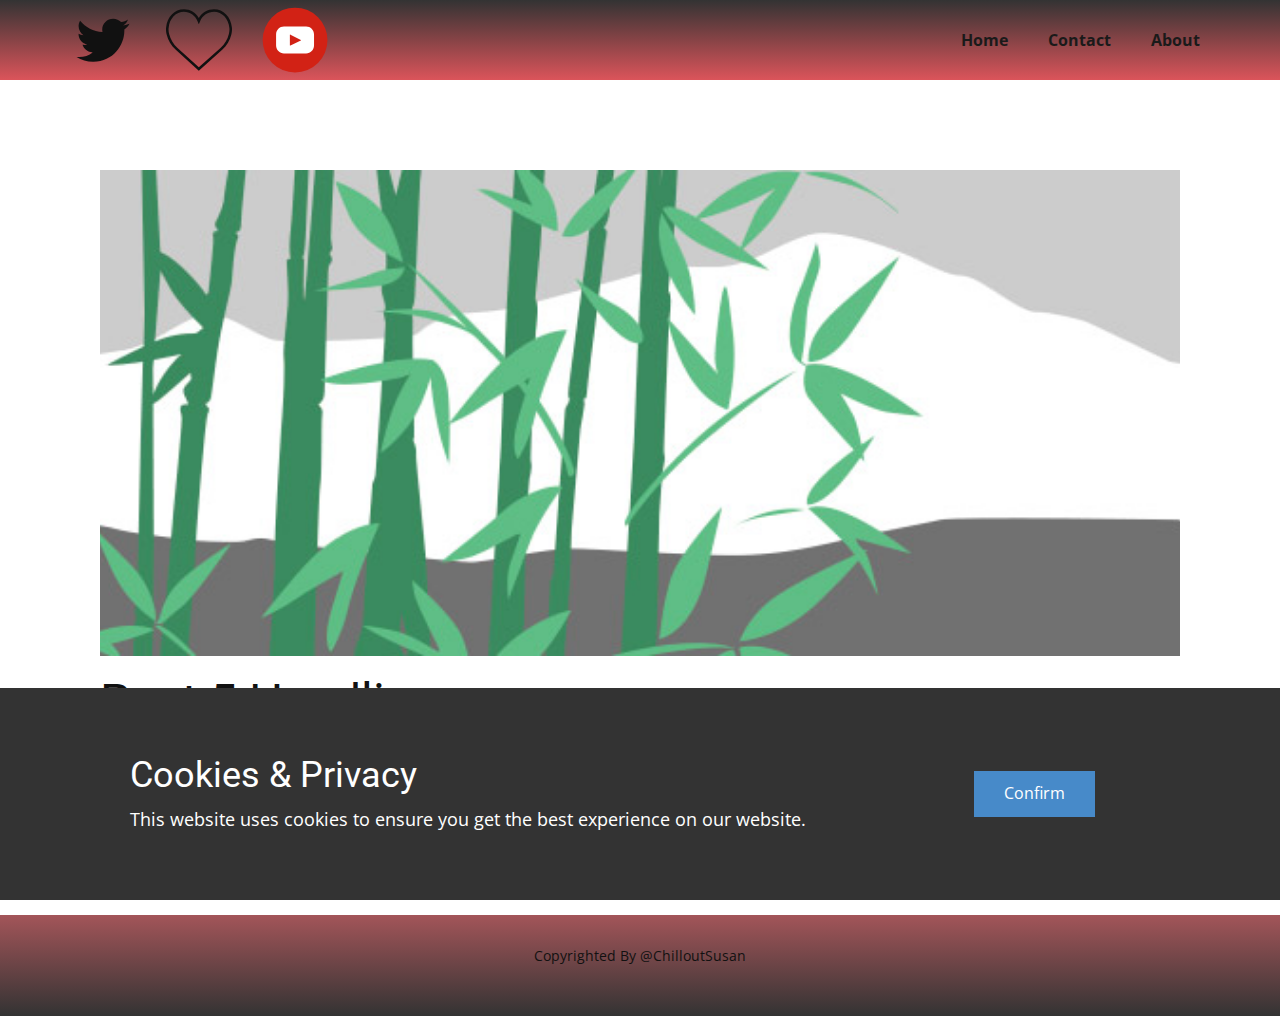
<file: blog/post-4.html>
<!DOCTYPE html>
<html style="font-size: 16px;" lang="en"><head>
    <meta name="viewport" content="width=device-width, initial-scale=1.0">
    <meta charset="utf-8">
    <meta name="keywords" content="Post 1 Headline">
    <meta name="description" content="">
    <title>Post 5 Headline</title>
    <link rel="stylesheet" href="/nicepage.css" media="screen">
<link rel="stylesheet" href="/Post-Template.css" media="screen">
    <script class="u-script" type="text/javascript" src="/jquery.js" defer=""></script>
    <script class="u-script" type="text/javascript" src="/nicepage.js" defer=""></script>
    <link id="u-theme-google-font" rel="stylesheet" href="/fonts.css">
    
    
    
    <script type="application/ld+json">{
		"@context": "http://schema.org",
		"@type": "Organization",
		"name": "Site1",
		"sameAs": [
				"twitter.com/pantsuvr",
				"https://patreon.com/PantsuVR",
				"https://www.youtube.com/@PantsuVR"
		]
}</script>
  <meta data-intl-tel-input-cdn-path="intlTelInput/"></head>
  <body data-path-to-root="/" data-include-products="false" class="u-body u-xl-mode" data-lang="en"><header class="u-clearfix u-gradient u-header u-header" id="sec-60a2"><div class="u-clearfix u-sheet u-sheet-1">
        <nav class="u-menu u-menu-one-level u-offcanvas u-menu-1">
          <div class="menu-collapse" style="font-size: 1rem; letter-spacing: 0px; font-weight: 700;">
            <a class="u-button-style u-custom-border u-custom-border-color u-custom-borders u-custom-left-right-menu-spacing u-custom-padding-bottom u-custom-text-color u-custom-top-bottom-menu-spacing u-nav-link u-text-active-palette-1-base u-text-hover-palette-2-base" href="#">
              <svg class="u-svg-link" viewBox="0 0 24 24"><use xlink:href="#menu-hamburger"></use></svg>
              <svg class="u-svg-content" version="1.1" id="menu-hamburger" viewBox="0 0 16 16" x="0px" y="0px" xmlns:xlink="http://www.w3.org/1999/xlink" xmlns="http://www.w3.org/2000/svg"><g><rect y="1" width="16" height="2"></rect><rect y="7" width="16" height="2"></rect><rect y="13" width="16" height="2"></rect>
</g></svg>
            </a>
          </div>
          <div class="u-custom-menu u-nav-container">
            <ul class="u-nav u-spacing-20 u-unstyled u-nav-1"><li class="u-nav-item"><a class="u-button-style u-nav-link u-text-active-palette-1-base u-text-grey-90 u-text-hover-palette-2-base" href="/Home.html" style="padding: 10px;">Home</a>
</li><li class="u-nav-item"><a class="u-button-style u-nav-link u-text-active-palette-1-base u-text-grey-90 u-text-hover-palette-2-base" href="/Contact.html" style="padding: 10px;">Contact</a>
</li><li class="u-nav-item"><a class="u-button-style u-nav-link u-text-active-palette-1-base u-text-grey-90 u-text-hover-palette-2-base" href="/About.html" style="padding: 10px;">About</a>
</li></ul>
          </div>
          <div class="u-custom-menu u-nav-container-collapse">
            <div class="u-black u-container-style u-inner-container-layout u-opacity u-opacity-95 u-sidenav">
              <div class="u-inner-container-layout u-sidenav-overflow">
                <div class="u-menu-close"></div>
                <ul class="u-align-center u-nav u-popupmenu-items u-unstyled u-nav-2"><li class="u-nav-item"><a class="u-button-style u-nav-link" href="/Home.html">Home</a>
</li><li class="u-nav-item"><a class="u-button-style u-nav-link" href="/Contact.html">Contact</a>
</li><li class="u-nav-item"><a class="u-button-style u-nav-link" href="/About.html">About</a>
</li></ul>
              </div>
            </div>
            <div class="u-black u-menu-overlay u-opacity u-opacity-70"></div>
          </div>
        </nav>
        <div class="u-social-icons u-spacing-30 u-social-icons-1">
          <a class="u-social-url" target="_blank" href="/twitter.com/pantsuvr" title="twitter"><span class="u-icon u-icon-circle u-social-icon u-social-twitter u-icon-1"><svg class="u-svg-link" preserveAspectRatio="xMidYMin slice" viewBox="0 0 112 112" style=""><use xlink:href="#svg-0987"></use></svg><svg class="u-svg-content" viewBox="0 0 112 112" x="0px" y="0px" id="svg-0987"><path d="M92.2,38.2c0,0.8,0,1.6,0,2.3c0,24.3-18.6,52.4-52.6,52.4c-10.6,0.1-20.2-2.9-28.5-8.2 c1.4,0.2,2.9,0.2,4.4,0.2c8.7,0,16.7-2.9,23-7.9c-8.1-0.2-14.9-5.5-17.3-12.8c1.1,0.2,2.4,0.2,3.4,0.2c1.6,0,3.3-0.2,4.8-0.7 c-8.4-1.6-14.9-9.2-14.9-18c0-0.2,0-0.2,0-0.2c2.5,1.4,5.4,2.2,8.4,2.3c-5-3.3-8.3-8.9-8.3-15.4c0-3.4,1-6.5,2.5-9.2 c9.1,11.1,22.7,18.5,38,19.2c-0.2-1.4-0.4-2.8-0.4-4.3c0.1-10,8.3-18.2,18.5-18.2c5.4,0,10.1,2.2,13.5,5.7c4.3-0.8,8.1-2.3,11.7-4.5 c-1.4,4.3-4.3,7.9-8.1,10.1c3.7-0.4,7.3-1.4,10.6-2.9C98.9,32.3,95.7,35.5,92.2,38.2z"></path></svg></span>
          </a>
          <a class="u-social-url" target="_blank" href="https://patreon.com/PantsuVR" title="patreon"><span class="u-icon u-social-icon u-social-instagram u-icon-2"><svg class="u-svg-link" preserveAspectRatio="xMidYMin slice" viewBox="0 0 51.997 51.997" style=""><use xlink:href="#svg-712f"></use></svg><svg class="u-svg-content" viewBox="0 0 51.997 51.997" x="0px" y="0px" id="svg-712f" style="enable-background:new 0 0 51.997 51.997;"><g><path d="M51.911,16.242C51.152,7.888,45.239,1.827,37.839,1.827c-4.93,0-9.444,2.653-11.984,6.905
		c-2.517-4.307-6.846-6.906-11.697-6.906c-7.399,0-13.313,6.061-14.071,14.415c-0.06,0.369-0.306,2.311,0.442,5.478
		c1.078,4.568,3.568,8.723,7.199,12.013l18.115,16.439l18.426-16.438c3.631-3.291,6.121-7.445,7.199-12.014
		C52.216,18.553,51.97,16.611,51.911,16.242z M49.521,21.261c-0.984,4.172-3.265,7.973-6.59,10.985L25.855,47.481L9.072,32.25
		c-3.331-3.018-5.611-6.818-6.596-10.99c-0.708-2.997-0.417-4.69-0.416-4.701l0.015-0.101C2.725,9.139,7.806,3.826,14.158,3.826
		c4.687,0,8.813,2.88,10.771,7.515l0.921,2.183l0.921-2.183c1.927-4.564,6.271-7.514,11.069-7.514
		c6.351,0,11.433,5.313,12.096,12.727C49.938,16.57,50.229,18.264,49.521,21.261z"></path>
</g></svg></span>
          </a>
          <a class="u-social-url" target="_blank" data-type="YouTube" title="YouTube" href="https://www.youtube.com/@PantsuVR"><span class="u-icon u-social-icon u-social-youtube u-icon-3"><svg class="u-svg-link" preserveAspectRatio="xMidYMin slice" viewBox="0 0 112 112" style=""><use xlink:href="#svg-3290"></use></svg><svg class="u-svg-content" viewBox="0 0 112 112" x="0" y="0" id="svg-3290"><circle fill="currentColor" cx="56.1" cy="56.1" r="55"></circle><path fill="#FFFFFF" d="M74.9,33.3H37.3c-7.4,0-13.4,6-13.4,13.4v18.8c0,7.4,6,13.4,13.4,13.4h37.6c7.4,0,13.4-6,13.4-13.4V46.7 C88.3,39.3,82.3,33.3,74.9,33.3L74.9,33.3z M65.9,57l-17.6,8.4c-0.5,0.2-1-0.1-1-0.6V47.5c0-0.5,0.6-0.9,1-0.6l17.6,8.9 C66.4,56,66.4,56.8,65.9,57L65.9,57z"></path></svg></span>
          </a>
        </div>
      </div></header>
    <section class="u-align-center u-clearfix u-section-1" id="sec-d421">
      <div class="u-clearfix u-sheet u-valign-middle-md u-valign-middle-sm u-valign-middle-xs u-sheet-1"><!--post_details--><!--post_details_options_json--><!--{"source":""}--><!--/post_details_options_json--><!--blog_post-->
        <div class="u-container-style u-expanded-width u-post-details u-post-details-1">
          <div class="u-container-layout u-valign-middle u-container-layout-1"><!--blog_post_image-->
            <img alt="" class="u-blog-control u-expanded-width u-image u-image-default lazyload u-image-1" data-src="/images/68f64b9d.jpeg" src="/images/68f64b9d.jpeg"><!--/blog_post_image--><!--blog_post_header-->
            <h2 class="u-blog-control u-text u-text-1">Post 5 Headline</h2><!--/blog_post_header--><!--blog_post_metadata-->
            <div class="u-blog-control u-metadata u-metadata-1"><!--blog_post_metadata_date-->
              <span class="u-meta-date u-meta-icon">May 11, 2024</span><!--/blog_post_metadata_date--><!--blog_post_metadata_category-->
              <!--/blog_post_metadata_category--><!--blog_post_metadata_comments-->
              <!--/blog_post_metadata_comments-->
            </div><!--/blog_post_metadata--><!--blog_post_content-->
            <div class="u-align-justify u-blog-control u-post-content u-text u-text-2 fr-view">
  Sample small text. Lorem ipsum dolor sit amet.
  </div><!--/blog_post_content-->
          </div>
        </div><!--/blog_post--><!--/post_details-->
      </div>
    </section>
    
    
    
    <footer class="u-align-center u-clearfix u-footer u-gradient u-footer" id="sec-61d0"><div class="u-clearfix u-sheet u-sheet-1">
        <p class="u-small-text u-text u-text-variant u-text-1">Copyrighted By @ChilloutSusan<br>
        </p>
      </div></footer><section class="u-align-center u-clearfix u-cookies-consent u-grey-80 u-cookies-consent" id="sec-db27">
      <div class="u-clearfix u-sheet u-valign-middle u-sheet-1">
        <div class="u-clearfix u-expanded-width u-layout-wrap u-layout-wrap-1">
          <div class="u-gutter-0 u-layout">
            <div class="u-layout-row">
              <div class="u-container-style u-layout-cell u-left-cell u-size-43-md u-size-43-sm u-size-43-xs u-size-46-lg u-size-46-xl u-layout-cell-1">
                <div class="u-container-layout u-valign-middle u-container-layout-1">
                  <h3 class="u-text u-text-default u-text-1">Cookies &amp; Privacy</h3>
                  <p class="u-text u-text-default u-text-2">This website uses cookies to ensure you get the best experience on our website.</p>
                </div>
              </div>
              <div class="u-align-left u-container-style u-layout-cell u-right-cell u-size-14-lg u-size-14-xl u-size-17-md u-size-17-sm u-size-17-xs u-layout-cell-2">
                <div class="u-container-layout u-valign-middle-lg u-valign-middle-md u-valign-middle-xl u-valign-top-sm u-valign-top-xs u-container-layout-2">
                  <a href="###" class="u-btn u-button-confirm u-button-style u-palette-1-base u-btn-1">Confirm</a>
                </div>
              </div>
            </div>
          </div>
        </div>
      </div>
    <style> .u-cookies-consent {
  background-image: none;
}

.u-cookies-consent .u-sheet-1 {
  min-height: 212px;
}

.u-cookies-consent .u-layout-wrap-1 {
  margin-top: 30px;
  margin-bottom: 30px;
}

.u-cookies-consent .u-layout-cell-1 {
  min-height: 152px;
}

.u-cookies-consent .u-container-layout-1 {
  padding: 30px 60px;
}

.u-cookies-consent .u-text-1 {
  margin-top: 0;
  margin-right: 20px;
  margin-bottom: 0;
}

.u-cookies-consent .u-text-2 {
  margin: 8px 20px 0 0;
}

.u-cookies-consent .u-layout-cell-2 {
  min-height: 152px;
}

.u-cookies-consent .u-container-layout-2 {
  padding: 30px;
}

.u-cookies-consent .u-btn-1 {
  margin: 0 auto 0 0;
}

@media (max-width: 1199px) {
  .u-cookies-consent .u-sheet-1 {
    min-height: 131px;
  }

  .u-cookies-consent .u-layout-cell-1 {
    min-height: 125px;
  }

  .u-cookies-consent .u-text-1 {
    margin-right: 0;
  }

  .u-cookies-consent .u-text-2 {
    margin-right: 0;
  }

  .u-cookies-consent .u-layout-cell-2 {
    min-height: 125px;
  }
}

@media (max-width: 991px) {
  .u-cookies-consent .u-sheet-1 {
    min-height: 106px;
  }

  .u-cookies-consent .u-layout-cell-1 {
    min-height: 100px;
  }

  .u-cookies-consent .u-container-layout-1 {
    padding-left: 30px;
    padding-right: 30px;
  }

  .u-cookies-consent .u-layout-cell-2 {
    min-height: 100px;
  }
}

@media (max-width: 767px) {
  .u-cookies-consent .u-sheet-1 {
    min-height: 225px;
  }

  .u-cookies-consent .u-layout-cell-1 {
    min-height: 154px;
  }

  .u-cookies-consent .u-container-layout-1 {
    padding-left: 10px;
    padding-right: 10px;
    padding-bottom: 20px;
  }

  .u-cookies-consent .u-layout-cell-2 {
    min-height: 65px;
  }

  .u-cookies-consent .u-container-layout-2 {
    padding: 10px;
  }
}

@media (max-width: 575px) {
  .u-cookies-consent .u-sheet-1 {
    min-height: 121px;
  }

  .u-cookies-consent .u-layout-cell-1 {
    min-height: 100px;
  }

  .u-cookies-consent .u-layout-cell-2 {
    min-height: 15px;
  }
}</style></section>
  
</body></html>
</file>
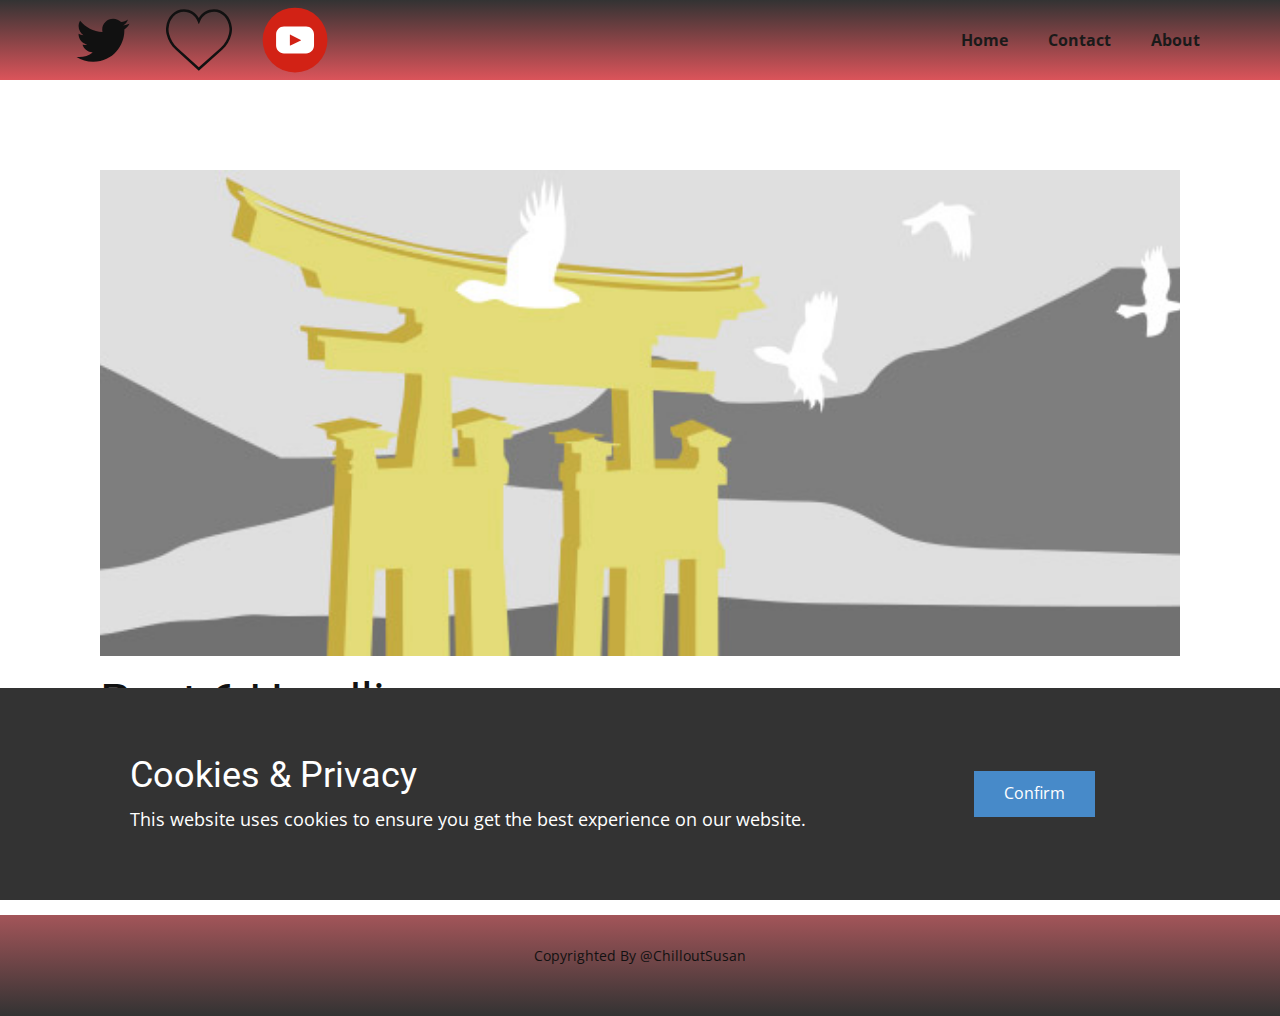
<file: blog/post-5.html>
<!DOCTYPE html>
<html style="font-size: 16px;" lang="en"><head>
    <meta name="viewport" content="width=device-width, initial-scale=1.0">
    <meta charset="utf-8">
    <meta name="keywords" content="Post 1 Headline">
    <meta name="description" content="">
    <title>Post 6 Headline</title>
    <link rel="stylesheet" href="/nicepage.css" media="screen">
<link rel="stylesheet" href="/Post-Template.css" media="screen">
    <script class="u-script" type="text/javascript" src="/jquery.js" defer=""></script>
    <script class="u-script" type="text/javascript" src="/nicepage.js" defer=""></script>
    <link id="u-theme-google-font" rel="stylesheet" href="/fonts.css">
    
    
    
    <script type="application/ld+json">{
		"@context": "http://schema.org",
		"@type": "Organization",
		"name": "Site1",
		"sameAs": [
				"twitter.com/pantsuvr",
				"https://patreon.com/PantsuVR",
				"https://www.youtube.com/@PantsuVR"
		]
}</script>
  <meta data-intl-tel-input-cdn-path="intlTelInput/"></head>
  <body data-path-to-root="/" data-include-products="false" class="u-body u-xl-mode" data-lang="en"><header class="u-clearfix u-gradient u-header u-header" id="sec-60a2"><div class="u-clearfix u-sheet u-sheet-1">
        <nav class="u-menu u-menu-one-level u-offcanvas u-menu-1">
          <div class="menu-collapse" style="font-size: 1rem; letter-spacing: 0px; font-weight: 700;">
            <a class="u-button-style u-custom-border u-custom-border-color u-custom-borders u-custom-left-right-menu-spacing u-custom-padding-bottom u-custom-text-color u-custom-top-bottom-menu-spacing u-nav-link u-text-active-palette-1-base u-text-hover-palette-2-base" href="#">
              <svg class="u-svg-link" viewBox="0 0 24 24"><use xlink:href="#menu-hamburger"></use></svg>
              <svg class="u-svg-content" version="1.1" id="menu-hamburger" viewBox="0 0 16 16" x="0px" y="0px" xmlns:xlink="http://www.w3.org/1999/xlink" xmlns="http://www.w3.org/2000/svg"><g><rect y="1" width="16" height="2"></rect><rect y="7" width="16" height="2"></rect><rect y="13" width="16" height="2"></rect>
</g></svg>
            </a>
          </div>
          <div class="u-custom-menu u-nav-container">
            <ul class="u-nav u-spacing-20 u-unstyled u-nav-1"><li class="u-nav-item"><a class="u-button-style u-nav-link u-text-active-palette-1-base u-text-grey-90 u-text-hover-palette-2-base" href="/Home.html" style="padding: 10px;">Home</a>
</li><li class="u-nav-item"><a class="u-button-style u-nav-link u-text-active-palette-1-base u-text-grey-90 u-text-hover-palette-2-base" href="/Contact.html" style="padding: 10px;">Contact</a>
</li><li class="u-nav-item"><a class="u-button-style u-nav-link u-text-active-palette-1-base u-text-grey-90 u-text-hover-palette-2-base" href="/About.html" style="padding: 10px;">About</a>
</li></ul>
          </div>
          <div class="u-custom-menu u-nav-container-collapse">
            <div class="u-black u-container-style u-inner-container-layout u-opacity u-opacity-95 u-sidenav">
              <div class="u-inner-container-layout u-sidenav-overflow">
                <div class="u-menu-close"></div>
                <ul class="u-align-center u-nav u-popupmenu-items u-unstyled u-nav-2"><li class="u-nav-item"><a class="u-button-style u-nav-link" href="/Home.html">Home</a>
</li><li class="u-nav-item"><a class="u-button-style u-nav-link" href="/Contact.html">Contact</a>
</li><li class="u-nav-item"><a class="u-button-style u-nav-link" href="/About.html">About</a>
</li></ul>
              </div>
            </div>
            <div class="u-black u-menu-overlay u-opacity u-opacity-70"></div>
          </div>
        </nav>
        <div class="u-social-icons u-spacing-30 u-social-icons-1">
          <a class="u-social-url" target="_blank" href="/twitter.com/pantsuvr" title="twitter"><span class="u-icon u-icon-circle u-social-icon u-social-twitter u-icon-1"><svg class="u-svg-link" preserveAspectRatio="xMidYMin slice" viewBox="0 0 112 112" style=""><use xlink:href="#svg-0987"></use></svg><svg class="u-svg-content" viewBox="0 0 112 112" x="0px" y="0px" id="svg-0987"><path d="M92.2,38.2c0,0.8,0,1.6,0,2.3c0,24.3-18.6,52.4-52.6,52.4c-10.6,0.1-20.2-2.9-28.5-8.2 c1.4,0.2,2.9,0.2,4.4,0.2c8.7,0,16.7-2.9,23-7.9c-8.1-0.2-14.9-5.5-17.3-12.8c1.1,0.2,2.4,0.2,3.4,0.2c1.6,0,3.3-0.2,4.8-0.7 c-8.4-1.6-14.9-9.2-14.9-18c0-0.2,0-0.2,0-0.2c2.5,1.4,5.4,2.2,8.4,2.3c-5-3.3-8.3-8.9-8.3-15.4c0-3.4,1-6.5,2.5-9.2 c9.1,11.1,22.7,18.5,38,19.2c-0.2-1.4-0.4-2.8-0.4-4.3c0.1-10,8.3-18.2,18.5-18.2c5.4,0,10.1,2.2,13.5,5.7c4.3-0.8,8.1-2.3,11.7-4.5 c-1.4,4.3-4.3,7.9-8.1,10.1c3.7-0.4,7.3-1.4,10.6-2.9C98.9,32.3,95.7,35.5,92.2,38.2z"></path></svg></span>
          </a>
          <a class="u-social-url" target="_blank" href="https://patreon.com/PantsuVR" title="patreon"><span class="u-icon u-social-icon u-social-instagram u-icon-2"><svg class="u-svg-link" preserveAspectRatio="xMidYMin slice" viewBox="0 0 51.997 51.997" style=""><use xlink:href="#svg-712f"></use></svg><svg class="u-svg-content" viewBox="0 0 51.997 51.997" x="0px" y="0px" id="svg-712f" style="enable-background:new 0 0 51.997 51.997;"><g><path d="M51.911,16.242C51.152,7.888,45.239,1.827,37.839,1.827c-4.93,0-9.444,2.653-11.984,6.905
		c-2.517-4.307-6.846-6.906-11.697-6.906c-7.399,0-13.313,6.061-14.071,14.415c-0.06,0.369-0.306,2.311,0.442,5.478
		c1.078,4.568,3.568,8.723,7.199,12.013l18.115,16.439l18.426-16.438c3.631-3.291,6.121-7.445,7.199-12.014
		C52.216,18.553,51.97,16.611,51.911,16.242z M49.521,21.261c-0.984,4.172-3.265,7.973-6.59,10.985L25.855,47.481L9.072,32.25
		c-3.331-3.018-5.611-6.818-6.596-10.99c-0.708-2.997-0.417-4.69-0.416-4.701l0.015-0.101C2.725,9.139,7.806,3.826,14.158,3.826
		c4.687,0,8.813,2.88,10.771,7.515l0.921,2.183l0.921-2.183c1.927-4.564,6.271-7.514,11.069-7.514
		c6.351,0,11.433,5.313,12.096,12.727C49.938,16.57,50.229,18.264,49.521,21.261z"></path>
</g></svg></span>
          </a>
          <a class="u-social-url" target="_blank" data-type="YouTube" title="YouTube" href="https://www.youtube.com/@PantsuVR"><span class="u-icon u-social-icon u-social-youtube u-icon-3"><svg class="u-svg-link" preserveAspectRatio="xMidYMin slice" viewBox="0 0 112 112" style=""><use xlink:href="#svg-3290"></use></svg><svg class="u-svg-content" viewBox="0 0 112 112" x="0" y="0" id="svg-3290"><circle fill="currentColor" cx="56.1" cy="56.1" r="55"></circle><path fill="#FFFFFF" d="M74.9,33.3H37.3c-7.4,0-13.4,6-13.4,13.4v18.8c0,7.4,6,13.4,13.4,13.4h37.6c7.4,0,13.4-6,13.4-13.4V46.7 C88.3,39.3,82.3,33.3,74.9,33.3L74.9,33.3z M65.9,57l-17.6,8.4c-0.5,0.2-1-0.1-1-0.6V47.5c0-0.5,0.6-0.9,1-0.6l17.6,8.9 C66.4,56,66.4,56.8,65.9,57L65.9,57z"></path></svg></span>
          </a>
        </div>
      </div></header>
    <section class="u-align-center u-clearfix u-section-1" id="sec-d421">
      <div class="u-clearfix u-sheet u-valign-middle-md u-valign-middle-sm u-valign-middle-xs u-sheet-1"><!--post_details--><!--post_details_options_json--><!--{"source":""}--><!--/post_details_options_json--><!--blog_post-->
        <div class="u-container-style u-expanded-width u-post-details u-post-details-1">
          <div class="u-container-layout u-valign-middle u-container-layout-1"><!--blog_post_image-->
            <img alt="" class="u-blog-control u-expanded-width u-image u-image-default lazyload u-image-1" data-src="/images/8ad73f3c.jpeg" src="/images/8ad73f3c.jpeg"><!--/blog_post_image--><!--blog_post_header-->
            <h2 class="u-blog-control u-text u-text-1">Post 6 Headline</h2><!--/blog_post_header--><!--blog_post_metadata-->
            <div class="u-blog-control u-metadata u-metadata-1"><!--blog_post_metadata_date-->
              <span class="u-meta-date u-meta-icon">May 11, 2024</span><!--/blog_post_metadata_date--><!--blog_post_metadata_category-->
              <!--/blog_post_metadata_category--><!--blog_post_metadata_comments-->
              <!--/blog_post_metadata_comments-->
            </div><!--/blog_post_metadata--><!--blog_post_content-->
            <div class="u-align-justify u-blog-control u-post-content u-text u-text-2 fr-view">
  Sample small text. Lorem ipsum dolor sit amet.
  </div><!--/blog_post_content-->
          </div>
        </div><!--/blog_post--><!--/post_details-->
      </div>
    </section>
    
    
    
    <footer class="u-align-center u-clearfix u-footer u-gradient u-footer" id="sec-61d0"><div class="u-clearfix u-sheet u-sheet-1">
        <p class="u-small-text u-text u-text-variant u-text-1">Copyrighted By @ChilloutSusan<br>
        </p>
      </div></footer><section class="u-align-center u-clearfix u-cookies-consent u-grey-80 u-cookies-consent" id="sec-db27">
      <div class="u-clearfix u-sheet u-valign-middle u-sheet-1">
        <div class="u-clearfix u-expanded-width u-layout-wrap u-layout-wrap-1">
          <div class="u-gutter-0 u-layout">
            <div class="u-layout-row">
              <div class="u-container-style u-layout-cell u-left-cell u-size-43-md u-size-43-sm u-size-43-xs u-size-46-lg u-size-46-xl u-layout-cell-1">
                <div class="u-container-layout u-valign-middle u-container-layout-1">
                  <h3 class="u-text u-text-default u-text-1">Cookies &amp; Privacy</h3>
                  <p class="u-text u-text-default u-text-2">This website uses cookies to ensure you get the best experience on our website.</p>
                </div>
              </div>
              <div class="u-align-left u-container-style u-layout-cell u-right-cell u-size-14-lg u-size-14-xl u-size-17-md u-size-17-sm u-size-17-xs u-layout-cell-2">
                <div class="u-container-layout u-valign-middle-lg u-valign-middle-md u-valign-middle-xl u-valign-top-sm u-valign-top-xs u-container-layout-2">
                  <a href="###" class="u-btn u-button-confirm u-button-style u-palette-1-base u-btn-1">Confirm</a>
                </div>
              </div>
            </div>
          </div>
        </div>
      </div>
    <style> .u-cookies-consent {
  background-image: none;
}

.u-cookies-consent .u-sheet-1 {
  min-height: 212px;
}

.u-cookies-consent .u-layout-wrap-1 {
  margin-top: 30px;
  margin-bottom: 30px;
}

.u-cookies-consent .u-layout-cell-1 {
  min-height: 152px;
}

.u-cookies-consent .u-container-layout-1 {
  padding: 30px 60px;
}

.u-cookies-consent .u-text-1 {
  margin-top: 0;
  margin-right: 20px;
  margin-bottom: 0;
}

.u-cookies-consent .u-text-2 {
  margin: 8px 20px 0 0;
}

.u-cookies-consent .u-layout-cell-2 {
  min-height: 152px;
}

.u-cookies-consent .u-container-layout-2 {
  padding: 30px;
}

.u-cookies-consent .u-btn-1 {
  margin: 0 auto 0 0;
}

@media (max-width: 1199px) {
  .u-cookies-consent .u-sheet-1 {
    min-height: 131px;
  }

  .u-cookies-consent .u-layout-cell-1 {
    min-height: 125px;
  }

  .u-cookies-consent .u-text-1 {
    margin-right: 0;
  }

  .u-cookies-consent .u-text-2 {
    margin-right: 0;
  }

  .u-cookies-consent .u-layout-cell-2 {
    min-height: 125px;
  }
}

@media (max-width: 991px) {
  .u-cookies-consent .u-sheet-1 {
    min-height: 106px;
  }

  .u-cookies-consent .u-layout-cell-1 {
    min-height: 100px;
  }

  .u-cookies-consent .u-container-layout-1 {
    padding-left: 30px;
    padding-right: 30px;
  }

  .u-cookies-consent .u-layout-cell-2 {
    min-height: 100px;
  }
}

@media (max-width: 767px) {
  .u-cookies-consent .u-sheet-1 {
    min-height: 225px;
  }

  .u-cookies-consent .u-layout-cell-1 {
    min-height: 154px;
  }

  .u-cookies-consent .u-container-layout-1 {
    padding-left: 10px;
    padding-right: 10px;
    padding-bottom: 20px;
  }

  .u-cookies-consent .u-layout-cell-2 {
    min-height: 65px;
  }

  .u-cookies-consent .u-container-layout-2 {
    padding: 10px;
  }
}

@media (max-width: 575px) {
  .u-cookies-consent .u-sheet-1 {
    min-height: 121px;
  }

  .u-cookies-consent .u-layout-cell-1 {
    min-height: 100px;
  }

  .u-cookies-consent .u-layout-cell-2 {
    min-height: 15px;
  }
}</style></section>
  
</body></html>
</file>
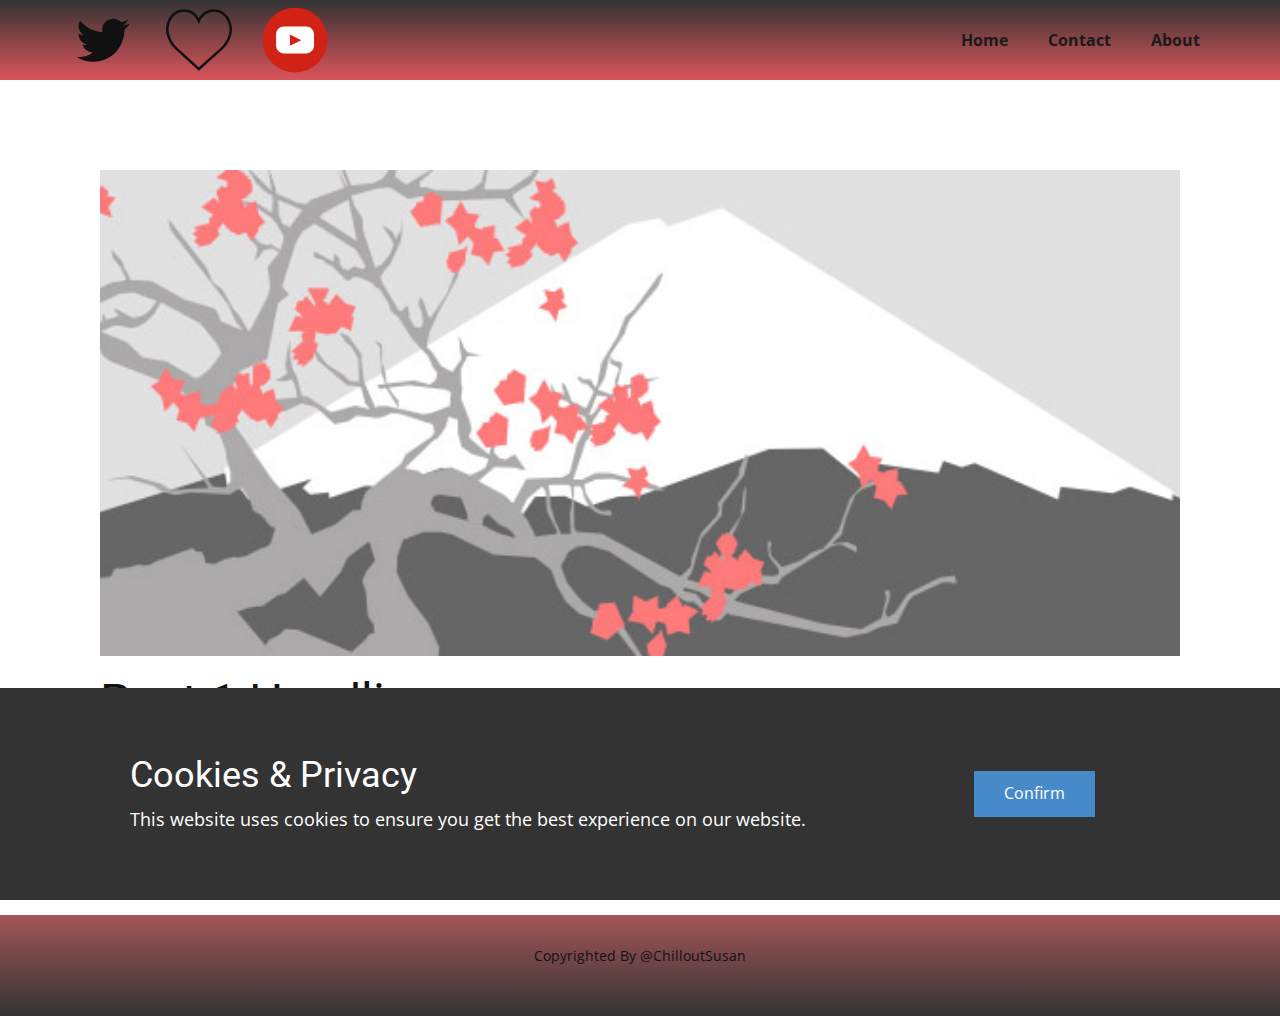
<file: blog/post.html>
<!DOCTYPE html>
<html style="font-size: 16px;" lang="en"><head>
    <meta name="viewport" content="width=device-width, initial-scale=1.0">
    <meta charset="utf-8">
    <meta name="keywords" content="Post 1 Headline">
    <meta name="description" content="">
    <title>Post 1 Headline</title>
    <link rel="stylesheet" href="/nicepage.css" media="screen">
<link rel="stylesheet" href="/Post-Template.css" media="screen">
    <script class="u-script" type="text/javascript" src="/jquery.js" defer=""></script>
    <script class="u-script" type="text/javascript" src="/nicepage.js" defer=""></script>
    <link id="u-theme-google-font" rel="stylesheet" href="/fonts.css">
    
    
    
    <script type="application/ld+json">{
		"@context": "http://schema.org",
		"@type": "Organization",
		"name": "Site1",
		"sameAs": [
				"twitter.com/pantsuvr",
				"https://patreon.com/PantsuVR",
				"https://www.youtube.com/@PantsuVR"
		]
}</script>
  <meta data-intl-tel-input-cdn-path="intlTelInput/"></head>
  <body data-path-to-root="/" data-include-products="false" class="u-body u-xl-mode" data-lang="en"><header class="u-clearfix u-gradient u-header u-header" id="sec-60a2"><div class="u-clearfix u-sheet u-sheet-1">
        <nav class="u-menu u-menu-one-level u-offcanvas u-menu-1">
          <div class="menu-collapse" style="font-size: 1rem; letter-spacing: 0px; font-weight: 700;">
            <a class="u-button-style u-custom-border u-custom-border-color u-custom-borders u-custom-left-right-menu-spacing u-custom-padding-bottom u-custom-text-color u-custom-top-bottom-menu-spacing u-nav-link u-text-active-palette-1-base u-text-hover-palette-2-base" href="#">
              <svg class="u-svg-link" viewBox="0 0 24 24"><use xlink:href="#menu-hamburger"></use></svg>
              <svg class="u-svg-content" version="1.1" id="menu-hamburger" viewBox="0 0 16 16" x="0px" y="0px" xmlns:xlink="http://www.w3.org/1999/xlink" xmlns="http://www.w3.org/2000/svg"><g><rect y="1" width="16" height="2"></rect><rect y="7" width="16" height="2"></rect><rect y="13" width="16" height="2"></rect>
</g></svg>
            </a>
          </div>
          <div class="u-custom-menu u-nav-container">
            <ul class="u-nav u-spacing-20 u-unstyled u-nav-1"><li class="u-nav-item"><a class="u-button-style u-nav-link u-text-active-palette-1-base u-text-grey-90 u-text-hover-palette-2-base" href="/Home.html" style="padding: 10px;">Home</a>
</li><li class="u-nav-item"><a class="u-button-style u-nav-link u-text-active-palette-1-base u-text-grey-90 u-text-hover-palette-2-base" href="/Contact.html" style="padding: 10px;">Contact</a>
</li><li class="u-nav-item"><a class="u-button-style u-nav-link u-text-active-palette-1-base u-text-grey-90 u-text-hover-palette-2-base" href="/About.html" style="padding: 10px;">About</a>
</li></ul>
          </div>
          <div class="u-custom-menu u-nav-container-collapse">
            <div class="u-black u-container-style u-inner-container-layout u-opacity u-opacity-95 u-sidenav">
              <div class="u-inner-container-layout u-sidenav-overflow">
                <div class="u-menu-close"></div>
                <ul class="u-align-center u-nav u-popupmenu-items u-unstyled u-nav-2"><li class="u-nav-item"><a class="u-button-style u-nav-link" href="/Home.html">Home</a>
</li><li class="u-nav-item"><a class="u-button-style u-nav-link" href="/Contact.html">Contact</a>
</li><li class="u-nav-item"><a class="u-button-style u-nav-link" href="/About.html">About</a>
</li></ul>
              </div>
            </div>
            <div class="u-black u-menu-overlay u-opacity u-opacity-70"></div>
          </div>
        </nav>
        <div class="u-social-icons u-spacing-30 u-social-icons-1">
          <a class="u-social-url" target="_blank" href="/twitter.com/pantsuvr" title="twitter"><span class="u-icon u-icon-circle u-social-icon u-social-twitter u-icon-1"><svg class="u-svg-link" preserveAspectRatio="xMidYMin slice" viewBox="0 0 112 112" style=""><use xlink:href="#svg-0987"></use></svg><svg class="u-svg-content" viewBox="0 0 112 112" x="0px" y="0px" id="svg-0987"><path d="M92.2,38.2c0,0.8,0,1.6,0,2.3c0,24.3-18.6,52.4-52.6,52.4c-10.6,0.1-20.2-2.9-28.5-8.2 c1.4,0.2,2.9,0.2,4.4,0.2c8.7,0,16.7-2.9,23-7.9c-8.1-0.2-14.9-5.5-17.3-12.8c1.1,0.2,2.4,0.2,3.4,0.2c1.6,0,3.3-0.2,4.8-0.7 c-8.4-1.6-14.9-9.2-14.9-18c0-0.2,0-0.2,0-0.2c2.5,1.4,5.4,2.2,8.4,2.3c-5-3.3-8.3-8.9-8.3-15.4c0-3.4,1-6.5,2.5-9.2 c9.1,11.1,22.7,18.5,38,19.2c-0.2-1.4-0.4-2.8-0.4-4.3c0.1-10,8.3-18.2,18.5-18.2c5.4,0,10.1,2.2,13.5,5.7c4.3-0.8,8.1-2.3,11.7-4.5 c-1.4,4.3-4.3,7.9-8.1,10.1c3.7-0.4,7.3-1.4,10.6-2.9C98.9,32.3,95.7,35.5,92.2,38.2z"></path></svg></span>
          </a>
          <a class="u-social-url" target="_blank" href="https://patreon.com/PantsuVR" title="patreon"><span class="u-icon u-social-icon u-social-instagram u-icon-2"><svg class="u-svg-link" preserveAspectRatio="xMidYMin slice" viewBox="0 0 51.997 51.997" style=""><use xlink:href="#svg-712f"></use></svg><svg class="u-svg-content" viewBox="0 0 51.997 51.997" x="0px" y="0px" id="svg-712f" style="enable-background:new 0 0 51.997 51.997;"><g><path d="M51.911,16.242C51.152,7.888,45.239,1.827,37.839,1.827c-4.93,0-9.444,2.653-11.984,6.905
		c-2.517-4.307-6.846-6.906-11.697-6.906c-7.399,0-13.313,6.061-14.071,14.415c-0.06,0.369-0.306,2.311,0.442,5.478
		c1.078,4.568,3.568,8.723,7.199,12.013l18.115,16.439l18.426-16.438c3.631-3.291,6.121-7.445,7.199-12.014
		C52.216,18.553,51.97,16.611,51.911,16.242z M49.521,21.261c-0.984,4.172-3.265,7.973-6.59,10.985L25.855,47.481L9.072,32.25
		c-3.331-3.018-5.611-6.818-6.596-10.99c-0.708-2.997-0.417-4.69-0.416-4.701l0.015-0.101C2.725,9.139,7.806,3.826,14.158,3.826
		c4.687,0,8.813,2.88,10.771,7.515l0.921,2.183l0.921-2.183c1.927-4.564,6.271-7.514,11.069-7.514
		c6.351,0,11.433,5.313,12.096,12.727C49.938,16.57,50.229,18.264,49.521,21.261z"></path>
</g></svg></span>
          </a>
          <a class="u-social-url" target="_blank" data-type="YouTube" title="YouTube" href="https://www.youtube.com/@PantsuVR"><span class="u-icon u-social-icon u-social-youtube u-icon-3"><svg class="u-svg-link" preserveAspectRatio="xMidYMin slice" viewBox="0 0 112 112" style=""><use xlink:href="#svg-3290"></use></svg><svg class="u-svg-content" viewBox="0 0 112 112" x="0" y="0" id="svg-3290"><circle fill="currentColor" cx="56.1" cy="56.1" r="55"></circle><path fill="#FFFFFF" d="M74.9,33.3H37.3c-7.4,0-13.4,6-13.4,13.4v18.8c0,7.4,6,13.4,13.4,13.4h37.6c7.4,0,13.4-6,13.4-13.4V46.7 C88.3,39.3,82.3,33.3,74.9,33.3L74.9,33.3z M65.9,57l-17.6,8.4c-0.5,0.2-1-0.1-1-0.6V47.5c0-0.5,0.6-0.9,1-0.6l17.6,8.9 C66.4,56,66.4,56.8,65.9,57L65.9,57z"></path></svg></span>
          </a>
        </div>
      </div></header>
    <section class="u-align-center u-clearfix u-section-1" id="sec-d421">
      <div class="u-clearfix u-sheet u-valign-middle-md u-valign-middle-sm u-valign-middle-xs u-sheet-1"><!--post_details--><!--post_details_options_json--><!--{"source":""}--><!--/post_details_options_json--><!--blog_post-->
        <div class="u-container-style u-expanded-width u-post-details u-post-details-1">
          <div class="u-container-layout u-valign-middle u-container-layout-1"><!--blog_post_image-->
            <img alt="" class="u-blog-control u-expanded-width u-image u-image-default lazyload u-image-1" data-src="/images/0fd3416c.jpeg" src="/images/0fd3416c.jpeg"><!--/blog_post_image--><!--blog_post_header-->
            <h2 class="u-blog-control u-text u-text-1">Post 1 Headline</h2><!--/blog_post_header--><!--blog_post_metadata-->
            <div class="u-blog-control u-metadata u-metadata-1"><!--blog_post_metadata_date-->
              <span class="u-meta-date u-meta-icon">May 11, 2024</span><!--/blog_post_metadata_date--><!--blog_post_metadata_category-->
              <!--/blog_post_metadata_category--><!--blog_post_metadata_comments-->
              <!--/blog_post_metadata_comments-->
            </div><!--/blog_post_metadata--><!--blog_post_content-->
            <div class="u-align-justify u-blog-control u-post-content u-text u-text-2 fr-view">
  Sample small text. Lorem ipsum dolor sit amet.
  </div><!--/blog_post_content-->
          </div>
        </div><!--/blog_post--><!--/post_details-->
      </div>
    </section>
    
    
    
    <footer class="u-align-center u-clearfix u-footer u-gradient u-footer" id="sec-61d0"><div class="u-clearfix u-sheet u-sheet-1">
        <p class="u-small-text u-text u-text-variant u-text-1">Copyrighted By @ChilloutSusan<br>
        </p>
      </div></footer><section class="u-align-center u-clearfix u-cookies-consent u-grey-80 u-cookies-consent" id="sec-db27">
      <div class="u-clearfix u-sheet u-valign-middle u-sheet-1">
        <div class="u-clearfix u-expanded-width u-layout-wrap u-layout-wrap-1">
          <div class="u-gutter-0 u-layout">
            <div class="u-layout-row">
              <div class="u-container-style u-layout-cell u-left-cell u-size-43-md u-size-43-sm u-size-43-xs u-size-46-lg u-size-46-xl u-layout-cell-1">
                <div class="u-container-layout u-valign-middle u-container-layout-1">
                  <h3 class="u-text u-text-default u-text-1">Cookies &amp; Privacy</h3>
                  <p class="u-text u-text-default u-text-2">This website uses cookies to ensure you get the best experience on our website.</p>
                </div>
              </div>
              <div class="u-align-left u-container-style u-layout-cell u-right-cell u-size-14-lg u-size-14-xl u-size-17-md u-size-17-sm u-size-17-xs u-layout-cell-2">
                <div class="u-container-layout u-valign-middle-lg u-valign-middle-md u-valign-middle-xl u-valign-top-sm u-valign-top-xs u-container-layout-2">
                  <a href="###" class="u-btn u-button-confirm u-button-style u-palette-1-base u-btn-1">Confirm</a>
                </div>
              </div>
            </div>
          </div>
        </div>
      </div>
    <style> .u-cookies-consent {
  background-image: none;
}

.u-cookies-consent .u-sheet-1 {
  min-height: 212px;
}

.u-cookies-consent .u-layout-wrap-1 {
  margin-top: 30px;
  margin-bottom: 30px;
}

.u-cookies-consent .u-layout-cell-1 {
  min-height: 152px;
}

.u-cookies-consent .u-container-layout-1 {
  padding: 30px 60px;
}

.u-cookies-consent .u-text-1 {
  margin-top: 0;
  margin-right: 20px;
  margin-bottom: 0;
}

.u-cookies-consent .u-text-2 {
  margin: 8px 20px 0 0;
}

.u-cookies-consent .u-layout-cell-2 {
  min-height: 152px;
}

.u-cookies-consent .u-container-layout-2 {
  padding: 30px;
}

.u-cookies-consent .u-btn-1 {
  margin: 0 auto 0 0;
}

@media (max-width: 1199px) {
  .u-cookies-consent .u-sheet-1 {
    min-height: 131px;
  }

  .u-cookies-consent .u-layout-cell-1 {
    min-height: 125px;
  }

  .u-cookies-consent .u-text-1 {
    margin-right: 0;
  }

  .u-cookies-consent .u-text-2 {
    margin-right: 0;
  }

  .u-cookies-consent .u-layout-cell-2 {
    min-height: 125px;
  }
}

@media (max-width: 991px) {
  .u-cookies-consent .u-sheet-1 {
    min-height: 106px;
  }

  .u-cookies-consent .u-layout-cell-1 {
    min-height: 100px;
  }

  .u-cookies-consent .u-container-layout-1 {
    padding-left: 30px;
    padding-right: 30px;
  }

  .u-cookies-consent .u-layout-cell-2 {
    min-height: 100px;
  }
}

@media (max-width: 767px) {
  .u-cookies-consent .u-sheet-1 {
    min-height: 225px;
  }

  .u-cookies-consent .u-layout-cell-1 {
    min-height: 154px;
  }

  .u-cookies-consent .u-container-layout-1 {
    padding-left: 10px;
    padding-right: 10px;
    padding-bottom: 20px;
  }

  .u-cookies-consent .u-layout-cell-2 {
    min-height: 65px;
  }

  .u-cookies-consent .u-container-layout-2 {
    padding: 10px;
  }
}

@media (max-width: 575px) {
  .u-cookies-consent .u-sheet-1 {
    min-height: 121px;
  }

  .u-cookies-consent .u-layout-cell-1 {
    min-height: 100px;
  }

  .u-cookies-consent .u-layout-cell-2 {
    min-height: 15px;
  }
}</style></section>
  
</body></html>
</file>
